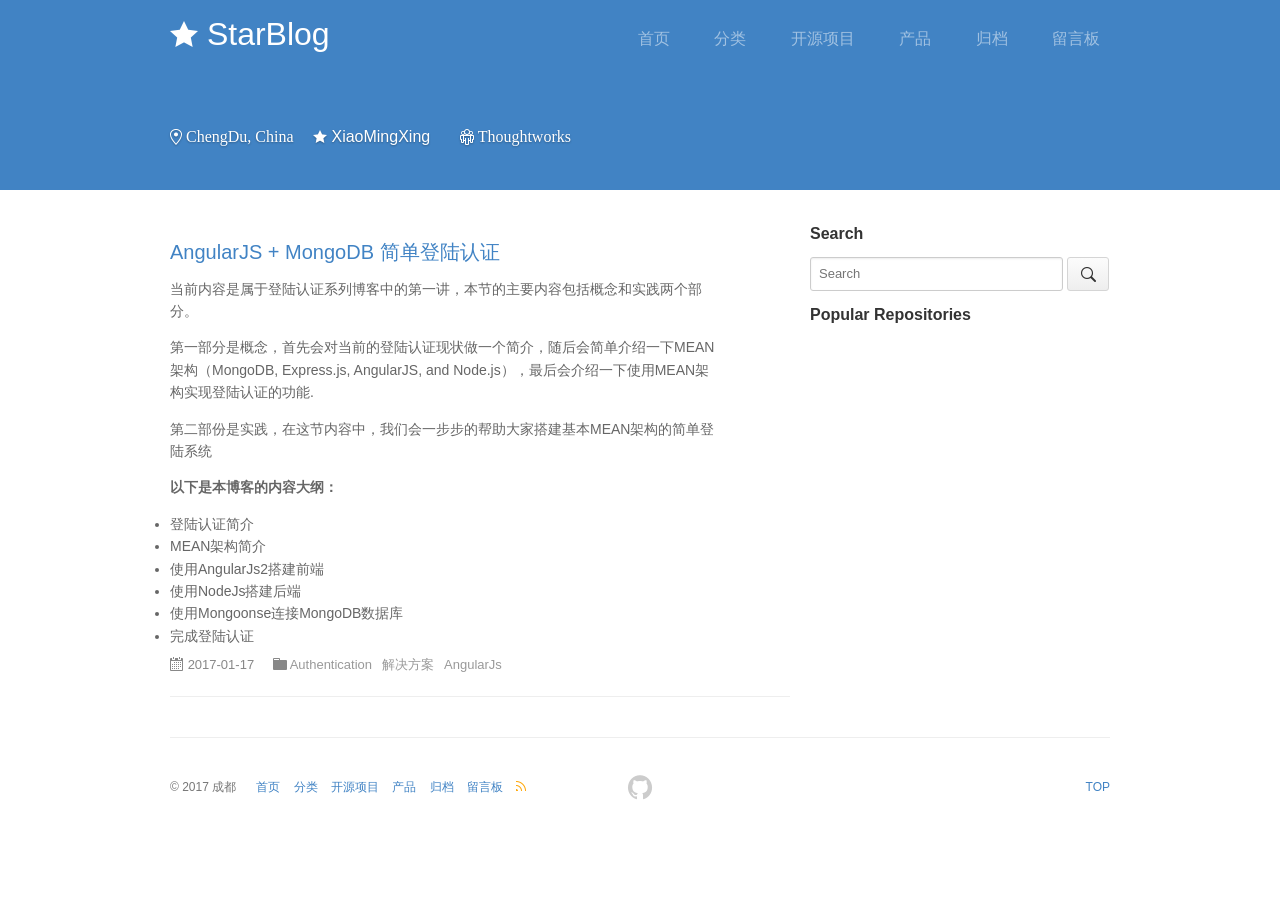
<file: index.html>
<!DOCTYPE html>
<html lang="zh-cmn-Hans" prefix="og: http://ogp.me/ns#" class="han-init">
<head>
  <meta charset="utf-8">
  <meta charset="utf-8">
  <meta http-equiv="X-UA-Compatible" content="IE=edge">
  <meta name="viewport" content="width=device-width, initial-scale=1, maximum-scale=1" />

  <link rel="icon" href="/favicon.ico">
  
  <title>StarBlog</title>
  <link rel="stylesheet" href="/css/style.css">
  <link rel="stylesheet" href="/lib/fancybox/jquery.fancybox-1.3.4.css">
  <!--在这里倒入jquery 方便处理部分页面的jquery-->
  <script src="https://cdn.staticfile.org/jquery/1.7/jquery.min.js" type="text/javascript" ></script>
</head>
<body class="home">
	<header class="site-header navfixed-false">
  <div class="container">
      <h1><a href="/" title="StarBlog"><span class="octicon octicon-star"></span> StarBlog</a></h1>
      <nav class="site-header-nav" role="navigation">
        
              
              <a href="/"  class=" site-header-nav-item hvr-underline-from-center" title="首页">首页</a>
        
              
              <a href="/categories/"  class=" site-header-nav-item hvr-underline-from-center" title="分类">分类</a>
        
              
              <a href="/open-source/"  class=" site-header-nav-item hvr-underline-from-center" title="开源项目">开源项目</a>
        
              
              <a href="/products/"  class=" site-header-nav-item hvr-underline-from-center" title="产品">产品</a>
        
              
              <a href="/archive/"  class=" site-header-nav-item hvr-underline-from-center" title="归档">归档</a>
        
              
              <a href="/message/"  class=" site-header-nav-item hvr-underline-from-center" title="留言板">留言板</a>
        
      </nav>
  </div>
</header>

	<section class="banner-false">
    <div class="collection-head">
        <div class="container">
            <div class="collection-title">
                <h1 class="collection-header" id="site-description">
                    
                </h1>
                <div class="collection-info">
                    
                    
                        <span class="meta-info">
                            
                                <span class="octicon octicon-location">
                                   
                                        ChengDu, China
                                    
                                </span>
                                
                            
                        </span>
                    
                        <span class="meta-info">
                            
                                <span class="octicon octicon-star">
                                   
                                </span>
                                
                                    <a href="http://github.com/XiaoMingXing" target="_blank">XiaoMingXing</a>
                                
                            
                        </span>
                    
                        <span class="meta-info">
                            
                                <span class="octicon octicon-organization">
                                   
                                        Thoughtworks
                                    
                                </span>
                                
                            
                        </span>
                    
                </div>
            </div>
        </div>
    </div>
</section>
	   <section class="container">
    <div class="columns">
        <div class="column two-thirds">
            
                  <article id="post-AngularJS-MongoDB-简单登陆认证" class="repo-list">
    <div class="repo-list-item" >
      <h3 class="repo-list-name" itemprop="name">
        
  
      <a class="article-title" href="/2017/01/17/AngularJS-MongoDB-简单登陆认证/">AngularJS + MongoDB 简单登陆认证</a>
  

      </h3>
      <div class="repo-list-description">
        
          <p>当前内容是属于登陆认证系列博客中的第一讲，本节的主要内容包括概念和实践两个部分。</p>
<p>第一部分是概念，首先会对当前的登陆认证现状做一个简介，随后会简单介绍一下MEAN架构（MongoDB, Express.js, AngularJS, and Node.js），最后会介绍一下使用MEAN架构实现登陆认证的功能.</p>
<p>第二部份是实践，在这节内容中，我们会一步步的帮助大家搭建基本MEAN架构的简单登陆系统</p>
<p><strong>以下是本博客的内容大纲：</strong></p>
<ul>
<li>登陆认证简介</li>
<li>MEAN架构简介</li>
<li>使用AngularJs2搭建前端</li>
<li>使用NodeJs搭建后端</li>
<li>使用Mongoonse连接MongoDB数据库</li>
<li>完成登陆认证</li>
</ul>

        
      </div>
      <p class="repo-list-meta">
        <span class="meta-info">
          <span class="octicon octicon-calendar"></span>
           <time datetime="2017-01-17T05:33:00.000Z" itemprop="datePublished">2017-01-17</time>
        </span>

        
          <span class="meta-info">
            <span class="octicon octicon-file-directory"></span>
            <a href='/categories/Authentication/' title=''>Authentication</a><a href='/categories/Authentication/解决方案/' title=''>解决方案</a><a href='/categories/Authentication/解决方案/AngularJs/' title=''>AngularJs</a>
          </span>
        
      
        <!--
          
            <ul class="article-tag-list"><li class="article-tag-list-item"><a class="article-tag-list-link" href="/tags/AngularJs/">AngularJs</a></li><li class="article-tag-list-item"><a class="article-tag-list-link" href="/tags/MongoDB/">MongoDB</a></li><li class="article-tag-list-item"><a class="article-tag-list-link" href="/tags/登陆/">登陆</a></li><li class="article-tag-list-item"><a class="article-tag-list-link" href="/tags/认证/">认证</a></li></ul>
          
        -->

      </p>
    </div>
  </article>
            
        </div>
        <div class="column one-third">
          <h3>Search</h3>

<div id="site_search">

	<!-- Google -->
	

	<!-- 本地搜索 -->
	
		<!-- Local -->
		<form id="search-form" >
			<input type="text" id="search" placeholder="Search" style="width: 253px;">
			<button type="button" class="btn btn-default" id="site_search_do"><span class="octicon octicon-search"></span></button>
		</form>

		<div id="local-search-result"></div>

	

</div>
<h3>Popular Repositories</h3>

    
    <div class="popular-container"></div>
    
    <script type="text/template" id="popular-list-template">
        <a href="{%=clone_url%}" class="card text-center" target="_blank">
            <div class="thumbnail">
                <div class="card-image geopattern" data-pattern-id="{%=name%}">
                    <div class="card-image-cell">
                        <h3 class="card-title">
                            {%=name%}
                        </h3>
                    </div>
                </div>
                <div class="caption">
                    <div class="card-description">
                        <p class="card-text">
                            {%=description%}
                        </p>
                    </div>
                    <div class="card-text">
                        <span class="meta-info tooltipped tooltipped-n" aria-label="{%=stargazers_count%} stars">
                            <span class="octicon octicon-star"></span> {%=stargazers_count%}
                        </span>
                        <span class="meta-info tooltipped tooltipped-n" aria-label="{%=forks_count%} forks">
                            <span class="octicon octicon-git-branch"></span> {%=forks_count%}
                        </span>
                        <span class="meta-info tooltipped tooltipped-n" aria-label="最后更新时间：{%=updated_at%}">
                            <span class="octicon octicon-clock"></span>
                            <time datetime="{%=updated_at%}">{%=updated_at%}</time>
                        </span>
                    </div>
                </div>
            </div>
        </a>
    </script>

    <script src="/js/baiduTemplate.js"></script>
    <script type="text/javascript">
        var popular_repos = function(){

            var baiduTpl = new Object();

            var handleTpl = function(){
                baiduTpl.popular_list = baidu.template("popular-list-template");
            };

            var handleGithub = function(){
                var popularContainer = $(".popular-container");

                var repos = "agileTour".split(",");
                for(var i in repos){
                    var name = repos[i];
                    var url = "https://api.github.com/repos/XiaoMingXing/"+name;
                    if (credentials) {
                        url += ("?client_id=" + credentials.clientId + "&client_secret=" + credentials.clientSecret);
                    }
                    $.get(url,handle);
                }

                function handle(result){
                    result.updated_at = result.updated_at.split("T")[0];
                    if(result){
                        var html = baiduTpl.popular_list(result);
                        popularContainer.append(html);
                        $(".geopattern").each(function(){           
                            $(this).geopattern($(this).data('pattern-id'));
                        });
                    }
                }
            };

            return {
                init:function(){
                    handleTpl();
                    handleGithub();
                }
            }
        }; 
        $(popular_repos().init);
    </script>

        </div>
    </div>

    
</section>

<footer class="container">
    <div class="site-footer" role="contentinfo">
        <div class="copyright left mobile-block">
                © 2017
                <span title="yumemor">成都</span>
                <a href="javascript:window.scrollTo(0,0)" class="right mobile-visible">TOP</a>
        </div>

        <ul class="site-footer-links right mobile-hidden">
            <li>
                <a href="javascript:window.scrollTo(0,0)" >TOP</a>
            </li>
        </ul>

        <a href="https://github.com/yumemor/hexo-theme-primer" target="_blank" aria-label="view source code">
            <span class="mega-octicon octicon-mark-github" title="GitHub"></span>
        </a>

        <ul class="site-footer-links mobile-hidden">
            
                  
                  <li>
                    <a href="/"  title="首页">首页</a>
                  </li>
            
                  
                  <li>
                    <a href="/categories/"  title="分类">分类</a>
                  </li>
            
                  
                  <li>
                    <a href="/open-source/"  title="开源项目">开源项目</a>
                  </li>
            
                  
                  <li>
                    <a href="/products/"  title="产品">产品</a>
                  </li>
            
                  
                  <li>
                    <a href="/archive/"  title="归档">归档</a>
                  </li>
            
                  
                  <li>
                    <a href="/message/"  title="留言板">留言板</a>
                  </li>
            
            <li>
                <a href="/atom.xml">
                    <span class="octicon octicon-rss" style="color:orange;"></span>
                </a>
            </li>
        </ul>
    </div>
</footer>

		<script src="/js/geopattern.js"></script>
		<script src="/js/highlight.pack.js"></script>
		<script src="/lib/fancybox/jquery.fancybox-1.3.4.pack.js"></script>

		

		
			<script src="/js/search.js"></script>

			<script type="text/javascript">
				$(function(){
					var currentIndex = -1;
					var search_path = "search.xml";
					if (!search_path) search_path = "search.xml";
					var path = "/" + search_path;
					searchFunc(path, 'search', 'local-search-result');

					$(document).delegate("#local-search-result>.search-result-list li","hover",function(){
						var liNode = $("#local-search-result>.search-result-list li");
						liNode.removeClass("hover");
						currentIndex = $("#local-search-result>.search-result-list li").index($(this));
						liNode.eq(currentIndex).addClass("hover");
					})

					$("#search-form").submit(function(){
						return false;
					})

					$("#search").keydown(function(event){
						var keyCode = event.keyCode;
						var liNode = $("#local-search-result>.search-result-list li");
						if(keyCode == 38 || keyCode == 40 || keyCode == 13){
							liNode.removeClass("hover");
							if(keyCode == 38){
								if(currentIndex - 1 >= 0) currentIndex --;
							}
							if(keyCode == 40){
								if(currentIndex + 1 < liNode.length) currentIndex ++;
							}
							if(keyCode == 13){
								location.href = liNode.eq(currentIndex).find("a").attr("href");
							}
							liNode.eq(currentIndex).addClass("hover");
							return false;
						}else{
							currentIndex = -1;
						}
					})
				})
			</script>
		

		<script src="/js/index.js"></script>

		 <script src="/js/popular_repo.js"></script> 

	</body>
</html>
</file>
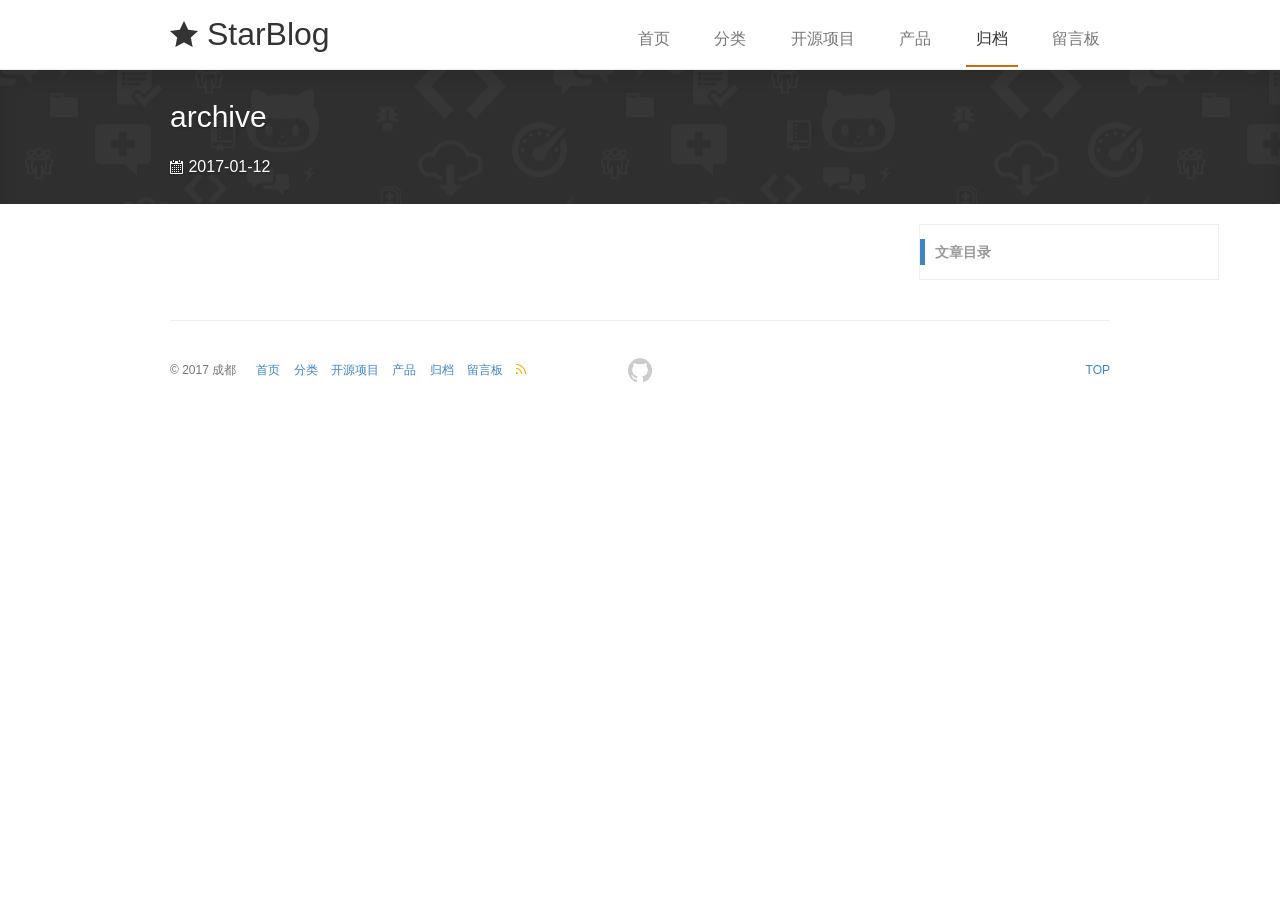
<file: archive/index.html>
<!DOCTYPE html>
<html lang="zh-cmn-Hans" prefix="og: http://ogp.me/ns#" class="han-init">
<head>
  <meta charset="utf-8">
  <meta charset="utf-8">
  <meta http-equiv="X-UA-Compatible" content="IE=edge">
  <meta name="viewport" content="width=device-width, initial-scale=1, maximum-scale=1" />

  <link rel="icon" href="/favicon.ico">
  
  <title>StarBlog | archive</title>
  <link rel="stylesheet" href="/css/style.css">
  <link rel="stylesheet" href="/lib/fancybox/jquery.fancybox-1.3.4.css">
  <!--在这里倒入jquery 方便处理部分页面的jquery-->
  <script src="https://cdn.staticfile.org/jquery/1.7/jquery.min.js" type="text/javascript" ></script>
</head>

<body>
	<header class="site-header navfixed-false">
  <div class="container">
      <h1><a href="/" title="StarBlog"><span class="octicon octicon-star"></span> StarBlog</a></h1>
      <nav class="site-header-nav" role="navigation">
        
              
              <a href="/"  class=" site-header-nav-item hvr-underline-from-center" title="首页">首页</a>
        
              
              <a href="/categories/"  class=" site-header-nav-item hvr-underline-from-center" title="分类">分类</a>
        
              
              <a href="/open-source/"  class=" site-header-nav-item hvr-underline-from-center" title="开源项目">开源项目</a>
        
              
              <a href="/products/"  class=" site-header-nav-item hvr-underline-from-center" title="产品">产品</a>
        
              
              <a href="/archive/"  class=" selected  site-header-nav-item hvr-underline-from-center" title="归档">归档</a>
        
              
              <a href="/message/"  class=" site-header-nav-item hvr-underline-from-center" title="留言板">留言板</a>
        
      </nav>
  </div>
</header>

	
<section class="collection-head geopattern" data-pattern-id="archive" >
    <div class="container">
        <div class="collection-title">
            <h1 class="collection-header">
                archive
            </h1>
            
                <div class="collection-info">
                    <span class="meta-info">
                        <span class="octicon octicon-calendar"></span>
                        <time datetime="2017-01-12T10:04:31.000Z" itemprop="datePublished">2017-01-12</time>
                    </span>
                    
                </div>
            
        </div>
    </div>
</section>
	<section class="container">
    <div class="columns">
        <div class="column three-fourths" >
            <article class="article-content markdown-body">
                
            </article>
            
                <div class="share">
                    <!--开启分享-->
<div class="share-component" data-disabled="google,twitter,facebook" data-description=""></div>

<script src="/js/share.min.js"></script>

                </div>    
            

            
            
                
                    
<div class="comments">
	<div class="ds-thread" data-thread-key="archive" data-title="archive" data-url="http://XiaoMingXing.github.io/archive/index.html"></div>
	<script type="text/javascript">
	var duoshuoQuery = {short_name:"xiaomixin"};
		(function() {
			var ds = document.createElement('script');
			ds.type = 'text/javascript';ds.async = true;
			ds.src = (document.location.protocol == 'https:' ? 'https:' : 'http:') + '//static.duoshuo.com/embed.js';
			ds.charset = 'UTF-8';
			(document.getElementsByTagName('head')[0]
			 || document.getElementsByTagName('body')[0]).appendChild(ds);
		})();
	</script>
</div>

                
            

        </div>
        <div class="column one-fourth">
            
                
                
<div id="post-directory-module">
	<section class="post-directory">
		<p><strong class="toc-title">文章目录</strong></p>
		
	</section>
</div>
            
        </div>
    </div>
</section>

<footer class="container">
    <div class="site-footer" role="contentinfo">
        <div class="copyright left mobile-block">
                © 2017
                <span title="yumemor">成都</span>
                <a href="javascript:window.scrollTo(0,0)" class="right mobile-visible">TOP</a>
        </div>

        <ul class="site-footer-links right mobile-hidden">
            <li>
                <a href="javascript:window.scrollTo(0,0)" >TOP</a>
            </li>
        </ul>

        <a href="https://github.com/yumemor/hexo-theme-primer" target="_blank" aria-label="view source code">
            <span class="mega-octicon octicon-mark-github" title="GitHub"></span>
        </a>

        <ul class="site-footer-links mobile-hidden">
            
                  
                  <li>
                    <a href="/"  title="首页">首页</a>
                  </li>
            
                  
                  <li>
                    <a href="/categories/"  title="分类">分类</a>
                  </li>
            
                  
                  <li>
                    <a href="/open-source/"  title="开源项目">开源项目</a>
                  </li>
            
                  
                  <li>
                    <a href="/products/"  title="产品">产品</a>
                  </li>
            
                  
                  <li>
                    <a href="/archive/"  title="归档">归档</a>
                  </li>
            
                  
                  <li>
                    <a href="/message/"  title="留言板">留言板</a>
                  </li>
            
            <li>
                <a href="/atom.xml">
                    <span class="octicon octicon-rss" style="color:orange;"></span>
                </a>
            </li>
        </ul>
    </div>
</footer>

		<script src="/js/geopattern.js"></script>
		<script src="/js/highlight.pack.js"></script>
		<script src="/lib/fancybox/jquery.fancybox-1.3.4.pack.js"></script>

		
			<script src="/js/toc.js"></script>
		

		
			<script src="/js/search.js"></script>

			<script type="text/javascript">
				$(function(){
					var currentIndex = -1;
					var search_path = "search.xml";
					if (!search_path) search_path = "search.xml";
					var path = "/" + search_path;
					searchFunc(path, 'search', 'local-search-result');

					$(document).delegate("#local-search-result>.search-result-list li","hover",function(){
						var liNode = $("#local-search-result>.search-result-list li");
						liNode.removeClass("hover");
						currentIndex = $("#local-search-result>.search-result-list li").index($(this));
						liNode.eq(currentIndex).addClass("hover");
					})

					$("#search-form").submit(function(){
						return false;
					})

					$("#search").keydown(function(event){
						var keyCode = event.keyCode;
						var liNode = $("#local-search-result>.search-result-list li");
						if(keyCode == 38 || keyCode == 40 || keyCode == 13){
							liNode.removeClass("hover");
							if(keyCode == 38){
								if(currentIndex - 1 >= 0) currentIndex --;
							}
							if(keyCode == 40){
								if(currentIndex + 1 < liNode.length) currentIndex ++;
							}
							if(keyCode == 13){
								location.href = liNode.eq(currentIndex).find("a").attr("href");
							}
							liNode.eq(currentIndex).addClass("hover");
							return false;
						}else{
							currentIndex = -1;
						}
					})
				})
			</script>
		

		<script src="/js/index.js"></script>

		 <script src="/js/popular_repo.js"></script> 

	</body>
</html>
</file>
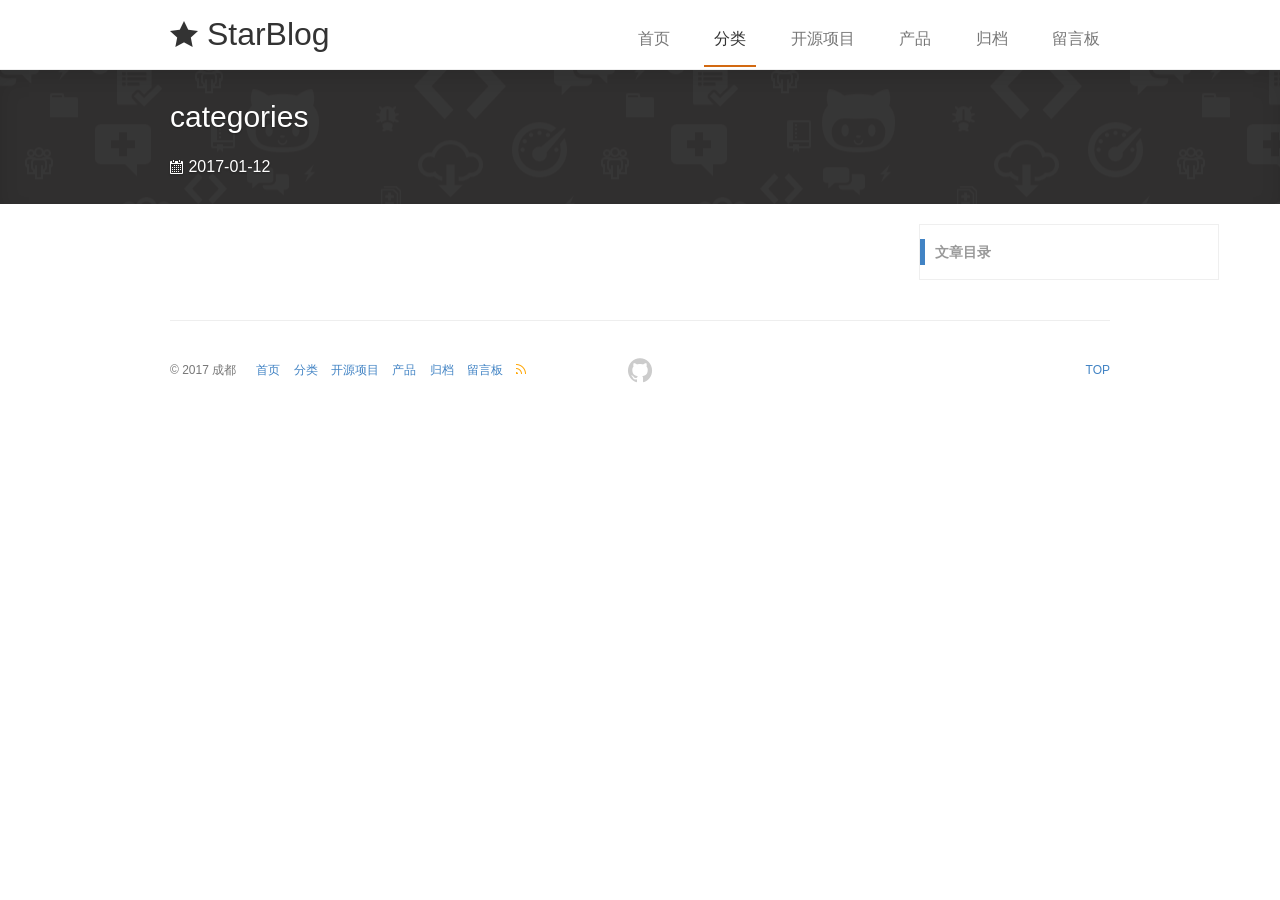
<file: categories/index.html>
<!DOCTYPE html>
<html lang="zh-cmn-Hans" prefix="og: http://ogp.me/ns#" class="han-init">
<head>
  <meta charset="utf-8">
  <meta charset="utf-8">
  <meta http-equiv="X-UA-Compatible" content="IE=edge">
  <meta name="viewport" content="width=device-width, initial-scale=1, maximum-scale=1" />

  <link rel="icon" href="/favicon.ico">
  
  <title>StarBlog | categories</title>
  <link rel="stylesheet" href="/css/style.css">
  <link rel="stylesheet" href="/lib/fancybox/jquery.fancybox-1.3.4.css">
  <!--在这里倒入jquery 方便处理部分页面的jquery-->
  <script src="https://cdn.staticfile.org/jquery/1.7/jquery.min.js" type="text/javascript" ></script>
</head>

<body>
	<header class="site-header navfixed-false">
  <div class="container">
      <h1><a href="/" title="StarBlog"><span class="octicon octicon-star"></span> StarBlog</a></h1>
      <nav class="site-header-nav" role="navigation">
        
              
              <a href="/"  class=" site-header-nav-item hvr-underline-from-center" title="首页">首页</a>
        
              
              <a href="/categories/"  class=" selected  site-header-nav-item hvr-underline-from-center" title="分类">分类</a>
        
              
              <a href="/open-source/"  class=" site-header-nav-item hvr-underline-from-center" title="开源项目">开源项目</a>
        
              
              <a href="/products/"  class=" site-header-nav-item hvr-underline-from-center" title="产品">产品</a>
        
              
              <a href="/archive/"  class=" site-header-nav-item hvr-underline-from-center" title="归档">归档</a>
        
              
              <a href="/message/"  class=" site-header-nav-item hvr-underline-from-center" title="留言板">留言板</a>
        
      </nav>
  </div>
</header>

	
<section class="collection-head geopattern" data-pattern-id="categories" >
    <div class="container">
        <div class="collection-title">
            <h1 class="collection-header">
                categories
            </h1>
            
                <div class="collection-info">
                    <span class="meta-info">
                        <span class="octicon octicon-calendar"></span>
                        <time datetime="2017-01-12T06:08:10.000Z" itemprop="datePublished">2017-01-12</time>
                    </span>
                    
                </div>
            
        </div>
    </div>
</section>
	<section class="container">
    <div class="columns">
        <div class="column three-fourths" >
            <article class="article-content markdown-body">
                
            </article>
            
                <div class="share">
                    <!--开启分享-->
<div class="share-component" data-disabled="google,twitter,facebook" data-description=""></div>

<script src="/js/share.min.js"></script>

                </div>    
            

            
            
                
                    
<div class="comments">
	<div class="ds-thread" data-thread-key="categories" data-title="categories" data-url="http://XiaoMingXing.github.io/categories/index.html"></div>
	<script type="text/javascript">
	var duoshuoQuery = {short_name:"xiaomixin"};
		(function() {
			var ds = document.createElement('script');
			ds.type = 'text/javascript';ds.async = true;
			ds.src = (document.location.protocol == 'https:' ? 'https:' : 'http:') + '//static.duoshuo.com/embed.js';
			ds.charset = 'UTF-8';
			(document.getElementsByTagName('head')[0]
			 || document.getElementsByTagName('body')[0]).appendChild(ds);
		})();
	</script>
</div>

                
            

        </div>
        <div class="column one-fourth">
            
                
                
<div id="post-directory-module">
	<section class="post-directory">
		<p><strong class="toc-title">文章目录</strong></p>
		
	</section>
</div>
            
        </div>
    </div>
</section>

<footer class="container">
    <div class="site-footer" role="contentinfo">
        <div class="copyright left mobile-block">
                © 2017
                <span title="yumemor">成都</span>
                <a href="javascript:window.scrollTo(0,0)" class="right mobile-visible">TOP</a>
        </div>

        <ul class="site-footer-links right mobile-hidden">
            <li>
                <a href="javascript:window.scrollTo(0,0)" >TOP</a>
            </li>
        </ul>

        <a href="https://github.com/yumemor/hexo-theme-primer" target="_blank" aria-label="view source code">
            <span class="mega-octicon octicon-mark-github" title="GitHub"></span>
        </a>

        <ul class="site-footer-links mobile-hidden">
            
                  
                  <li>
                    <a href="/"  title="首页">首页</a>
                  </li>
            
                  
                  <li>
                    <a href="/categories/"  title="分类">分类</a>
                  </li>
            
                  
                  <li>
                    <a href="/open-source/"  title="开源项目">开源项目</a>
                  </li>
            
                  
                  <li>
                    <a href="/products/"  title="产品">产品</a>
                  </li>
            
                  
                  <li>
                    <a href="/archive/"  title="归档">归档</a>
                  </li>
            
                  
                  <li>
                    <a href="/message/"  title="留言板">留言板</a>
                  </li>
            
            <li>
                <a href="/atom.xml">
                    <span class="octicon octicon-rss" style="color:orange;"></span>
                </a>
            </li>
        </ul>
    </div>
</footer>

		<script src="/js/geopattern.js"></script>
		<script src="/js/highlight.pack.js"></script>
		<script src="/lib/fancybox/jquery.fancybox-1.3.4.pack.js"></script>

		
			<script src="/js/toc.js"></script>
		

		
			<script src="/js/search.js"></script>

			<script type="text/javascript">
				$(function(){
					var currentIndex = -1;
					var search_path = "search.xml";
					if (!search_path) search_path = "search.xml";
					var path = "/" + search_path;
					searchFunc(path, 'search', 'local-search-result');

					$(document).delegate("#local-search-result>.search-result-list li","hover",function(){
						var liNode = $("#local-search-result>.search-result-list li");
						liNode.removeClass("hover");
						currentIndex = $("#local-search-result>.search-result-list li").index($(this));
						liNode.eq(currentIndex).addClass("hover");
					})

					$("#search-form").submit(function(){
						return false;
					})

					$("#search").keydown(function(event){
						var keyCode = event.keyCode;
						var liNode = $("#local-search-result>.search-result-list li");
						if(keyCode == 38 || keyCode == 40 || keyCode == 13){
							liNode.removeClass("hover");
							if(keyCode == 38){
								if(currentIndex - 1 >= 0) currentIndex --;
							}
							if(keyCode == 40){
								if(currentIndex + 1 < liNode.length) currentIndex ++;
							}
							if(keyCode == 13){
								location.href = liNode.eq(currentIndex).find("a").attr("href");
							}
							liNode.eq(currentIndex).addClass("hover");
							return false;
						}else{
							currentIndex = -1;
						}
					})
				})
			</script>
		

		<script src="/js/index.js"></script>

		 <script src="/js/popular_repo.js"></script> 

	</body>
</html>
</file>
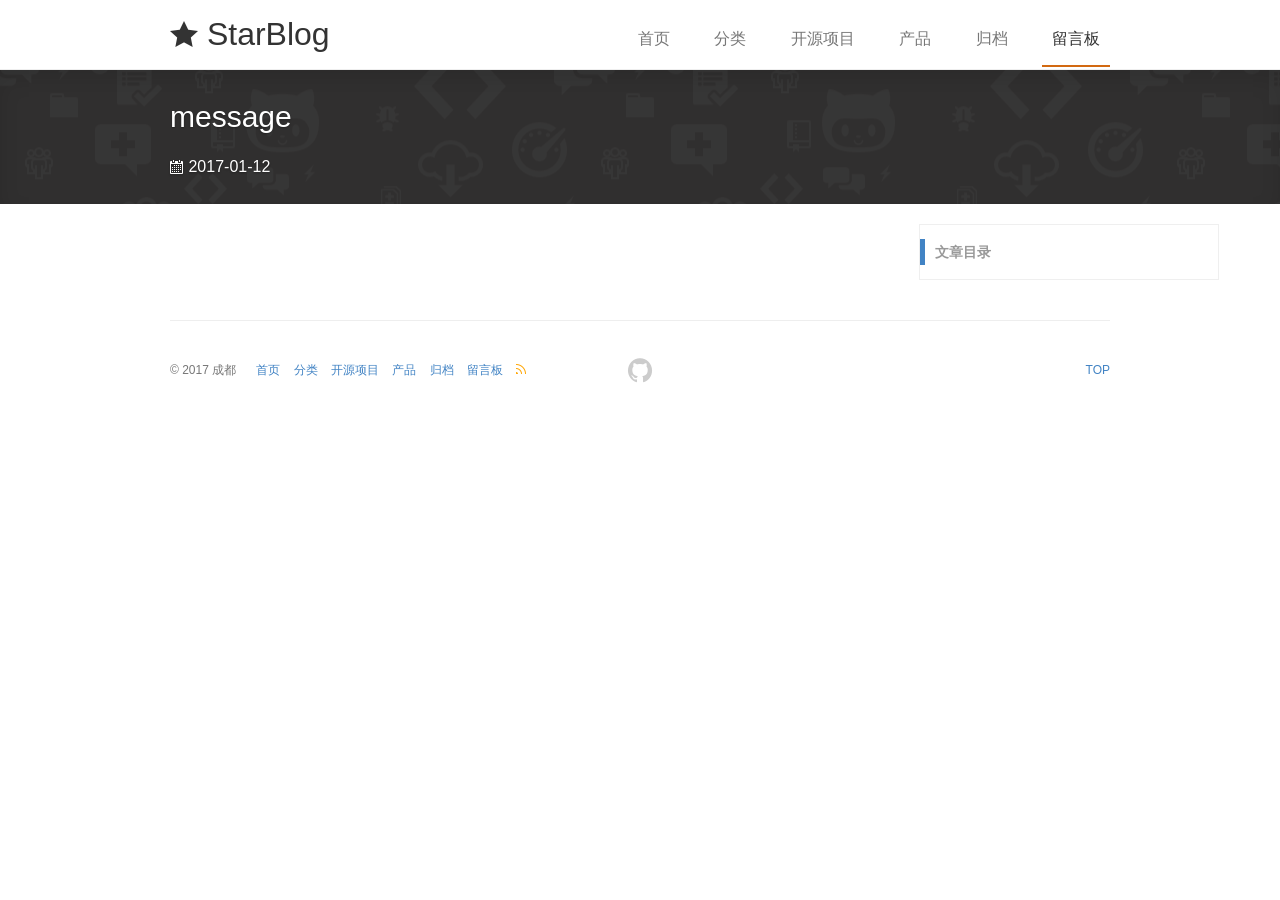
<file: message/index.html>
<!DOCTYPE html>
<html lang="zh-cmn-Hans" prefix="og: http://ogp.me/ns#" class="han-init">
<head>
  <meta charset="utf-8">
  <meta charset="utf-8">
  <meta http-equiv="X-UA-Compatible" content="IE=edge">
  <meta name="viewport" content="width=device-width, initial-scale=1, maximum-scale=1" />

  <link rel="icon" href="/favicon.ico">
  
  <title>StarBlog | message</title>
  <link rel="stylesheet" href="/css/style.css">
  <link rel="stylesheet" href="/lib/fancybox/jquery.fancybox-1.3.4.css">
  <!--在这里倒入jquery 方便处理部分页面的jquery-->
  <script src="https://cdn.staticfile.org/jquery/1.7/jquery.min.js" type="text/javascript" ></script>
</head>

<body>
	<header class="site-header navfixed-false">
  <div class="container">
      <h1><a href="/" title="StarBlog"><span class="octicon octicon-star"></span> StarBlog</a></h1>
      <nav class="site-header-nav" role="navigation">
        
              
              <a href="/"  class=" site-header-nav-item hvr-underline-from-center" title="首页">首页</a>
        
              
              <a href="/categories/"  class=" site-header-nav-item hvr-underline-from-center" title="分类">分类</a>
        
              
              <a href="/open-source/"  class=" site-header-nav-item hvr-underline-from-center" title="开源项目">开源项目</a>
        
              
              <a href="/products/"  class=" site-header-nav-item hvr-underline-from-center" title="产品">产品</a>
        
              
              <a href="/archive/"  class=" site-header-nav-item hvr-underline-from-center" title="归档">归档</a>
        
              
              <a href="/message/"  class=" selected  site-header-nav-item hvr-underline-from-center" title="留言板">留言板</a>
        
      </nav>
  </div>
</header>

	
<section class="collection-head geopattern" data-pattern-id="message" >
    <div class="container">
        <div class="collection-title">
            <h1 class="collection-header">
                message
            </h1>
            
                <div class="collection-info">
                    <span class="meta-info">
                        <span class="octicon octicon-calendar"></span>
                        <time datetime="2017-01-12T06:08:30.000Z" itemprop="datePublished">2017-01-12</time>
                    </span>
                    
                </div>
            
        </div>
    </div>
</section>
	<section class="container">
    <div class="columns">
        <div class="column three-fourths" >
            <article class="article-content markdown-body">
                
            </article>
            
                <div class="share">
                    <!--开启分享-->
<div class="share-component" data-disabled="google,twitter,facebook" data-description=""></div>

<script src="/js/share.min.js"></script>

                </div>    
            

            
            
                
                    
<div class="comments">
	<div class="ds-thread" data-thread-key="message" data-title="message" data-url="http://XiaoMingXing.github.io/message/index.html"></div>
	<script type="text/javascript">
	var duoshuoQuery = {short_name:"xiaomixin"};
		(function() {
			var ds = document.createElement('script');
			ds.type = 'text/javascript';ds.async = true;
			ds.src = (document.location.protocol == 'https:' ? 'https:' : 'http:') + '//static.duoshuo.com/embed.js';
			ds.charset = 'UTF-8';
			(document.getElementsByTagName('head')[0]
			 || document.getElementsByTagName('body')[0]).appendChild(ds);
		})();
	</script>
</div>

                
            

        </div>
        <div class="column one-fourth">
            
                
                
<div id="post-directory-module">
	<section class="post-directory">
		<p><strong class="toc-title">文章目录</strong></p>
		
	</section>
</div>
            
        </div>
    </div>
</section>

<footer class="container">
    <div class="site-footer" role="contentinfo">
        <div class="copyright left mobile-block">
                © 2017
                <span title="yumemor">成都</span>
                <a href="javascript:window.scrollTo(0,0)" class="right mobile-visible">TOP</a>
        </div>

        <ul class="site-footer-links right mobile-hidden">
            <li>
                <a href="javascript:window.scrollTo(0,0)" >TOP</a>
            </li>
        </ul>

        <a href="https://github.com/yumemor/hexo-theme-primer" target="_blank" aria-label="view source code">
            <span class="mega-octicon octicon-mark-github" title="GitHub"></span>
        </a>

        <ul class="site-footer-links mobile-hidden">
            
                  
                  <li>
                    <a href="/"  title="首页">首页</a>
                  </li>
            
                  
                  <li>
                    <a href="/categories/"  title="分类">分类</a>
                  </li>
            
                  
                  <li>
                    <a href="/open-source/"  title="开源项目">开源项目</a>
                  </li>
            
                  
                  <li>
                    <a href="/products/"  title="产品">产品</a>
                  </li>
            
                  
                  <li>
                    <a href="/archive/"  title="归档">归档</a>
                  </li>
            
                  
                  <li>
                    <a href="/message/"  title="留言板">留言板</a>
                  </li>
            
            <li>
                <a href="/atom.xml">
                    <span class="octicon octicon-rss" style="color:orange;"></span>
                </a>
            </li>
        </ul>
    </div>
</footer>

		<script src="/js/geopattern.js"></script>
		<script src="/js/highlight.pack.js"></script>
		<script src="/lib/fancybox/jquery.fancybox-1.3.4.pack.js"></script>

		
			<script src="/js/toc.js"></script>
		

		
			<script src="/js/search.js"></script>

			<script type="text/javascript">
				$(function(){
					var currentIndex = -1;
					var search_path = "search.xml";
					if (!search_path) search_path = "search.xml";
					var path = "/" + search_path;
					searchFunc(path, 'search', 'local-search-result');

					$(document).delegate("#local-search-result>.search-result-list li","hover",function(){
						var liNode = $("#local-search-result>.search-result-list li");
						liNode.removeClass("hover");
						currentIndex = $("#local-search-result>.search-result-list li").index($(this));
						liNode.eq(currentIndex).addClass("hover");
					})

					$("#search-form").submit(function(){
						return false;
					})

					$("#search").keydown(function(event){
						var keyCode = event.keyCode;
						var liNode = $("#local-search-result>.search-result-list li");
						if(keyCode == 38 || keyCode == 40 || keyCode == 13){
							liNode.removeClass("hover");
							if(keyCode == 38){
								if(currentIndex - 1 >= 0) currentIndex --;
							}
							if(keyCode == 40){
								if(currentIndex + 1 < liNode.length) currentIndex ++;
							}
							if(keyCode == 13){
								location.href = liNode.eq(currentIndex).find("a").attr("href");
							}
							liNode.eq(currentIndex).addClass("hover");
							return false;
						}else{
							currentIndex = -1;
						}
					})
				})
			</script>
		

		<script src="/js/index.js"></script>

		 <script src="/js/popular_repo.js"></script> 

	</body>
</html>
</file>
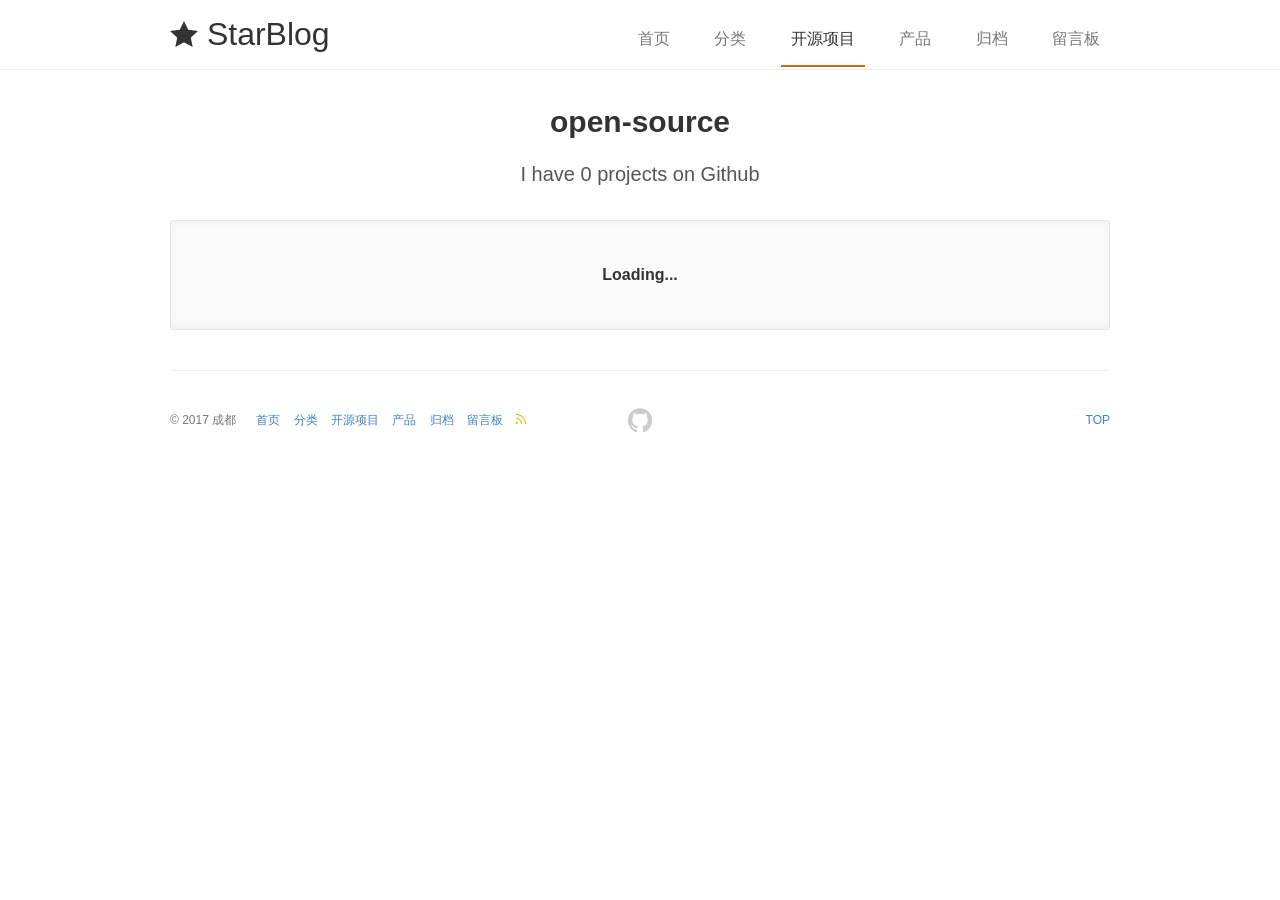
<file: open-source/index.html>
<!DOCTYPE html>
<html lang="zh-cmn-Hans" prefix="og: http://ogp.me/ns#" class="han-init">
<head>
  <meta charset="utf-8">
  <meta charset="utf-8">
  <meta http-equiv="X-UA-Compatible" content="IE=edge">
  <meta name="viewport" content="width=device-width, initial-scale=1, maximum-scale=1" />

  <link rel="icon" href="/favicon.ico">
  
  <title>StarBlog | open-source</title>
  <link rel="stylesheet" href="/css/style.css">
  <link rel="stylesheet" href="/lib/fancybox/jquery.fancybox-1.3.4.css">
  <!--在这里倒入jquery 方便处理部分页面的jquery-->
  <script src="https://cdn.staticfile.org/jquery/1.7/jquery.min.js" type="text/javascript" ></script>
</head>
<body>
	<header class="site-header navfixed-false">
  <div class="container">
      <h1><a href="/" title="StarBlog"><span class="octicon octicon-star"></span> StarBlog</a></h1>
      <nav class="site-header-nav" role="navigation">
        
              
              <a href="/"  class=" site-header-nav-item hvr-underline-from-center" title="首页">首页</a>
        
              
              <a href="/categories/"  class=" site-header-nav-item hvr-underline-from-center" title="分类">分类</a>
        
              
              <a href="/open-source/"  class=" selected  site-header-nav-item hvr-underline-from-center" title="开源项目">开源项目</a>
        
              
              <a href="/products/"  class=" site-header-nav-item hvr-underline-from-center" title="产品">产品</a>
        
              
              <a href="/archive/"  class=" site-header-nav-item hvr-underline-from-center" title="归档">归档</a>
        
              
              <a href="/message/"  class=" site-header-nav-item hvr-underline-from-center" title="留言板">留言板</a>
        
      </nav>
  </div>
</header>

	  <section class="container">
      <header class="text-center">
          <h1>open-source</h1>
          <p class="lead">I have <span id="repo-count">0</span> projects on Github</p>
      </header>
      <div class="repo-list">
        <div class="blankslate"><h3>Loading...</h3></div>
      </div>
  </section>

<!--Github项模版-->
<script type="text/template" id="list-template">
    <li class="collection-card">
      <a href="{%=clone_url%}" class="card text-center" target="_blank">
          <div class="thumbnail" style="margin-bottom:0px">
              <div class="card-image geopattern" data-pattern-id="{%=name%}">
                  <div class="card-image-cell">
                       <h3 class="card-title">
                          {%=name%}
                        </h3>
       
                  </div>
              </div>
              <div class="caption">
                  <div class="card-description">
                      <p class="card-text">{%=description%}</p>
                  </div>
                  <div class="card-text">
                    <span class="meta-info tooltipped tooltipped-n" aria-label="{%=stargazers_count%} stars">
                    <span class="octicon octicon-star"></span> {%=stargazers_count%}</span> <span class="meta-info tooltipped tooltipped-n" aria-label="{%=forks_count%} forks">
                    <span class="octicon octicon-git-branch"></span> {%=forks_count%}</span> <span class="meta-info tooltipped tooltipped-n" aria-label="最后更新时间：{%=updated_at%}">
                    <span class="octicon octicon-clock"></span>
                      <time datetime="{%=updated_at%}">{%=updated_at%}</time>
                    </span>
                  </div>
              </div>
          </div>
      </a>
    </li>

</script>

<script src="/js/baiduTemplate.js"></script>
<!--获取失败模版-->
<script type="text/template" id="error-template">
  <div class="blankslate"><h3>加载失败</h3><p>请刷新或稍后再试...</p>></div>
</script>
<script type="text/javascript">
    
  var open = function(){

    var baiduTpl = new Object();

    var handleTpl = function(){
      baiduTpl.list = baidu.template("list-template");
      baiduTpl.error = baidu.template("error-template");
    };

    var handleGithub = function(){
      var repoContainer = $('.repo-list');
      var errorContainer = repoContainer.find(".blankslate")
      var countContainer = $("#repo-count");

      $.get("https://api.github.com/users/XiaoMingXing/repos",function(result){
          if(result){
            errorContainer.remove();
            countContainer.text(result.length); //设置项目个数
            var ul = $("<ul class='collection-listing clearfix'></ul>");
            for(var i in result){
              var repo = result[i];
              repo.updated_at = repo.updated_at.substring(0,repo.updated_at.lastIndexOf("T"));
              var html = baiduTpl.list(repo);
              ul.append(html); 
            }
            repoContainer.append(ul);
            $(".geopattern").each(function(){     
              $(this).geopattern($(this).data('pattern-id'));
            });
          }else{
            errorContainer.remove();
            countContainer.append(baiduTpl.error());
          }
      });
    };

    return {
      init : function(){
        handleTpl();
        handleGithub();
      }
    }
  };

  $(open().init);

</script>
<footer class="container">
    <div class="site-footer" role="contentinfo">
        <div class="copyright left mobile-block">
                © 2017
                <span title="yumemor">成都</span>
                <a href="javascript:window.scrollTo(0,0)" class="right mobile-visible">TOP</a>
        </div>

        <ul class="site-footer-links right mobile-hidden">
            <li>
                <a href="javascript:window.scrollTo(0,0)" >TOP</a>
            </li>
        </ul>

        <a href="https://github.com/yumemor/hexo-theme-primer" target="_blank" aria-label="view source code">
            <span class="mega-octicon octicon-mark-github" title="GitHub"></span>
        </a>

        <ul class="site-footer-links mobile-hidden">
            
                  
                  <li>
                    <a href="/"  title="首页">首页</a>
                  </li>
            
                  
                  <li>
                    <a href="/categories/"  title="分类">分类</a>
                  </li>
            
                  
                  <li>
                    <a href="/open-source/"  title="开源项目">开源项目</a>
                  </li>
            
                  
                  <li>
                    <a href="/products/"  title="产品">产品</a>
                  </li>
            
                  
                  <li>
                    <a href="/archive/"  title="归档">归档</a>
                  </li>
            
                  
                  <li>
                    <a href="/message/"  title="留言板">留言板</a>
                  </li>
            
            <li>
                <a href="/atom.xml">
                    <span class="octicon octicon-rss" style="color:orange;"></span>
                </a>
            </li>
        </ul>
    </div>
</footer>

		<script src="/js/geopattern.js"></script>
		<script src="/js/highlight.pack.js"></script>
		<script src="/lib/fancybox/jquery.fancybox-1.3.4.pack.js"></script>

		

		
			<script src="/js/search.js"></script>

			<script type="text/javascript">
				$(function(){
					var currentIndex = -1;
					var search_path = "search.xml";
					if (!search_path) search_path = "search.xml";
					var path = "/" + search_path;
					searchFunc(path, 'search', 'local-search-result');

					$(document).delegate("#local-search-result>.search-result-list li","hover",function(){
						var liNode = $("#local-search-result>.search-result-list li");
						liNode.removeClass("hover");
						currentIndex = $("#local-search-result>.search-result-list li").index($(this));
						liNode.eq(currentIndex).addClass("hover");
					})

					$("#search-form").submit(function(){
						return false;
					})

					$("#search").keydown(function(event){
						var keyCode = event.keyCode;
						var liNode = $("#local-search-result>.search-result-list li");
						if(keyCode == 38 || keyCode == 40 || keyCode == 13){
							liNode.removeClass("hover");
							if(keyCode == 38){
								if(currentIndex - 1 >= 0) currentIndex --;
							}
							if(keyCode == 40){
								if(currentIndex + 1 < liNode.length) currentIndex ++;
							}
							if(keyCode == 13){
								location.href = liNode.eq(currentIndex).find("a").attr("href");
							}
							liNode.eq(currentIndex).addClass("hover");
							return false;
						}else{
							currentIndex = -1;
						}
					})
				})
			</script>
		

		<script src="/js/index.js"></script>

		 <script src="/js/popular_repo.js"></script> 

	</body>
</html>
</file>
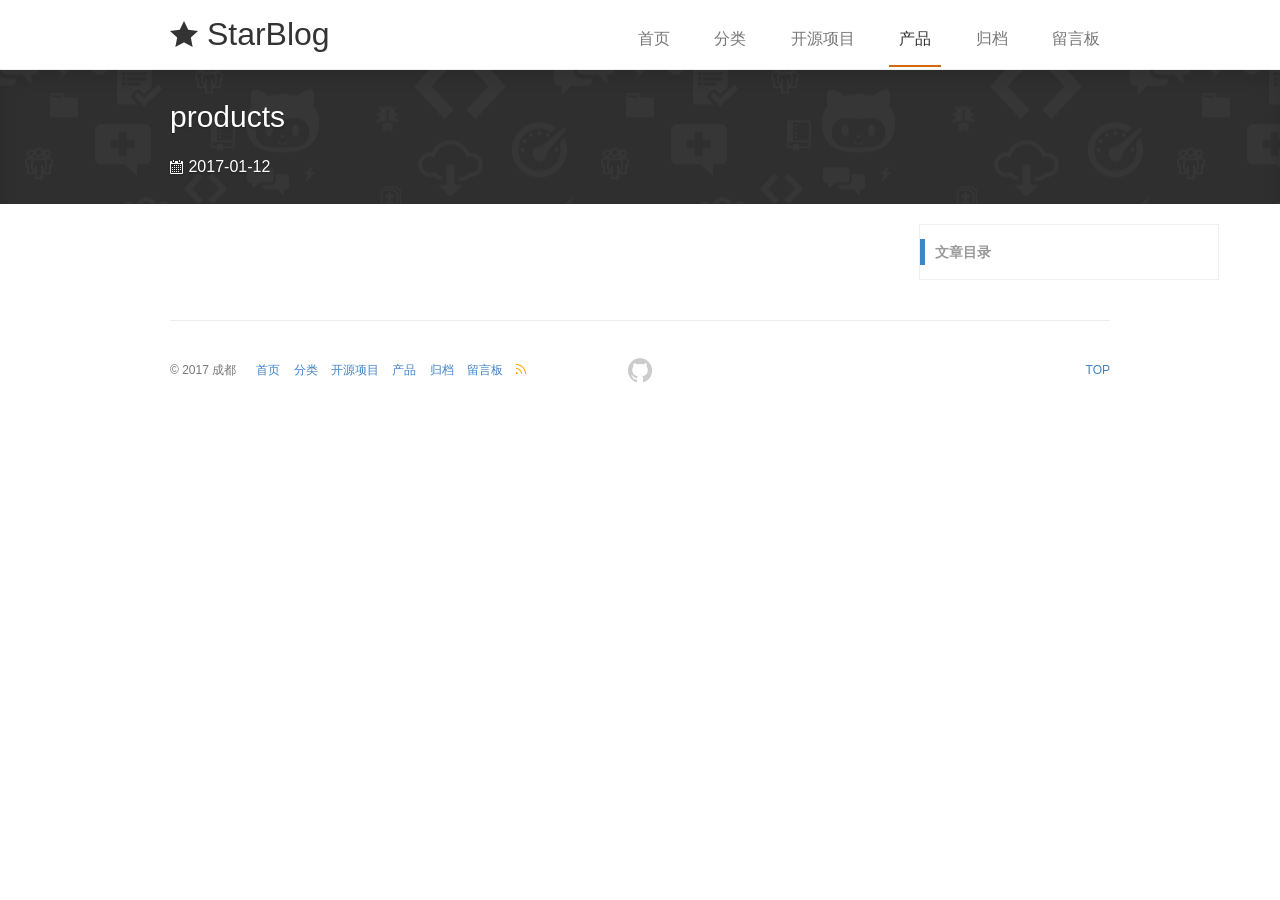
<file: products/index.html>
<!DOCTYPE html>
<html lang="zh-cmn-Hans" prefix="og: http://ogp.me/ns#" class="han-init">
<head>
  <meta charset="utf-8">
  <meta charset="utf-8">
  <meta http-equiv="X-UA-Compatible" content="IE=edge">
  <meta name="viewport" content="width=device-width, initial-scale=1, maximum-scale=1" />

  <link rel="icon" href="/favicon.ico">
  
  <title>StarBlog | products</title>
  <link rel="stylesheet" href="/css/style.css">
  <link rel="stylesheet" href="/lib/fancybox/jquery.fancybox-1.3.4.css">
  <!--在这里倒入jquery 方便处理部分页面的jquery-->
  <script src="https://cdn.staticfile.org/jquery/1.7/jquery.min.js" type="text/javascript" ></script>
</head>

<body>
	<header class="site-header navfixed-false">
  <div class="container">
      <h1><a href="/" title="StarBlog"><span class="octicon octicon-star"></span> StarBlog</a></h1>
      <nav class="site-header-nav" role="navigation">
        
              
              <a href="/"  class=" site-header-nav-item hvr-underline-from-center" title="首页">首页</a>
        
              
              <a href="/categories/"  class=" site-header-nav-item hvr-underline-from-center" title="分类">分类</a>
        
              
              <a href="/open-source/"  class=" site-header-nav-item hvr-underline-from-center" title="开源项目">开源项目</a>
        
              
              <a href="/products/"  class=" selected  site-header-nav-item hvr-underline-from-center" title="产品">产品</a>
        
              
              <a href="/archive/"  class=" site-header-nav-item hvr-underline-from-center" title="归档">归档</a>
        
              
              <a href="/message/"  class=" site-header-nav-item hvr-underline-from-center" title="留言板">留言板</a>
        
      </nav>
  </div>
</header>

	
<section class="collection-head geopattern" data-pattern-id="products" >
    <div class="container">
        <div class="collection-title">
            <h1 class="collection-header">
                products
            </h1>
            
                <div class="collection-info">
                    <span class="meta-info">
                        <span class="octicon octicon-calendar"></span>
                        <time datetime="2017-01-12T09:42:30.000Z" itemprop="datePublished">2017-01-12</time>
                    </span>
                    
                </div>
            
        </div>
    </div>
</section>
	<section class="container">
    <div class="columns">
        <div class="column three-fourths" >
            <article class="article-content markdown-body">
                
            </article>
            
                <div class="share">
                    <!--开启分享-->
<div class="share-component" data-disabled="google,twitter,facebook" data-description=""></div>

<script src="/js/share.min.js"></script>

                </div>    
            

            
            
                
                    
<div class="comments">
	<div class="ds-thread" data-thread-key="products" data-title="products" data-url="http://XiaoMingXing.github.io/products/index.html"></div>
	<script type="text/javascript">
	var duoshuoQuery = {short_name:"xiaomixin"};
		(function() {
			var ds = document.createElement('script');
			ds.type = 'text/javascript';ds.async = true;
			ds.src = (document.location.protocol == 'https:' ? 'https:' : 'http:') + '//static.duoshuo.com/embed.js';
			ds.charset = 'UTF-8';
			(document.getElementsByTagName('head')[0]
			 || document.getElementsByTagName('body')[0]).appendChild(ds);
		})();
	</script>
</div>

                
            

        </div>
        <div class="column one-fourth">
            
                
                
<div id="post-directory-module">
	<section class="post-directory">
		<p><strong class="toc-title">文章目录</strong></p>
		
	</section>
</div>
            
        </div>
    </div>
</section>

<footer class="container">
    <div class="site-footer" role="contentinfo">
        <div class="copyright left mobile-block">
                © 2017
                <span title="yumemor">成都</span>
                <a href="javascript:window.scrollTo(0,0)" class="right mobile-visible">TOP</a>
        </div>

        <ul class="site-footer-links right mobile-hidden">
            <li>
                <a href="javascript:window.scrollTo(0,0)" >TOP</a>
            </li>
        </ul>

        <a href="https://github.com/yumemor/hexo-theme-primer" target="_blank" aria-label="view source code">
            <span class="mega-octicon octicon-mark-github" title="GitHub"></span>
        </a>

        <ul class="site-footer-links mobile-hidden">
            
                  
                  <li>
                    <a href="/"  title="首页">首页</a>
                  </li>
            
                  
                  <li>
                    <a href="/categories/"  title="分类">分类</a>
                  </li>
            
                  
                  <li>
                    <a href="/open-source/"  title="开源项目">开源项目</a>
                  </li>
            
                  
                  <li>
                    <a href="/products/"  title="产品">产品</a>
                  </li>
            
                  
                  <li>
                    <a href="/archive/"  title="归档">归档</a>
                  </li>
            
                  
                  <li>
                    <a href="/message/"  title="留言板">留言板</a>
                  </li>
            
            <li>
                <a href="/atom.xml">
                    <span class="octicon octicon-rss" style="color:orange;"></span>
                </a>
            </li>
        </ul>
    </div>
</footer>

		<script src="/js/geopattern.js"></script>
		<script src="/js/highlight.pack.js"></script>
		<script src="/lib/fancybox/jquery.fancybox-1.3.4.pack.js"></script>

		
			<script src="/js/toc.js"></script>
		

		
			<script src="/js/search.js"></script>

			<script type="text/javascript">
				$(function(){
					var currentIndex = -1;
					var search_path = "search.xml";
					if (!search_path) search_path = "search.xml";
					var path = "/" + search_path;
					searchFunc(path, 'search', 'local-search-result');

					$(document).delegate("#local-search-result>.search-result-list li","hover",function(){
						var liNode = $("#local-search-result>.search-result-list li");
						liNode.removeClass("hover");
						currentIndex = $("#local-search-result>.search-result-list li").index($(this));
						liNode.eq(currentIndex).addClass("hover");
					})

					$("#search-form").submit(function(){
						return false;
					})

					$("#search").keydown(function(event){
						var keyCode = event.keyCode;
						var liNode = $("#local-search-result>.search-result-list li");
						if(keyCode == 38 || keyCode == 40 || keyCode == 13){
							liNode.removeClass("hover");
							if(keyCode == 38){
								if(currentIndex - 1 >= 0) currentIndex --;
							}
							if(keyCode == 40){
								if(currentIndex + 1 < liNode.length) currentIndex ++;
							}
							if(keyCode == 13){
								location.href = liNode.eq(currentIndex).find("a").attr("href");
							}
							liNode.eq(currentIndex).addClass("hover");
							return false;
						}else{
							currentIndex = -1;
						}
					})
				})
			</script>
		

		<script src="/js/index.js"></script>

		 <script src="/js/popular_repo.js"></script> 

	</body>
</html>
</file>
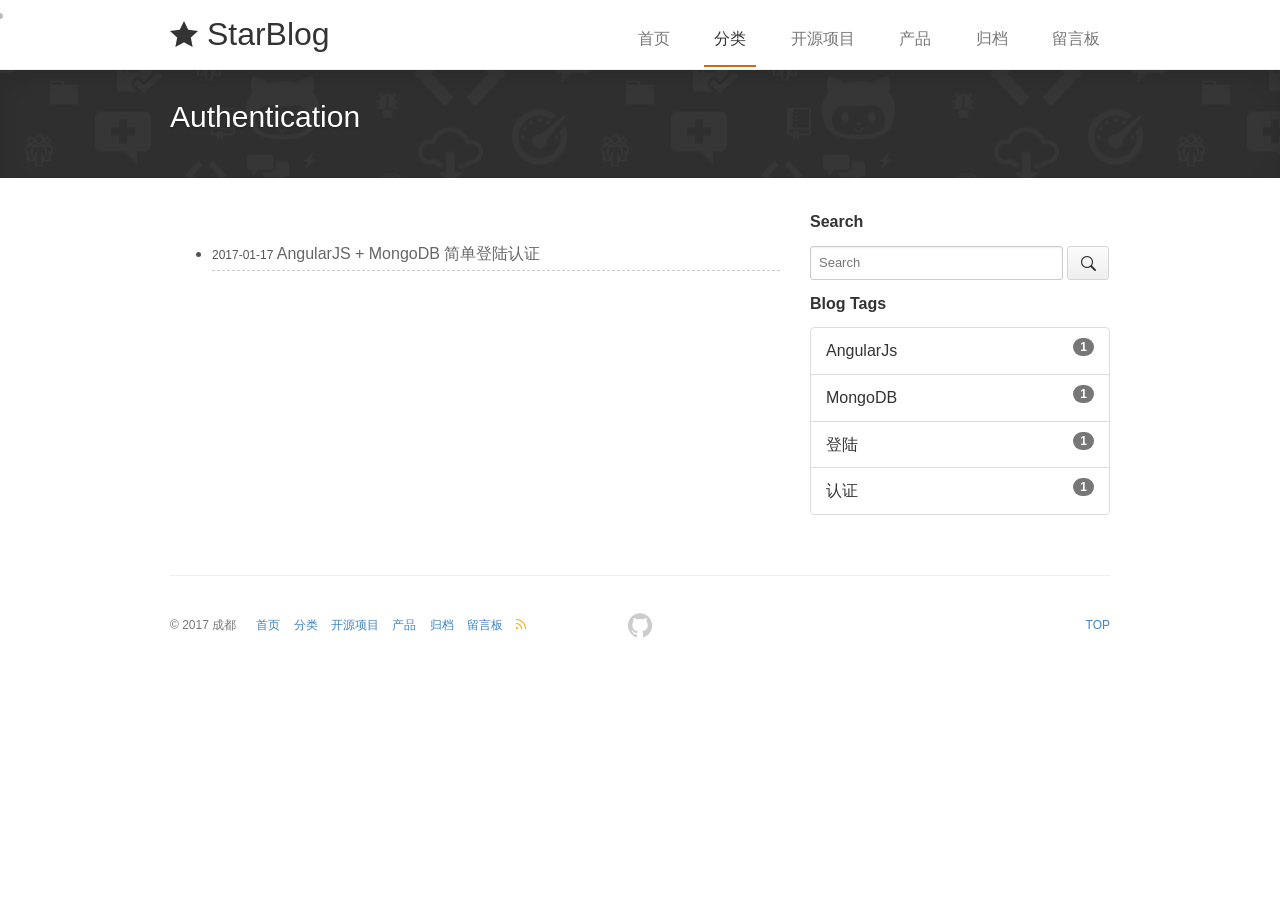
<file: categories/Authentication/index.html>
<!DOCTYPE html>
<html lang="zh-cmn-Hans" prefix="og: http://ogp.me/ns#" class="han-init">
<head>
  <meta charset="utf-8">
  <meta charset="utf-8">
  <meta http-equiv="X-UA-Compatible" content="IE=edge">
  <meta name="viewport" content="width=device-width, initial-scale=1, maximum-scale=1" />

  <link rel="icon" href="/favicon.ico">
  
  <title>StarBlog</title>
  <link rel="stylesheet" href="/css/style.css">
  <link rel="stylesheet" href="/lib/fancybox/jquery.fancybox-1.3.4.css">
  <!--在这里倒入jquery 方便处理部分页面的jquery-->
  <script src="https://cdn.staticfile.org/jquery/1.7/jquery.min.js" type="text/javascript" ></script>
</head>
<body>
	<header class="site-header navfixed-false">
  <div class="container">
      <h1><a href="/" title="StarBlog"><span class="octicon octicon-star"></span> StarBlog</a></h1>
      <nav class="site-header-nav" role="navigation">
        
              
              <a href="/"  class=" site-header-nav-item hvr-underline-from-center" title="首页">首页</a>
        
              
              <a href="/categories/"  class=" selected  site-header-nav-item hvr-underline-from-center" title="分类">分类</a>
        
              
              <a href="/open-source/"  class=" site-header-nav-item hvr-underline-from-center" title="开源项目">开源项目</a>
        
              
              <a href="/products/"  class=" site-header-nav-item hvr-underline-from-center" title="产品">产品</a>
        
              
              <a href="/archive/"  class=" site-header-nav-item hvr-underline-from-center" title="归档">归档</a>
        
              
              <a href="/message/"  class=" site-header-nav-item hvr-underline-from-center" title="留言板">留言板</a>
        
      </nav>
  </div>
</header>

	
<section class="collection-head geopattern" data-pattern-id="Authentication" >
    <div class="container">
        <div class="collection-title">
            <h1 class="collection-header">
                Authentication
            </h1>
            
        </div>
    </div>
</section>
	<section class="container">
    <div class="columns">
        <div class="column two-thirds" >
            <article class="article-content markdown-body">
                <section class="posts-content">
                    
                        <ol class="posts-list">
                            
                                
                                    
                                        <li class="posts-list-item">
                                            <span class="posts-list-meta">
                                                <time datetime="2017-01-17T05:33:00.000Z" itemprop="datePublished">2017-01-17</time>
                                            </span>
                                             
  
      <a class="posts-list-name" href="/2017/01/17/AngularJS-MongoDB-简单登陆认证/">AngularJS + MongoDB 简单登陆认证</a>
  

                                        </li>
                                    
                                
                            
                                
                            
                                
                            
                        </ol>
                    
                </section>
            </article>
        </div>
        <div class="column one-third">
            <h3>Search</h3>

<div id="site_search">

	<!-- Google -->
	

	<!-- 本地搜索 -->
	
		<!-- Local -->
		<form id="search-form" >
			<input type="text" id="search" placeholder="Search" style="width: 253px;">
			<button type="button" class="btn btn-default" id="site_search_do"><span class="octicon octicon-search"></span></button>
		</form>

		<div id="local-search-result"></div>

	

</div>
            
	<h3>Blog Tags</h3>
	<div id="blog-categories">
		<ul class="list-group">
			
				<li class="list-group-item">
					AngularJs
	            	<span class="badge">1</span>
	        	</li>
	 		
				<li class="list-group-item">
					MongoDB
	            	<span class="badge">1</span>
	        	</li>
	 		
				<li class="list-group-item">
					登陆
	            	<span class="badge">1</span>
	        	</li>
	 		
				<li class="list-group-item">
					认证
	            	<span class="badge">1</span>
	        	</li>
	 		
		</ul>
	</div>

        </div>
    </div>
</section>

<footer class="container">
    <div class="site-footer" role="contentinfo">
        <div class="copyright left mobile-block">
                © 2017
                <span title="yumemor">成都</span>
                <a href="javascript:window.scrollTo(0,0)" class="right mobile-visible">TOP</a>
        </div>

        <ul class="site-footer-links right mobile-hidden">
            <li>
                <a href="javascript:window.scrollTo(0,0)" >TOP</a>
            </li>
        </ul>

        <a href="https://github.com/yumemor/hexo-theme-primer" target="_blank" aria-label="view source code">
            <span class="mega-octicon octicon-mark-github" title="GitHub"></span>
        </a>

        <ul class="site-footer-links mobile-hidden">
            
                  
                  <li>
                    <a href="/"  title="首页">首页</a>
                  </li>
            
                  
                  <li>
                    <a href="/categories/"  title="分类">分类</a>
                  </li>
            
                  
                  <li>
                    <a href="/open-source/"  title="开源项目">开源项目</a>
                  </li>
            
                  
                  <li>
                    <a href="/products/"  title="产品">产品</a>
                  </li>
            
                  
                  <li>
                    <a href="/archive/"  title="归档">归档</a>
                  </li>
            
                  
                  <li>
                    <a href="/message/"  title="留言板">留言板</a>
                  </li>
            
            <li>
                <a href="/atom.xml">
                    <span class="octicon octicon-rss" style="color:orange;"></span>
                </a>
            </li>
        </ul>
    </div>
</footer>

		<script src="/js/geopattern.js"></script>
		<script src="/js/highlight.pack.js"></script>
		<script src="/lib/fancybox/jquery.fancybox-1.3.4.pack.js"></script>

		

		
			<script src="/js/search.js"></script>

			<script type="text/javascript">
				$(function(){
					var currentIndex = -1;
					var search_path = "search.xml";
					if (!search_path) search_path = "search.xml";
					var path = "/" + search_path;
					searchFunc(path, 'search', 'local-search-result');

					$(document).delegate("#local-search-result>.search-result-list li","hover",function(){
						var liNode = $("#local-search-result>.search-result-list li");
						liNode.removeClass("hover");
						currentIndex = $("#local-search-result>.search-result-list li").index($(this));
						liNode.eq(currentIndex).addClass("hover");
					})

					$("#search-form").submit(function(){
						return false;
					})

					$("#search").keydown(function(event){
						var keyCode = event.keyCode;
						var liNode = $("#local-search-result>.search-result-list li");
						if(keyCode == 38 || keyCode == 40 || keyCode == 13){
							liNode.removeClass("hover");
							if(keyCode == 38){
								if(currentIndex - 1 >= 0) currentIndex --;
							}
							if(keyCode == 40){
								if(currentIndex + 1 < liNode.length) currentIndex ++;
							}
							if(keyCode == 13){
								location.href = liNode.eq(currentIndex).find("a").attr("href");
							}
							liNode.eq(currentIndex).addClass("hover");
							return false;
						}else{
							currentIndex = -1;
						}
					})
				})
			</script>
		

		<script src="/js/index.js"></script>

		 <script src="/js/popular_repo.js"></script> 

	</body>
</html>
</file>
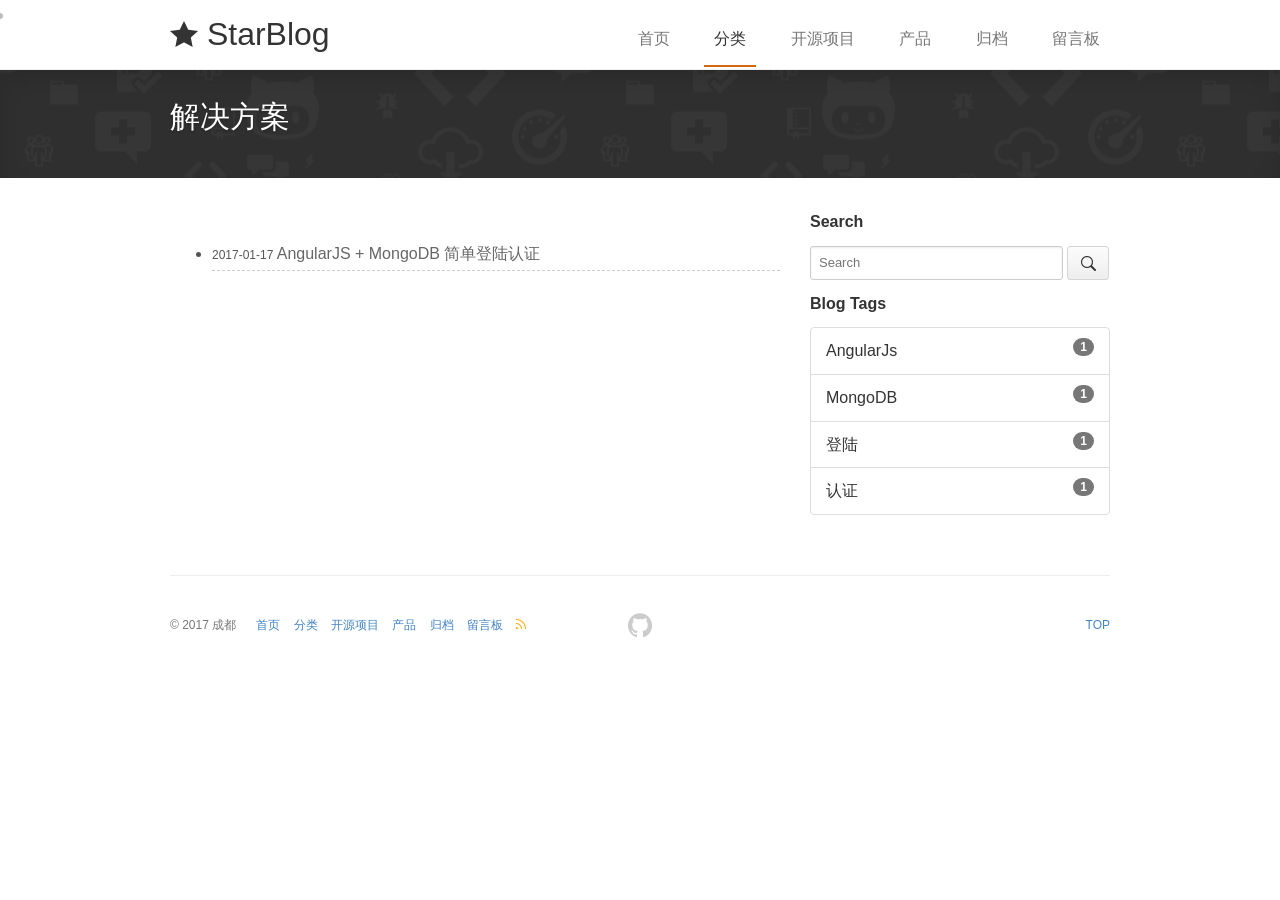
<file: categories/Authentication/解决方案/index.html>
<!DOCTYPE html>
<html lang="zh-cmn-Hans" prefix="og: http://ogp.me/ns#" class="han-init">
<head>
  <meta charset="utf-8">
  <meta charset="utf-8">
  <meta http-equiv="X-UA-Compatible" content="IE=edge">
  <meta name="viewport" content="width=device-width, initial-scale=1, maximum-scale=1" />

  <link rel="icon" href="/favicon.ico">
  
  <title>StarBlog</title>
  <link rel="stylesheet" href="/css/style.css">
  <link rel="stylesheet" href="/lib/fancybox/jquery.fancybox-1.3.4.css">
  <!--在这里倒入jquery 方便处理部分页面的jquery-->
  <script src="https://cdn.staticfile.org/jquery/1.7/jquery.min.js" type="text/javascript" ></script>
</head>
<body>
	<header class="site-header navfixed-false">
  <div class="container">
      <h1><a href="/" title="StarBlog"><span class="octicon octicon-star"></span> StarBlog</a></h1>
      <nav class="site-header-nav" role="navigation">
        
              
              <a href="/"  class=" site-header-nav-item hvr-underline-from-center" title="首页">首页</a>
        
              
              <a href="/categories/"  class=" selected  site-header-nav-item hvr-underline-from-center" title="分类">分类</a>
        
              
              <a href="/open-source/"  class=" site-header-nav-item hvr-underline-from-center" title="开源项目">开源项目</a>
        
              
              <a href="/products/"  class=" site-header-nav-item hvr-underline-from-center" title="产品">产品</a>
        
              
              <a href="/archive/"  class=" site-header-nav-item hvr-underline-from-center" title="归档">归档</a>
        
              
              <a href="/message/"  class=" site-header-nav-item hvr-underline-from-center" title="留言板">留言板</a>
        
      </nav>
  </div>
</header>

	
<section class="collection-head geopattern" data-pattern-id="解决方案" >
    <div class="container">
        <div class="collection-title">
            <h1 class="collection-header">
                解决方案
            </h1>
            
        </div>
    </div>
</section>
	<section class="container">
    <div class="columns">
        <div class="column two-thirds" >
            <article class="article-content markdown-body">
                <section class="posts-content">
                    
                        <ol class="posts-list">
                            
                                
                            
                                
                                    
                                        <li class="posts-list-item">
                                            <span class="posts-list-meta">
                                                <time datetime="2017-01-17T05:33:00.000Z" itemprop="datePublished">2017-01-17</time>
                                            </span>
                                             
  
      <a class="posts-list-name" href="/2017/01/17/AngularJS-MongoDB-简单登陆认证/">AngularJS + MongoDB 简单登陆认证</a>
  

                                        </li>
                                    
                                
                            
                                
                            
                        </ol>
                    
                </section>
            </article>
        </div>
        <div class="column one-third">
            <h3>Search</h3>

<div id="site_search">

	<!-- Google -->
	

	<!-- 本地搜索 -->
	
		<!-- Local -->
		<form id="search-form" >
			<input type="text" id="search" placeholder="Search" style="width: 253px;">
			<button type="button" class="btn btn-default" id="site_search_do"><span class="octicon octicon-search"></span></button>
		</form>

		<div id="local-search-result"></div>

	

</div>
            
	<h3>Blog Tags</h3>
	<div id="blog-categories">
		<ul class="list-group">
			
				<li class="list-group-item">
					AngularJs
	            	<span class="badge">1</span>
	        	</li>
	 		
				<li class="list-group-item">
					MongoDB
	            	<span class="badge">1</span>
	        	</li>
	 		
				<li class="list-group-item">
					登陆
	            	<span class="badge">1</span>
	        	</li>
	 		
				<li class="list-group-item">
					认证
	            	<span class="badge">1</span>
	        	</li>
	 		
		</ul>
	</div>

        </div>
    </div>
</section>

<footer class="container">
    <div class="site-footer" role="contentinfo">
        <div class="copyright left mobile-block">
                © 2017
                <span title="yumemor">成都</span>
                <a href="javascript:window.scrollTo(0,0)" class="right mobile-visible">TOP</a>
        </div>

        <ul class="site-footer-links right mobile-hidden">
            <li>
                <a href="javascript:window.scrollTo(0,0)" >TOP</a>
            </li>
        </ul>

        <a href="https://github.com/yumemor/hexo-theme-primer" target="_blank" aria-label="view source code">
            <span class="mega-octicon octicon-mark-github" title="GitHub"></span>
        </a>

        <ul class="site-footer-links mobile-hidden">
            
                  
                  <li>
                    <a href="/"  title="首页">首页</a>
                  </li>
            
                  
                  <li>
                    <a href="/categories/"  title="分类">分类</a>
                  </li>
            
                  
                  <li>
                    <a href="/open-source/"  title="开源项目">开源项目</a>
                  </li>
            
                  
                  <li>
                    <a href="/products/"  title="产品">产品</a>
                  </li>
            
                  
                  <li>
                    <a href="/archive/"  title="归档">归档</a>
                  </li>
            
                  
                  <li>
                    <a href="/message/"  title="留言板">留言板</a>
                  </li>
            
            <li>
                <a href="/atom.xml">
                    <span class="octicon octicon-rss" style="color:orange;"></span>
                </a>
            </li>
        </ul>
    </div>
</footer>

		<script src="/js/geopattern.js"></script>
		<script src="/js/highlight.pack.js"></script>
		<script src="/lib/fancybox/jquery.fancybox-1.3.4.pack.js"></script>

		

		
			<script src="/js/search.js"></script>

			<script type="text/javascript">
				$(function(){
					var currentIndex = -1;
					var search_path = "search.xml";
					if (!search_path) search_path = "search.xml";
					var path = "/" + search_path;
					searchFunc(path, 'search', 'local-search-result');

					$(document).delegate("#local-search-result>.search-result-list li","hover",function(){
						var liNode = $("#local-search-result>.search-result-list li");
						liNode.removeClass("hover");
						currentIndex = $("#local-search-result>.search-result-list li").index($(this));
						liNode.eq(currentIndex).addClass("hover");
					})

					$("#search-form").submit(function(){
						return false;
					})

					$("#search").keydown(function(event){
						var keyCode = event.keyCode;
						var liNode = $("#local-search-result>.search-result-list li");
						if(keyCode == 38 || keyCode == 40 || keyCode == 13){
							liNode.removeClass("hover");
							if(keyCode == 38){
								if(currentIndex - 1 >= 0) currentIndex --;
							}
							if(keyCode == 40){
								if(currentIndex + 1 < liNode.length) currentIndex ++;
							}
							if(keyCode == 13){
								location.href = liNode.eq(currentIndex).find("a").attr("href");
							}
							liNode.eq(currentIndex).addClass("hover");
							return false;
						}else{
							currentIndex = -1;
						}
					})
				})
			</script>
		

		<script src="/js/index.js"></script>

		 <script src="/js/popular_repo.js"></script> 

	</body>
</html>
</file>
<file: css/style.css>
code[class*=language-],pre[class*=language-]{color:#000;text-shadow:0 1px #fff;font-family:Consolas,Monaco,'Andale Mono',monospace;direction:ltr;text-align:left;white-space:pre;word-spacing:normal;word-break:normal;line-height:1.5;-moz-tab-size:4;-o-tab-size:4;tab-size:4;-webkit-hyphens:none;-moz-hyphens:none;-ms-hyphens:none;hyphens:none}code[class*=language-] ::-moz-selection,code[class*=language-]::-moz-selection,pre[class*=language-] ::-moz-selection,pre[class*=language-]::-moz-selection{text-shadow:none;background:#b3d4fc}code[class*=language-] ::selection,code[class*=language-]::selection,pre[class*=language-] ::selection,pre[class*=language-]::selection{text-shadow:none;background:#b3d4fc}@media print{code[class*=language-],pre[class*=language-]{text-shadow:none}}pre[class*=language-]{padding:1em;margin:.5em 0;overflow:auto}:not(pre)>code[class*=language-],pre[class*=language-]{background:#f9f9f9}:not(pre)>code[class*=language-]{padding:.1em;border-radius:.3em}.token.cdata,.token.comment,.token.doctype,.token.prolog{color:#708090}.token.punctuation{color:#999}.namespace{opacity:.7}.token.boolean,.token.constant,.token.deleted,.token.number,.token.property,.token.symbol,.token.tag{color:#905}.token.attr-name,.token.builtin,.token.char,.token.inserted,.token.selector,.token.string{color:#690}.language-css .token.string,.style .token.string,.token.entity,.token.operator,.token.url{color:#a67f59;background:rgba(255,255,255,.5)}.token.atrule,.token.attr-value,.token.keyword{color:#07a}.token.function{color:#DD4A68}.token.important,.token.regex,.token.variable{color:#e90}.token.bold,.token.important{font-weight:700}.token.italic{font-style:italic}.token.entity{cursor:help}
.collection-head,.side-collection-image{-webkit-box-shadow:inset 0 10px 20px rgba(0,0,0,.1);text-shadow:0 1px 2px rgba(0,0,0,.3)}.collection-card-image,.collection-head,.side-collection-image{text-shadow:0 1px 2px rgba(0,0,0,.3)}.collection-head{padding:1.5rem 0;margin-top:-20px;margin-bottom:20px;background:url(/images/octicons-bg.png) center #302F2F;box-shadow:inset 0 10px 20px rgba(0,0,0,.1);color:#fff}.collection-head.small{padding:.8rem 0}.collection-head.small .collection-title{padding:10px 0}.collection-head.small .collection-title h1.collection-header{font-size:30px}.collection-head a{color:#fff}.collection-head a:hover{text-decoration:none}.collection-head .collection-title{display:table-cell;vertical-align:middle}.collection-head .collection-info{margin:0}.collection-head .collection-info .meta-info{margin-right:15px}.collection-head .collection-info .avatar{background-color:rgba(255,255,255,.7);border:1px solid rgba(255,255,255,.7)}.collection-head .collection-head .container{position:relative}.collection-head .draft-tag{position:absolute;top:0;left:0}.collection-head .collection-header{margin-top:0;font-size:30px;line-height:1.5;font-weight:400}.collection-head .collection-description{position:relative;font-size:16px}.collection-page .collection-info{margin-top:10px;margin-bottom:20px;font-size:13px;color:#999}.collection-page .column.main{margin-right:260px!important}.collection-page .column.sidebar{width:240px}.collection-page .other-content{padding:20px 0 20px 20px;border-left:1px solid #f1f1f1}.collection-page .other-content .subnav-search{margin-left:0}.collection-page .other-content input.subnav-search-input{width:100%}.collection-page .other-content-title{margin-top:40px}.collection-page .other-content-title:first-child,.collection-search-result-title{margin-top:0}.side-collection-list{margin:0;list-style-type:none}.side-collection-link{display:table;width:100%;height:100px;color:#fff}.collection-card-title,.side-collection-image{height:100%;text-align:center;vertical-align:middle}.side-collection-item-title{font-size:16px;font-weight:100}.side-collection-image{background:url(/images/octicons-bg.png) center #555;box-shadow:inset 0 10px 20px rgba(0,0,0,.1);color:#fff;display:table-cell;width:100%;margin-bottom:5px;border-radius:3px}.side-collection-list-item{margin-bottom:20px}.collection-tools{list-style-type:none;margin-bottom:10px;font-size:15px}.collection-tools .edit-link{color:#333}.collection-tools .edit-link:hover{color:#4183c4;cursor:pointer}.collection-tools .octicon{margin-right:5px}.collection-tools .select-menu-button{position:relative;display:inline-block;color:#333}.collection-tools .select-menu-button :hover{color:#4183c4;cursor:pointer}.collection-tool{margin-left:20px}.collection-search-results em{padding:.1em;background-color:#faffa6}.collection-search-result{margin-bottom:40px;list-style-type:none}.collection-search-page .search-results-info{line-height:33px;float:right;margin-left:10px;font-size:15px}.collection-listing{text-align:center}.collection-card{position:relative;display:inline-block;width:30%;max-width:313px;margin:0 10px 20px;list-style-type:none;background:#f7f7f7;border:1px solid #ddd;border-radius:3px;overflow:hidden}.collection-card .draft-tag{position:absolute;top:-1px;left:10px}.collection-card-title{padding:0 15px;margin:10px 0;display:table-cell;width:100%;font-size:19px;font-weight:700}.collection-card-body{padding:0 15px;margin:0 0 10px;height:3em;overflow:hidden;font-size:15px;line-height:1.5em}.collection-card-image{position:relative;display:table;width:101%;height:120px;margin:-1px -1px 15px;background:url(/images/octicons-bg.png) center #555;-webkit-box-shadow:inset 0 10px 20px rgba(0,0,0,.1);box-shadow:inset 0 10px 20px rgba(0,0,0,.1);color:#fff;border-top-right-radius:3px;border-top-left-radius:3px}.collection-card-meta{padding:0 15px;margin-top:5px;margin-bottom:15px;color:#777;font-size:12px}.collection-card-meta .meta-info{margin-right:10px}.collection-card-meta .last-updated{float:right;margin-right:0}
.boxed-group{position:relative;border-radius:3px;margin-bottom:30px}.boxed-group .counter{color:#fff;background-color:#babec0}.boxed-group.flush .boxed-group-inner{padding:0}.boxed-group.condensed .boxed-group-inner{font-size:12px;padding:0}.boxed-group .heading,.boxed-group>h3{background-color:#f5f5f5;margin:0;border-radius:3px 3px 0 0;border:1px solid #d8d8d8;border-bottom:0;padding:9px 10px 10px;font-size:14px;line-height:17px;display:block}.boxed-group .heading a,.boxed-group>h3 a{color:inherit}.boxed-group .heading a.boxed-group-breadcrumb,.boxed-group>h3 a.boxed-group-breadcrumb{color:#666;font-weight:400;text-decoration:none}.boxed-group .heading .avatar,.boxed-group>h3 .avatar{margin-top:-4px}.boxed-group .tabnav.heading{padding:0}.boxed-group .tabnav.heading .tabnav-tab.selected{border-top:0}.boxed-group .tabnav.heading li:first-child .selected{border-left-color:#fff;border-top-left-radius:3px}.boxed-group .tabnav-tab{border-radius:0;border-top:0}.boxed-group code.heading{font-size:12px}.boxed-group.dangerzone>h3{background-color:#df3e3e;border:1px solid #a00;color:#fff;text-shadow:0 -1px 0 #900}.boxed-group.dangerzone .boxed-group-inner{border-top:0}.boxed-group.condensed>h3{padding:6px 6px 7px;font-size:12px}.boxed-group.condensed>h3 .octicon{padding:0 6px 0 2px}.dashboard-sidebar .boxed-group,.one-half .boxed-group{margin-bottom:20px}.boxed-group .bleed-flush{width:100%;padding:0 10px;margin-left:-10px}.boxed-group .compact{margin-top:10px;margin-bottom:10px}.boxed-group-inner{padding:1px 10px;background:#fff;border:1px solid #d8d8d8;border-bottom-left-radius:3px;border-bottom-right-radius:3px;color:#666;font-size:13px}.boxed-group-inner .help,.boxed-group-inner .tabnav-tab.selected{border-top:1px solid #ddd}.boxed-group-inner .markdown-body{padding:20px 10px 10px;font-size:13px}.boxed-group-inner.markdown-body{padding-top:10px;padding-bottom:10px}.boxed-group-inner.seamless{padding:0}.boxed-group-inner h4{margin:15px 0 -5px;font-size:14px;color:#000}.boxed-group-inner .tabnav{margin-left:-10px;margin-right:-10px;padding-left:10px;padding-right:10px}.boxed-group-inner .help{clear:both;margin:1em -10px 0;padding:1em 10px 1em 35px;color:#999}.boxed-group-inner .help .octicon{margin-left:-25px;margin-right:5px}.boxed-group-inner .flash-global{margin-left:-10px;margin-right:-10px;border-top:0}.boxed-action{float:right;margin-left:10px}.boxed-group-action{float:right;margin:6px 10px 0 0;position:relative;z-index:2}.boxed-group-action.flush{margin-top:0;margin-right:0}.boxed-group-action>button{background-color:transparent;border:0;-webkit-appearance:none}.boxed-group-icon{padding:4px;color:#777}

#local-search-result>ul.search-result-list>li:hover{
    background-color: #4078c0;
}

#local-search-result>ul.search-result-list>li:hover a{
    color: #FFF;
} 

#local-search-result>ul.search-result-list>li:hover p{
    color: #FFF;
}


#local-search-result>ul.search-result-list>li.hover{
    background-color: #4078c0;
}

#local-search-result>ul.search-result-list>li.hover a{
    color: #FFF;
} 

#local-search-result>ul.search-result-list>li.hover p{
    color: #FFF;
}
.container{width:auto;max-width:1020px;padding-left:20px;padding-right:20px}.mobile-visible{display:none}@media (max-width:60em){.collection-card{width:45%;height:225px}}@media (max-width:35em){.collection-card{width:100%;max-width:350px;margin:10px auto}}@media (max-width:50em){.mobile-block{display:block;float:none}.mobile-hidden{display:none}.mobile-visible{display:inline-block}.mobile-md-section{padding:10px 0}.column{width:100%!important;float:none;margin-bottom:1.25rem}.home .banner .collection-head{padding:1rem!important}.collection-head h1.collection-header{font-size:2rem!important}.site-header{padding-bottom:0}.site-header h1{float:none;text-align:center;border-bottom:1px solid #eee;padding-bottom:20px;margin-bottom:20px}.site-header .site-header-nav{float:none;display:block;margin-bottom:0;text-align:center}.site-header .site-header-nav .site-header-nav-item{padding:0 .5rem;margin-left:0;font-size:1rem;height:2rem;line-height:2rem;display:inline-block}.mini-repo-list-item .owner.css-truncate-target,.mini-repo-list-item .repo-and-owner.css-truncate-target{max-width:300px}.markdown-body h1{font-size:2rem}.markdown-body h2{font-size:1.4rem}.markdown-body h3{font-size:1.2rem}.markdown-body h4{font-size:1.1em}.markdown-body h5{font-size:1em}}@media (max-width:20em){.site-header-nav .site-header-nav-item{min-width:20%}.collection-head .collection-info .meta-info{display:block;margin-top:15px}}
.repo-list-name,
.repo-list-name .prefix,
.repo-list-name .slash {
  font-weight: 400;
}
.repo-list .repo-list-meta .meta-info a {
  margin-right: 10px;
}
.collection-info .meta-info a {
  margin-right: 10px;
}
.repo-list {
  position: relative;
  padding-left: 0;
}
.repo-list .participation-graph {
  position: absolute;
  right: 0;
  bottom: 0;
  left: 0;
  z-index: -1;
}
.repo-list .participation-graph.disabled {
  display: none;
}
.repo-list .participation-graph .baras {
  position: absolute;
  bottom: 0;
}
.repo-list-item {
  position: relative;
  padding-top: 30px;
  padding-bottom: 20px;
  list-style: none;
  border-bottom: 1px solid #eee;
}
.repo-list-name {
  margin: 0 0 8px;
  font-size: 20px;
  line-height: 1.2;
}
.repo-list-name:hover {
  text-decoration: none;
  color: #4169e1;
}
.repo-list-name .slash {
  margin-right: -4px;
  margin-left: -4px;
}
.repo-list-description {
  max-width: 550px;
  margin-top: 8px;
  margin-bottom: 0;
  font-size: 14px;
  color: #666;
}
.repo-list-description img {
  max-width: 100%;
}
.repo-list-stats {
  margin-top: 6px;
  float: right;
  font-size: 12px;
  font-weight: 700;
  color: #888;
}
.repo-list-stats .repo-list-stat-item {
  margin-left: 8px;
  display: inline-block;
  color: #888;
  text-decoration: none;
}
.repo-list-stats .repo-list-stat-item:hover {
  color: #4183c4;
}
.repo-list-stats .repo-list-stat-item>.octicon {
  font-size: 14px;
}
.repo-list-info {
  display: inline-block;
  height: 100%;
  margin-top: 0;
  margin-bottom: 0;
  font-size: 12px;
  color: #888;
  vertical-align: middle;
}
.repo-list-info .octicon {
  margin-top: -3px;
  font-size: 12px;
  vertical-align: middle;
}
.repo-list-meta {
  display: block;
  margin-top: 8px;
  margin-bottom: 0;
  font-size: 13px;
  color: #888;
}
.repo-list-meta .avatar {
  margin-top: -2px;
}
.repo-list-meta a:hover,
.repo-list-meta .meta-info {
  margin-right: 15px;
}
.repo-list-meta .meta-info a {
  color: #999;
}
.article-more-link {
  float: right;
}
.btn-info {
  width: 110px;
  color: #fff;
  background-color: #f0ad4e;
  font-size: 16px;
  font-weight: 400;
  line-height: 1.42857143;
  text-align: center;
  border: 1px solid #eea236;
  border-radius: 4px;
  cursor: pointer;
  margin-right: 5px;
}
.btn-group .current {
  background: #337ab7;
  border-color: #337ab7;
  z-index: 2;
  color: #fff;
  cursor: default;
}
.home .banner,
.home .site-header {
  background: #4183c4;
  color: #fff;
  float: left;
}
.navfixed-false {
  float: inherit !important;
}
.banner-false {
  background: #4183c4;
}
color: #fff,
.site-header {
  background-color: #fff;
}
.site-color {
  background-color: #fff;
}
.home .banner {
  width: 100%;
  top: 0px;
  margin-top: 0px;
  padding-top: 100px;
  height: 350px;
  position: fixed;
  z-index: -1 !important;
}
.content {
  margin-top: 350px;
  z-index: 102;
  background-color: #fff;
}
.home .banner .collection-head,
.home .banner-false .collection-head {
  padding: 2.5rem 0;
  color: #fff;
  background: 0 0;
  box-shadow: none;
  -webkit-box-shadow: none;
}
.home .site-header {
  border-bottom: none;
}
.home .site-header h1 a {
  color: #fff;
}
.home .site-header .site-header-nav-item {
  color: rgba(255,255,255,0.5);
}
.home .site-header .site-header-nav-item:hover {
  color: #fff;
}
#site-header-id {
  width: 100%;
  position: fixed;
  margin: 40px 0 30px 0;
  float: left;
  top: 0;
  left: 0 !important;
  right: 0;
  z-index: 103;
  -webkit-transition: all 0.5s ease;
  -moz-transition: all 0.5s ease;
  -ms-transition: all 0.5s ease;
  -o-transition: all 0.5s ease;
  transition: all 0.5s ease;
}
#site-header-id.site-header-nav-scrolled {
  margin: 0px 0;
  background-color: #fff;
  -webkit-box-shadow: 0 0.125em 0.125em 0 rgba(0,0,0,0.125);
  -moz-box-shadow: 0 0.125em 0.125em 0 rgba(0,0,0,0.125);
  -ms-box-shadow: 0 0.125em 0.125em 0 rgba(0,0,0,0.125);
  -o-box-shadow: 0 0.125em 0.125em 0 rgba(0,0,0,0.125);
  box-shadow: 0 0.125em 0.125em 0 rgba(0,0,0,0.125);
}
#site-header-id.site-header-nav-scrolled a {
  color: #2e2e2e;
}
#site-header-id.site-header-nav-scrolled a:hover {
  color: #4183c4;
}
.collection-head-scrolled {
  width: 100%;
  height: 350px;
  top: 0px;
  padding-top: 130px;
  z-index: -1;
  position: fixed;
}
.container>h1 {
  border: 0;
}
#site-description {
  font-size: 45px;
}
.article-content {
  padding-top: 30px;
}
.article-entry {
  overflow: hidden;
}
.article-entry img {
  max-width: 100%;
  -webkit-box-sizing: border-box;
  -moz-box-sizing: border-box;
  box-sizing: border-box;
}
ul.article-tag-list {
  list-style: none;
}
ul.article-tag-list>li {
  float: left;
  margin-right: 10px;
}
ul.article-tag-list>li a {
  color: #999;
}
.post-directory {
  font-size: 14px;
  background: #fff;
  overflow: hidden;
  width: 300px;
  padding-bottom: 1em;
  border: 1px solid #efefef;
  color: #999;
}
.post-directory a {
  text-decoration: none;
  color: #bababa;
}
.post-directory a:hover,
.post-directory a:active,
.post-directory a.on {
  color: #4183c4;
}
.post-directory>p {
  margin-bottom: 0;
  border-left: 5px solid #4183c4;
  cursor: pointer;
  padding: 2px 5px 2px 10px;
}
.post-directory ol {
  list-style: none;
}
.post-directory ol.toc>li {
  cursor: pointer;
  padding: 2px 5px 2px 16px;
}
.post-directory ol.toc-child>li {
  padding: 2px 5px 2px 15px;
}
.posts-list {
  line-height: 2;
  color: #555;
  list-style-type: disc;
}
.posts-list::before {
  content: " ";
  position: absolute;
  left: 0;
  top: 12px;
  width: 6px;
  height: 6px;
  margin-left: -4px;
  background: #bbb;
  border-radius: 50%;
  border: 1px solid #fff;
  transition-duration: 0.2s;
  transition-timing-function: ease-in-out;
  transition-delay: 0s;
  transition-property: background;
}
.posts-list-item {
  border-bottom: 1px dashed #ccc;
  margin: 10px;
  padding: 0;
}
.posts-list-item a {
  font-size: 16px;
  font-weight: normal;
  font-family: Lato, "PingFang SC", "Microsoft YaHei", sans-serif;
  line-height: inherit;
  color: #666;
}
.posts-list-meta {
  font-size: 12px;
  font-family: Lato, "PingFang SC", "Microsoft YaHei", sans-serif;
  line-height: 2;
  color: #555;
  background: #fff;
}
.list-group {
  padding-left: 0;
  margin-bottom: 20px;
}
.list-group-item {
  position: relative;
  display: block;
  padding: 10px 15px;
  margin-bottom: -1px;
  background-color: #fff;
  border: 1px solid #ddd;
  text-transform: capitalize;
}
.list-group-item:first-child {
  border-top-left-radius: 4px;
  border-top-right-radius: 4px;
}
.list-group-item:last-child {
  margin-bottom: 0;
  border-bottom-right-radius: 4px;
  border-bottom-left-radius: 4px;
}
.list-group-item>.badge {
  float: right;
}
.badge {
  display: inline-block;
  min-width: 10px;
  padding: 3px 7px;
  font-size: 12px;
  font-weight: 700;
  line-height: 1;
  color: #fff;
  text-align: center;
  white-space: nowrap;
  vertical-align: middle;
  background-color: #777;
  border-radius: 10px;
}
.article-content {
  padding-top: 30px;
}
#container-open-source {
  margin-top: 150px;
}
/*!
 * Hover.css (http://ianlunn.github.io/Hover/)
 * Version: 2.0.1
 * Author: Ian Lunn @IanLunn
 * Author URL: http://ianlunn.co.uk/
 * Github: https://github.com/IanLunn/Hover

 * Made available under a MIT License:
 * http://www.opensource.org/licenses/mit-license.php

 * Hover.css Copyright Ian Lunn 2014. Generated with Sass.
 */.hvr-grow{display:inline-block;vertical-align:middle;-webkit-transform:translateZ(0);transform:translateZ(0);box-shadow:0 0 1px rgba(0,0,0,0);-webkit-backface-visibility:hidden;backface-visibility:hidden;-moz-osx-font-smoothing:grayscale;-webkit-transition-duration:.3s;transition-duration:.3s;-webkit-transition-property:transform;transition-property:transform}.hvr-grow:active,.hvr-grow:focus,.hvr-grow:hover{-webkit-transform:scale(1.1);transform:scale(1.1)}.hvr-shrink{display:inline-block;vertical-align:middle;-webkit-transform:translateZ(0);transform:translateZ(0);box-shadow:0 0 1px rgba(0,0,0,0);-webkit-backface-visibility:hidden;backface-visibility:hidden;-moz-osx-font-smoothing:grayscale;-webkit-transition-duration:.3s;transition-duration:.3s;-webkit-transition-property:transform;transition-property:transform}.hvr-shrink:active,.hvr-shrink:focus,.hvr-shrink:hover{-webkit-transform:scale(0.9);transform:scale(0.9)}@-webkit-keyframes hvr-pulse{25%{-webkit-transform:scale(1.1);transform:scale(1.1)}75%{-webkit-transform:scale(0.9);transform:scale(0.9)}}@keyframes hvr-pulse{25%{-webkit-transform:scale(1.1);transform:scale(1.1)}75%{-webkit-transform:scale(0.9);transform:scale(0.9)}}.hvr-pulse{display:inline-block;vertical-align:middle;-webkit-transform:translateZ(0);transform:translateZ(0);box-shadow:0 0 1px rgba(0,0,0,0);-webkit-backface-visibility:hidden;backface-visibility:hidden;-moz-osx-font-smoothing:grayscale}.hvr-pulse:active,.hvr-pulse:focus,.hvr-pulse:hover{-webkit-animation-name:hvr-pulse;animation-name:hvr-pulse;-webkit-animation-duration:1s;animation-duration:1s;-webkit-animation-timing-function:linear;animation-timing-function:linear;-webkit-animation-iteration-count:infinite;animation-iteration-count:infinite}@-webkit-keyframes hvr-pulse-grow{to{-webkit-transform:scale(1.1);transform:scale(1.1)}}@keyframes hvr-pulse-grow{to{-webkit-transform:scale(1.1);transform:scale(1.1)}}.hvr-pulse-grow{display:inline-block;vertical-align:middle;-webkit-transform:translateZ(0);transform:translateZ(0);box-shadow:0 0 1px rgba(0,0,0,0);-webkit-backface-visibility:hidden;backface-visibility:hidden;-moz-osx-font-smoothing:grayscale}.hvr-pulse-grow:active,.hvr-pulse-grow:focus,.hvr-pulse-grow:hover{-webkit-animation-name:hvr-pulse-grow;animation-name:hvr-pulse-grow;-webkit-animation-duration:.3s;animation-duration:.3s;-webkit-animation-timing-function:linear;animation-timing-function:linear;-webkit-animation-iteration-count:infinite;animation-iteration-count:infinite;-webkit-animation-direction:alternate;animation-direction:alternate}@-webkit-keyframes hvr-pulse-shrink{to{-webkit-transform:scale(0.9);transform:scale(0.9)}}@keyframes hvr-pulse-shrink{to{-webkit-transform:scale(0.9);transform:scale(0.9)}}.hvr-pulse-shrink{display:inline-block;vertical-align:middle;-webkit-transform:translateZ(0);transform:translateZ(0);box-shadow:0 0 1px rgba(0,0,0,0);-webkit-backface-visibility:hidden;backface-visibility:hidden;-moz-osx-font-smoothing:grayscale}.hvr-pulse-shrink:active,.hvr-pulse-shrink:focus,.hvr-pulse-shrink:hover{-webkit-animation-name:hvr-pulse-shrink;animation-name:hvr-pulse-shrink;-webkit-animation-duration:.3s;animation-duration:.3s;-webkit-animation-timing-function:linear;animation-timing-function:linear;-webkit-animation-iteration-count:infinite;animation-iteration-count:infinite;-webkit-animation-direction:alternate;animation-direction:alternate}@-webkit-keyframes hvr-push{50%{-webkit-transform:scale(0.8);transform:scale(0.8)}100%{-webkit-transform:scale(1);transform:scale(1)}}@keyframes hvr-push{50%{-webkit-transform:scale(0.8);transform:scale(0.8)}100%{-webkit-transform:scale(1);transform:scale(1)}}.hvr-push{display:inline-block;vertical-align:middle;-webkit-transform:translateZ(0);transform:translateZ(0);box-shadow:0 0 1px rgba(0,0,0,0);-webkit-backface-visibility:hidden;backface-visibility:hidden;-moz-osx-font-smoothing:grayscale}.hvr-push:active,.hvr-push:focus,.hvr-push:hover{-webkit-animation-name:hvr-push;animation-name:hvr-push;-webkit-animation-duration:.3s;animation-duration:.3s;-webkit-animation-timing-function:linear;animation-timing-function:linear;-webkit-animation-iteration-count:1;animation-iteration-count:1}@-webkit-keyframes hvr-pop{50%{-webkit-transform:scale(1.2);transform:scale(1.2)}}@keyframes hvr-pop{50%{-webkit-transform:scale(1.2);transform:scale(1.2)}}.hvr-pop{display:inline-block;vertical-align:middle;-webkit-transform:translateZ(0);transform:translateZ(0);box-shadow:0 0 1px rgba(0,0,0,0);-webkit-backface-visibility:hidden;backface-visibility:hidden;-moz-osx-font-smoothing:grayscale}.hvr-pop:active,.hvr-pop:focus,.hvr-pop:hover{-webkit-animation-name:hvr-pop;animation-name:hvr-pop;-webkit-animation-duration:.3s;animation-duration:.3s;-webkit-animation-timing-function:linear;animation-timing-function:linear;-webkit-animation-iteration-count:1;animation-iteration-count:1}.hvr-bounce-in{display:inline-block;vertical-align:middle;-webkit-transform:translateZ(0);transform:translateZ(0);box-shadow:0 0 1px rgba(0,0,0,0);-webkit-backface-visibility:hidden;backface-visibility:hidden;-moz-osx-font-smoothing:grayscale;-webkit-transition-duration:.5s;transition-duration:.5s}.hvr-bounce-in:active,.hvr-bounce-in:focus,.hvr-bounce-in:hover{-webkit-transform:scale(1.2);transform:scale(1.2);-webkit-transition-timing-function:cubic-bezier(0.47,2.02,.31,-.36);transition-timing-function:cubic-bezier(0.47,2.02,.31,-.36)}.hvr-bounce-out{display:inline-block;vertical-align:middle;-webkit-transform:translateZ(0);transform:translateZ(0);box-shadow:0 0 1px rgba(0,0,0,0);-webkit-backface-visibility:hidden;backface-visibility:hidden;-moz-osx-font-smoothing:grayscale;-webkit-transition-duration:.5s;transition-duration:.5s}.hvr-bounce-out:active,.hvr-bounce-out:focus,.hvr-bounce-out:hover{-webkit-transform:scale(0.8);transform:scale(0.8);-webkit-transition-timing-function:cubic-bezier(0.47,2.02,.31,-.36);transition-timing-function:cubic-bezier(0.47,2.02,.31,-.36)}.hvr-rotate{display:inline-block;vertical-align:middle;-webkit-transform:translateZ(0);transform:translateZ(0);box-shadow:0 0 1px rgba(0,0,0,0);-webkit-backface-visibility:hidden;backface-visibility:hidden;-moz-osx-font-smoothing:grayscale;-webkit-transition-duration:.3s;transition-duration:.3s;-webkit-transition-property:transform;transition-property:transform}.hvr-rotate:active,.hvr-rotate:focus,.hvr-rotate:hover{-webkit-transform:rotate(4deg);transform:rotate(4deg)}.hvr-grow-rotate{display:inline-block;vertical-align:middle;-webkit-transform:translateZ(0);transform:translateZ(0);box-shadow:0 0 1px rgba(0,0,0,0);-webkit-backface-visibility:hidden;backface-visibility:hidden;-moz-osx-font-smoothing:grayscale;-webkit-transition-duration:.3s;transition-duration:.3s;-webkit-transition-property:transform;transition-property:transform}.hvr-grow-rotate:active,.hvr-grow-rotate:focus,.hvr-grow-rotate:hover{-webkit-transform:scale(1.1) rotate(4deg);transform:scale(1.1) rotate(4deg)}.hvr-float{display:inline-block;vertical-align:middle;-webkit-transform:translateZ(0);transform:translateZ(0);box-shadow:0 0 1px rgba(0,0,0,0);-webkit-backface-visibility:hidden;backface-visibility:hidden;-moz-osx-font-smoothing:grayscale;-webkit-transition-duration:.3s;transition-duration:.3s;-webkit-transition-property:transform;transition-property:transform;-webkit-transition-timing-function:ease-out;transition-timing-function:ease-out}.hvr-float:active,.hvr-float:focus,.hvr-float:hover{-webkit-transform:translateY(-8px);transform:translateY(-8px)}.hvr-sink{display:inline-block;vertical-align:middle;-webkit-transform:translateZ(0);transform:translateZ(0);box-shadow:0 0 1px rgba(0,0,0,0);-webkit-backface-visibility:hidden;backface-visibility:hidden;-moz-osx-font-smoothing:grayscale;-webkit-transition-duration:.3s;transition-duration:.3s;-webkit-transition-property:transform;transition-property:transform;-webkit-transition-timing-function:ease-out;transition-timing-function:ease-out}.hvr-sink:active,.hvr-sink:focus,.hvr-sink:hover{-webkit-transform:translateY(8px);transform:translateY(8px)}@-webkit-keyframes hvr-bob{0%{-webkit-transform:translateY(-8px);transform:translateY(-8px)}50%{-webkit-transform:translateY(-4px);transform:translateY(-4px)}100%{-webkit-transform:translateY(-8px);transform:translateY(-8px)}}@keyframes hvr-bob{0%{-webkit-transform:translateY(-8px);transform:translateY(-8px)}50%{-webkit-transform:translateY(-4px);transform:translateY(-4px)}100%{-webkit-transform:translateY(-8px);transform:translateY(-8px)}}@-webkit-keyframes hvr-bob-float{100%{-webkit-transform:translateY(-8px);transform:translateY(-8px)}}@keyframes hvr-bob-float{100%{-webkit-transform:translateY(-8px);transform:translateY(-8px)}}.hvr-bob{display:inline-block;vertical-align:middle;-webkit-transform:translateZ(0);transform:translateZ(0);box-shadow:0 0 1px rgba(0,0,0,0);-webkit-backface-visibility:hidden;backface-visibility:hidden;-moz-osx-font-smoothing:grayscale}.hvr-bob:active,.hvr-bob:focus,.hvr-bob:hover{-webkit-animation-name:hvr-bob-float,hvr-bob;animation-name:hvr-bob-float,hvr-bob;-webkit-animation-duration:.3s,1.5s;animation-duration:.3s,1.5s;-webkit-animation-delay:0s,.3s;animation-delay:0s,.3s;-webkit-animation-timing-function:ease-out,ease-in-out;animation-timing-function:ease-out,ease-in-out;-webkit-animation-iteration-count:1,infinite;animation-iteration-count:1,infinite;-webkit-animation-fill-mode:forwards;animation-fill-mode:forwards;-webkit-animation-direction:normal,alternate;animation-direction:normal,alternate}@-webkit-keyframes hvr-hang{0%{-webkit-transform:translateY(8px);transform:translateY(8px)}50%{-webkit-transform:translateY(4px);transform:translateY(4px)}100%{-webkit-transform:translateY(8px);transform:translateY(8px)}}@keyframes hvr-hang{0%{-webkit-transform:translateY(8px);transform:translateY(8px)}50%{-webkit-transform:translateY(4px);transform:translateY(4px)}100%{-webkit-transform:translateY(8px);transform:translateY(8px)}}@-webkit-keyframes hvr-hang-sink{100%{-webkit-transform:translateY(8px);transform:translateY(8px)}}@keyframes hvr-hang-sink{100%{-webkit-transform:translateY(8px);transform:translateY(8px)}}.hvr-hang{display:inline-block;vertical-align:middle;-webkit-transform:translateZ(0);transform:translateZ(0);box-shadow:0 0 1px rgba(0,0,0,0);-webkit-backface-visibility:hidden;backface-visibility:hidden;-moz-osx-font-smoothing:grayscale}.hvr-hang:active,.hvr-hang:focus,.hvr-hang:hover{-webkit-animation-name:hvr-hang-sink,hvr-hang;animation-name:hvr-hang-sink,hvr-hang;-webkit-animation-duration:.3s,1.5s;animation-duration:.3s,1.5s;-webkit-animation-delay:0s,.3s;animation-delay:0s,.3s;-webkit-animation-timing-function:ease-out,ease-in-out;animation-timing-function:ease-out,ease-in-out;-webkit-animation-iteration-count:1,infinite;animation-iteration-count:1,infinite;-webkit-animation-fill-mode:forwards;animation-fill-mode:forwards;-webkit-animation-direction:normal,alternate;animation-direction:normal,alternate}.hvr-skew{display:inline-block;vertical-align:middle;-webkit-transform:translateZ(0);transform:translateZ(0);box-shadow:0 0 1px rgba(0,0,0,0);-webkit-backface-visibility:hidden;backface-visibility:hidden;-moz-osx-font-smoothing:grayscale;-webkit-transition-duration:.3s;transition-duration:.3s;-webkit-transition-property:transform;transition-property:transform}.hvr-skew:active,.hvr-skew:focus,.hvr-skew:hover{-webkit-transform:skew(-10deg);transform:skew(-10deg)}.hvr-skew-forward{display:inline-block;vertical-align:middle;-webkit-transform:translateZ(0);transform:translateZ(0);box-shadow:0 0 1px rgba(0,0,0,0);-webkit-backface-visibility:hidden;backface-visibility:hidden;-moz-osx-font-smoothing:grayscale;-webkit-transition-duration:.3s;transition-duration:.3s;-webkit-transition-property:transform;transition-property:transform;-webkit-transform-origin:0 100%;transform-origin:0 100%}.hvr-skew-forward:active,.hvr-skew-forward:focus,.hvr-skew-forward:hover{-webkit-transform:skew(-10deg);transform:skew(-10deg)}.hvr-skew-backward{display:inline-block;vertical-align:middle;-webkit-transform:translateZ(0);transform:translateZ(0);box-shadow:0 0 1px rgba(0,0,0,0);-webkit-backface-visibility:hidden;backface-visibility:hidden;-moz-osx-font-smoothing:grayscale;-webkit-transition-duration:.3s;transition-duration:.3s;-webkit-transition-property:transform;transition-property:transform;-webkit-transform-origin:0 100%;transform-origin:0 100%}.hvr-skew-backward:active,.hvr-skew-backward:focus,.hvr-skew-backward:hover{-webkit-transform:skew(10deg);transform:skew(10deg)}@-webkit-keyframes hvr-wobble-vertical{16.65%{-webkit-transform:translateY(8px);transform:translateY(8px)}33.3%{-webkit-transform:translateY(-6px);transform:translateY(-6px)}49.95%{-webkit-transform:translateY(4px);transform:translateY(4px)}66.6%{-webkit-transform:translateY(-2px);transform:translateY(-2px)}83.25%{-webkit-transform:translateY(1px);transform:translateY(1px)}100%{-webkit-transform:translateY(0);transform:translateY(0)}}@keyframes hvr-wobble-vertical{16.65%{-webkit-transform:translateY(8px);transform:translateY(8px)}33.3%{-webkit-transform:translateY(-6px);transform:translateY(-6px)}49.95%{-webkit-transform:translateY(4px);transform:translateY(4px)}66.6%{-webkit-transform:translateY(-2px);transform:translateY(-2px)}83.25%{-webkit-transform:translateY(1px);transform:translateY(1px)}100%{-webkit-transform:translateY(0);transform:translateY(0)}}.hvr-wobble-vertical{display:inline-block;vertical-align:middle;-webkit-transform:translateZ(0);transform:translateZ(0);box-shadow:0 0 1px rgba(0,0,0,0);-webkit-backface-visibility:hidden;backface-visibility:hidden;-moz-osx-font-smoothing:grayscale}.hvr-wobble-vertical:active,.hvr-wobble-vertical:focus,.hvr-wobble-vertical:hover{-webkit-animation-name:hvr-wobble-vertical;animation-name:hvr-wobble-vertical;-webkit-animation-duration:1s;animation-duration:1s;-webkit-animation-timing-function:ease-in-out;animation-timing-function:ease-in-out;-webkit-animation-iteration-count:1;animation-iteration-count:1}@-webkit-keyframes hvr-wobble-horizontal{16.65%{-webkit-transform:translateX(8px);transform:translateX(8px)}33.3%{-webkit-transform:translateX(-6px);transform:translateX(-6px)}49.95%{-webkit-transform:translateX(4px);transform:translateX(4px)}66.6%{-webkit-transform:translateX(-2px);transform:translateX(-2px)}83.25%{-webkit-transform:translateX(1px);transform:translateX(1px)}100%{-webkit-transform:translateX(0);transform:translateX(0)}}@keyframes hvr-wobble-horizontal{16.65%{-webkit-transform:translateX(8px);transform:translateX(8px)}33.3%{-webkit-transform:translateX(-6px);transform:translateX(-6px)}49.95%{-webkit-transform:translateX(4px);transform:translateX(4px)}66.6%{-webkit-transform:translateX(-2px);transform:translateX(-2px)}83.25%{-webkit-transform:translateX(1px);transform:translateX(1px)}100%{-webkit-transform:translateX(0);transform:translateX(0)}}.hvr-wobble-horizontal{display:inline-block;vertical-align:middle;-webkit-transform:translateZ(0);transform:translateZ(0);box-shadow:0 0 1px rgba(0,0,0,0);-webkit-backface-visibility:hidden;backface-visibility:hidden;-moz-osx-font-smoothing:grayscale}.hvr-wobble-horizontal:active,.hvr-wobble-horizontal:focus,.hvr-wobble-horizontal:hover{-webkit-animation-name:hvr-wobble-horizontal;animation-name:hvr-wobble-horizontal;-webkit-animation-duration:1s;animation-duration:1s;-webkit-animation-timing-function:ease-in-out;animation-timing-function:ease-in-out;-webkit-animation-iteration-count:1;animation-iteration-count:1}@-webkit-keyframes hvr-wobble-to-bottom-right{16.65%{-webkit-transform:translate(8px,8px);transform:translate(8px,8px)}33.3%{-webkit-transform:translate(-6px,-6px);transform:translate(-6px,-6px)}49.95%{-webkit-transform:translate(4px,4px);transform:translate(4px,4px)}66.6%{-webkit-transform:translate(-2px,-2px);transform:translate(-2px,-2px)}83.25%{-webkit-transform:translate(1px,1px);transform:translate(1px,1px)}100%{-webkit-transform:translate(0,0);transform:translate(0,0)}}@keyframes hvr-wobble-to-bottom-right{16.65%{-webkit-transform:translate(8px,8px);transform:translate(8px,8px)}33.3%{-webkit-transform:translate(-6px,-6px);transform:translate(-6px,-6px)}49.95%{-webkit-transform:translate(4px,4px);transform:translate(4px,4px)}66.6%{-webkit-transform:translate(-2px,-2px);transform:translate(-2px,-2px)}83.25%{-webkit-transform:translate(1px,1px);transform:translate(1px,1px)}100%{-webkit-transform:translate(0,0);transform:translate(0,0)}}.hvr-wobble-to-bottom-right{display:inline-block;vertical-align:middle;-webkit-transform:translateZ(0);transform:translateZ(0);box-shadow:0 0 1px rgba(0,0,0,0);-webkit-backface-visibility:hidden;backface-visibility:hidden;-moz-osx-font-smoothing:grayscale}.hvr-wobble-to-bottom-right:active,.hvr-wobble-to-bottom-right:focus,.hvr-wobble-to-bottom-right:hover{-webkit-animation-name:hvr-wobble-to-bottom-right;animation-name:hvr-wobble-to-bottom-right;-webkit-animation-duration:1s;animation-duration:1s;-webkit-animation-timing-function:ease-in-out;animation-timing-function:ease-in-out;-webkit-animation-iteration-count:1;animation-iteration-count:1}@-webkit-keyframes hvr-wobble-to-top-right{16.65%{-webkit-transform:translate(8px,-8px);transform:translate(8px,-8px)}33.3%{-webkit-transform:translate(-6px,6px);transform:translate(-6px,6px)}49.95%{-webkit-transform:translate(4px,-4px);transform:translate(4px,-4px)}66.6%{-webkit-transform:translate(-2px,2px);transform:translate(-2px,2px)}83.25%{-webkit-transform:translate(1px,-1px);transform:translate(1px,-1px)}100%{-webkit-transform:translate(0,0);transform:translate(0,0)}}@keyframes hvr-wobble-to-top-right{16.65%{-webkit-transform:translate(8px,-8px);transform:translate(8px,-8px)}33.3%{-webkit-transform:translate(-6px,6px);transform:translate(-6px,6px)}49.95%{-webkit-transform:translate(4px,-4px);transform:translate(4px,-4px)}66.6%{-webkit-transform:translate(-2px,2px);transform:translate(-2px,2px)}83.25%{-webkit-transform:translate(1px,-1px);transform:translate(1px,-1px)}100%{-webkit-transform:translate(0,0);transform:translate(0,0)}}.hvr-wobble-to-top-right{display:inline-block;vertical-align:middle;-webkit-transform:translateZ(0);transform:translateZ(0);box-shadow:0 0 1px rgba(0,0,0,0);-webkit-backface-visibility:hidden;backface-visibility:hidden;-moz-osx-font-smoothing:grayscale}.hvr-wobble-to-top-right:active,.hvr-wobble-to-top-right:focus,.hvr-wobble-to-top-right:hover{-webkit-animation-name:hvr-wobble-to-top-right;animation-name:hvr-wobble-to-top-right;-webkit-animation-duration:1s;animation-duration:1s;-webkit-animation-timing-function:ease-in-out;animation-timing-function:ease-in-out;-webkit-animation-iteration-count:1;animation-iteration-count:1}@-webkit-keyframes hvr-wobble-top{16.65%{-webkit-transform:skew(-12deg);transform:skew(-12deg)}33.3%{-webkit-transform:skew(10deg);transform:skew(10deg)}49.95%{-webkit-transform:skew(-6deg);transform:skew(-6deg)}66.6%{-webkit-transform:skew(4deg);transform:skew(4deg)}83.25%{-webkit-transform:skew(-2deg);transform:skew(-2deg)}100%{-webkit-transform:skew(0);transform:skew(0)}}@keyframes hvr-wobble-top{16.65%{-webkit-transform:skew(-12deg);transform:skew(-12deg)}33.3%{-webkit-transform:skew(10deg);transform:skew(10deg)}49.95%{-webkit-transform:skew(-6deg);transform:skew(-6deg)}66.6%{-webkit-transform:skew(4deg);transform:skew(4deg)}83.25%{-webkit-transform:skew(-2deg);transform:skew(-2deg)}100%{-webkit-transform:skew(0);transform:skew(0)}}.hvr-wobble-top{display:inline-block;vertical-align:middle;-webkit-transform:translateZ(0);transform:translateZ(0);box-shadow:0 0 1px rgba(0,0,0,0);-webkit-backface-visibility:hidden;backface-visibility:hidden;-moz-osx-font-smoothing:grayscale;-webkit-transform-origin:0 100%;transform-origin:0 100%}.hvr-wobble-top:active,.hvr-wobble-top:focus,.hvr-wobble-top:hover{-webkit-animation-name:hvr-wobble-top;animation-name:hvr-wobble-top;-webkit-animation-duration:1s;animation-duration:1s;-webkit-animation-timing-function:ease-in-out;animation-timing-function:ease-in-out;-webkit-animation-iteration-count:1;animation-iteration-count:1}@-webkit-keyframes hvr-wobble-bottom{16.65%{-webkit-transform:skew(-12deg);transform:skew(-12deg)}33.3%{-webkit-transform:skew(10deg);transform:skew(10deg)}49.95%{-webkit-transform:skew(-6deg);transform:skew(-6deg)}66.6%{-webkit-transform:skew(4deg);transform:skew(4deg)}83.25%{-webkit-transform:skew(-2deg);transform:skew(-2deg)}100%{-webkit-transform:skew(0);transform:skew(0)}}@keyframes hvr-wobble-bottom{16.65%{-webkit-transform:skew(-12deg);transform:skew(-12deg)}33.3%{-webkit-transform:skew(10deg);transform:skew(10deg)}49.95%{-webkit-transform:skew(-6deg);transform:skew(-6deg)}66.6%{-webkit-transform:skew(4deg);transform:skew(4deg)}83.25%{-webkit-transform:skew(-2deg);transform:skew(-2deg)}100%{-webkit-transform:skew(0);transform:skew(0)}}.hvr-wobble-bottom{display:inline-block;vertical-align:middle;-webkit-transform:translateZ(0);transform:translateZ(0);box-shadow:0 0 1px rgba(0,0,0,0);-webkit-backface-visibility:hidden;backface-visibility:hidden;-moz-osx-font-smoothing:grayscale;-webkit-transform-origin:100% 0;transform-origin:100% 0}.hvr-wobble-bottom:active,.hvr-wobble-bottom:focus,.hvr-wobble-bottom:hover{-webkit-animation-name:hvr-wobble-bottom;animation-name:hvr-wobble-bottom;-webkit-animation-duration:1s;animation-duration:1s;-webkit-animation-timing-function:ease-in-out;animation-timing-function:ease-in-out;-webkit-animation-iteration-count:1;animation-iteration-count:1}@-webkit-keyframes hvr-wobble-skew{16.65%{-webkit-transform:skew(-12deg);transform:skew(-12deg)}33.3%{-webkit-transform:skew(10deg);transform:skew(10deg)}49.95%{-webkit-transform:skew(-6deg);transform:skew(-6deg)}66.6%{-webkit-transform:skew(4deg);transform:skew(4deg)}83.25%{-webkit-transform:skew(-2deg);transform:skew(-2deg)}100%{-webkit-transform:skew(0);transform:skew(0)}}@keyframes hvr-wobble-skew{16.65%{-webkit-transform:skew(-12deg);transform:skew(-12deg)}33.3%{-webkit-transform:skew(10deg);transform:skew(10deg)}49.95%{-webkit-transform:skew(-6deg);transform:skew(-6deg)}66.6%{-webkit-transform:skew(4deg);transform:skew(4deg)}83.25%{-webkit-transform:skew(-2deg);transform:skew(-2deg)}100%{-webkit-transform:skew(0);transform:skew(0)}}.hvr-wobble-skew{display:inline-block;vertical-align:middle;-webkit-transform:translateZ(0);transform:translateZ(0);box-shadow:0 0 1px rgba(0,0,0,0);-webkit-backface-visibility:hidden;backface-visibility:hidden;-moz-osx-font-smoothing:grayscale}.hvr-wobble-skew:active,.hvr-wobble-skew:focus,.hvr-wobble-skew:hover{-webkit-animation-name:hvr-wobble-skew;animation-name:hvr-wobble-skew;-webkit-animation-duration:1s;animation-duration:1s;-webkit-animation-timing-function:ease-in-out;animation-timing-function:ease-in-out;-webkit-animation-iteration-count:1;animation-iteration-count:1}@-webkit-keyframes hvr-buzz{50%{-webkit-transform:translateX(3px) rotate(2deg);transform:translateX(3px) rotate(2deg)}100%{-webkit-transform:translateX(-3px) rotate(-2deg);transform:translateX(-3px) rotate(-2deg)}}@keyframes hvr-buzz{50%{-webkit-transform:translateX(3px) rotate(2deg);transform:translateX(3px) rotate(2deg)}100%{-webkit-transform:translateX(-3px) rotate(-2deg);transform:translateX(-3px) rotate(-2deg)}}.hvr-buzz{display:inline-block;vertical-align:middle;-webkit-transform:translateZ(0);transform:translateZ(0);box-shadow:0 0 1px rgba(0,0,0,0);-webkit-backface-visibility:hidden;backface-visibility:hidden;-moz-osx-font-smoothing:grayscale}.hvr-buzz:active,.hvr-buzz:focus,.hvr-buzz:hover{-webkit-animation-name:hvr-buzz;animation-name:hvr-buzz;-webkit-animation-duration:.15s;animation-duration:.15s;-webkit-animation-timing-function:linear;animation-timing-function:linear;-webkit-animation-iteration-count:infinite;animation-iteration-count:infinite}@-webkit-keyframes hvr-buzz-out{10%{-webkit-transform:translateX(3px) rotate(2deg);transform:translateX(3px) rotate(2deg)}20%{-webkit-transform:translateX(-3px) rotate(-2deg);transform:translateX(-3px) rotate(-2deg)}30%{-webkit-transform:translateX(3px) rotate(2deg);transform:translateX(3px) rotate(2deg)}40%{-webkit-transform:translateX(-3px) rotate(-2deg);transform:translateX(-3px) rotate(-2deg)}50%{-webkit-transform:translateX(2px) rotate(1deg);transform:translateX(2px) rotate(1deg)}60%{-webkit-transform:translateX(-2px) rotate(-1deg);transform:translateX(-2px) rotate(-1deg)}70%{-webkit-transform:translateX(2px) rotate(1deg);transform:translateX(2px) rotate(1deg)}80%{-webkit-transform:translateX(-2px) rotate(-1deg);transform:translateX(-2px) rotate(-1deg)}90%{-webkit-transform:translateX(1px) rotate(0);transform:translateX(1px) rotate(0)}100%{-webkit-transform:translateX(-1px) rotate(0);transform:translateX(-1px) rotate(0)}}@keyframes hvr-buzz-out{10%{-webkit-transform:translateX(3px) rotate(2deg);transform:translateX(3px) rotate(2deg)}20%{-webkit-transform:translateX(-3px) rotate(-2deg);transform:translateX(-3px) rotate(-2deg)}30%{-webkit-transform:translateX(3px) rotate(2deg);transform:translateX(3px) rotate(2deg)}40%{-webkit-transform:translateX(-3px) rotate(-2deg);transform:translateX(-3px) rotate(-2deg)}50%{-webkit-transform:translateX(2px) rotate(1deg);transform:translateX(2px) rotate(1deg)}60%{-webkit-transform:translateX(-2px) rotate(-1deg);transform:translateX(-2px) rotate(-1deg)}70%{-webkit-transform:translateX(2px) rotate(1deg);transform:translateX(2px) rotate(1deg)}80%{-webkit-transform:translateX(-2px) rotate(-1deg);transform:translateX(-2px) rotate(-1deg)}90%{-webkit-transform:translateX(1px) rotate(0);transform:translateX(1px) rotate(0)}100%{-webkit-transform:translateX(-1px) rotate(0);transform:translateX(-1px) rotate(0)}}.hvr-buzz-out{display:inline-block;vertical-align:middle;-webkit-transform:translateZ(0);transform:translateZ(0);box-shadow:0 0 1px rgba(0,0,0,0);-webkit-backface-visibility:hidden;backface-visibility:hidden;-moz-osx-font-smoothing:grayscale}.hvr-buzz-out:active,.hvr-buzz-out:focus,.hvr-buzz-out:hover{-webkit-animation-name:hvr-buzz-out;animation-name:hvr-buzz-out;-webkit-animation-duration:.75s;animation-duration:.75s;-webkit-animation-timing-function:linear;animation-timing-function:linear;-webkit-animation-iteration-count:1;animation-iteration-count:1}.hvr-fade{display:inline-block;vertical-align:middle;-webkit-transform:translateZ(0);transform:translateZ(0);box-shadow:0 0 1px rgba(0,0,0,0);-webkit-backface-visibility:hidden;backface-visibility:hidden;-moz-osx-font-smoothing:grayscale;overflow:hidden;-webkit-transition-duration:.3s;transition-duration:.3s;-webkit-transition-property:color,background-color;transition-property:color,background-color}.hvr-fade:active,.hvr-fade:focus,.hvr-fade:hover{background-color:#2098d1;color:#fff}@-webkit-keyframes hvr-back-pulse{50%{background-color:rgba(32,152,209,.75)}}@keyframes hvr-back-pulse{50%{background-color:rgba(32,152,209,.75)}}.hvr-back-pulse{display:inline-block;vertical-align:middle;-webkit-transform:translateZ(0);transform:translateZ(0);box-shadow:0 0 1px rgba(0,0,0,0);-webkit-backface-visibility:hidden;backface-visibility:hidden;-moz-osx-font-smoothing:grayscale;overflow:hidden;-webkit-transition-duration:.5s;transition-duration:.5s;-webkit-transition-property:color,background-color;transition-property:color,background-color}.hvr-back-pulse:active,.hvr-back-pulse:focus,.hvr-back-pulse:hover{-webkit-animation-name:hvr-back-pulse;animation-name:hvr-back-pulse;-webkit-animation-duration:1s;animation-duration:1s;-webkit-animation-delay:.5s;animation-delay:.5s;-webkit-animation-timing-function:linear;animation-timing-function:linear;-webkit-animation-iteration-count:infinite;animation-iteration-count:infinite;background-color:#2098d1;background-color:#2098d1;color:#fff}.hvr-sweep-to-right{display:inline-block;vertical-align:middle;-webkit-transform:translateZ(0);transform:translateZ(0);box-shadow:0 0 1px rgba(0,0,0,0);-webkit-backface-visibility:hidden;backface-visibility:hidden;-moz-osx-font-smoothing:grayscale;position:relative;-webkit-transition-property:color;transition-property:color;-webkit-transition-duration:.3s;transition-duration:.3s}.hvr-sweep-to-right:before{content:"";position:absolute;z-index:-1;top:0;left:0;right:0;bottom:0;background:#2098d1;-webkit-transform:scaleX(0);transform:scaleX(0);-webkit-transform-origin:0 50%;transform-origin:0 50%;-webkit-transition-property:transform;transition-property:transform;-webkit-transition-duration:.3s;transition-duration:.3s;-webkit-transition-timing-function:ease-out;transition-timing-function:ease-out}.hvr-sweep-to-right:active,.hvr-sweep-to-right:focus,.hvr-sweep-to-right:hover{color:#fff}.hvr-sweep-to-right:active:before,.hvr-sweep-to-right:focus:before,.hvr-sweep-to-right:hover:before{-webkit-transform:scaleX(1);transform:scaleX(1)}.hvr-sweep-to-left{display:inline-block;vertical-align:middle;-webkit-transform:translateZ(0);transform:translateZ(0);box-shadow:0 0 1px rgba(0,0,0,0);-webkit-backface-visibility:hidden;backface-visibility:hidden;-moz-osx-font-smoothing:grayscale;position:relative;-webkit-transition-property:color;transition-property:color;-webkit-transition-duration:.3s;transition-duration:.3s}.hvr-sweep-to-left:before{content:"";position:absolute;z-index:-1;top:0;left:0;right:0;bottom:0;background:#2098d1;-webkit-transform:scaleX(0);transform:scaleX(0);-webkit-transform-origin:100% 50%;transform-origin:100% 50%;-webkit-transition-property:transform;transition-property:transform;-webkit-transition-duration:.3s;transition-duration:.3s;-webkit-transition-timing-function:ease-out;transition-timing-function:ease-out}.hvr-sweep-to-left:active,.hvr-sweep-to-left:focus,.hvr-sweep-to-left:hover{color:#fff}.hvr-sweep-to-left:active:before,.hvr-sweep-to-left:focus:before,.hvr-sweep-to-left:hover:before{-webkit-transform:scaleX(1);transform:scaleX(1)}.hvr-sweep-to-bottom{display:inline-block;vertical-align:middle;-webkit-transform:translateZ(0);transform:translateZ(0);box-shadow:0 0 1px rgba(0,0,0,0);-webkit-backface-visibility:hidden;backface-visibility:hidden;-moz-osx-font-smoothing:grayscale;position:relative;-webkit-transition-property:color;transition-property:color;-webkit-transition-duration:.3s;transition-duration:.3s}.hvr-sweep-to-bottom:before{content:"";position:absolute;z-index:-1;top:0;left:0;right:0;bottom:0;background:#2098d1;-webkit-transform:scaleY(0);transform:scaleY(0);-webkit-transform-origin:50% 0;transform-origin:50% 0;-webkit-transition-property:transform;transition-property:transform;-webkit-transition-duration:.3s;transition-duration:.3s;-webkit-transition-timing-function:ease-out;transition-timing-function:ease-out}.hvr-sweep-to-bottom:active,.hvr-sweep-to-bottom:focus,.hvr-sweep-to-bottom:hover{color:#fff}.hvr-sweep-to-bottom:active:before,.hvr-sweep-to-bottom:focus:before,.hvr-sweep-to-bottom:hover:before{-webkit-transform:scaleY(1);transform:scaleY(1)}.hvr-sweep-to-top{display:inline-block;vertical-align:middle;-webkit-transform:translateZ(0);transform:translateZ(0);box-shadow:0 0 1px rgba(0,0,0,0);-webkit-backface-visibility:hidden;backface-visibility:hidden;-moz-osx-font-smoothing:grayscale;position:relative;-webkit-transition-property:color;transition-property:color;-webkit-transition-duration:.3s;transition-duration:.3s}.hvr-sweep-to-top:before{content:"";position:absolute;z-index:-1;top:0;left:0;right:0;bottom:0;background:#2098d1;-webkit-transform:scaleY(0);transform:scaleY(0);-webkit-transform-origin:50% 100%;transform-origin:50% 100%;-webkit-transition-property:transform;transition-property:transform;-webkit-transition-duration:.3s;transition-duration:.3s;-webkit-transition-timing-function:ease-out;transition-timing-function:ease-out}.hvr-sweep-to-top:active,.hvr-sweep-to-top:focus,.hvr-sweep-to-top:hover{color:#fff}.hvr-sweep-to-top:active:before,.hvr-sweep-to-top:focus:before,.hvr-sweep-to-top:hover:before{-webkit-transform:scaleY(1);transform:scaleY(1)}.hvr-bounce-to-right{display:inline-block;vertical-align:middle;-webkit-transform:translateZ(0);transform:translateZ(0);box-shadow:0 0 1px rgba(0,0,0,0);-webkit-backface-visibility:hidden;backface-visibility:hidden;-moz-osx-font-smoothing:grayscale;position:relative;-webkit-transition-property:color;transition-property:color;-webkit-transition-duration:.5s;transition-duration:.5s}.hvr-bounce-to-right:before{content:"";position:absolute;z-index:-1;top:0;left:0;right:0;bottom:0;background:#2098d1;-webkit-transform:scaleX(0);transform:scaleX(0);-webkit-transform-origin:0 50%;transform-origin:0 50%;-webkit-transition-property:transform;transition-property:transform;-webkit-transition-duration:.5s;transition-duration:.5s;-webkit-transition-timing-function:ease-out;transition-timing-function:ease-out}.hvr-bounce-to-right:active,.hvr-bounce-to-right:focus,.hvr-bounce-to-right:hover{color:#fff}.hvr-bounce-to-right:active:before,.hvr-bounce-to-right:focus:before,.hvr-bounce-to-right:hover:before{-webkit-transform:scaleX(1);transform:scaleX(1);-webkit-transition-timing-function:cubic-bezier(0.52,1.64,.37,.66);transition-timing-function:cubic-bezier(0.52,1.64,.37,.66)}.hvr-bounce-to-left{display:inline-block;vertical-align:middle;-webkit-transform:translateZ(0);transform:translateZ(0);box-shadow:0 0 1px rgba(0,0,0,0);-webkit-backface-visibility:hidden;backface-visibility:hidden;-moz-osx-font-smoothing:grayscale;position:relative;-webkit-transition-property:color;transition-property:color;-webkit-transition-duration:.5s;transition-duration:.5s}.hvr-bounce-to-left:before{content:"";position:absolute;z-index:-1;top:0;left:0;right:0;bottom:0;background:#2098d1;-webkit-transform:scaleX(0);transform:scaleX(0);-webkit-transform-origin:100% 50%;transform-origin:100% 50%;-webkit-transition-property:transform;transition-property:transform;-webkit-transition-duration:.5s;transition-duration:.5s;-webkit-transition-timing-function:ease-out;transition-timing-function:ease-out}.hvr-bounce-to-left:active,.hvr-bounce-to-left:focus,.hvr-bounce-to-left:hover{color:#fff}.hvr-bounce-to-left:active:before,.hvr-bounce-to-left:focus:before,.hvr-bounce-to-left:hover:before{-webkit-transform:scaleX(1);transform:scaleX(1);-webkit-transition-timing-function:cubic-bezier(0.52,1.64,.37,.66);transition-timing-function:cubic-bezier(0.52,1.64,.37,.66)}.hvr-bounce-to-bottom{display:inline-block;vertical-align:middle;-webkit-transform:translateZ(0);transform:translateZ(0);box-shadow:0 0 1px rgba(0,0,0,0);-webkit-backface-visibility:hidden;backface-visibility:hidden;-moz-osx-font-smoothing:grayscale;position:relative;-webkit-transition-property:color;transition-property:color;-webkit-transition-duration:.5s;transition-duration:.5s}.hvr-bounce-to-bottom:before{content:"";position:absolute;z-index:-1;top:0;left:0;right:0;bottom:0;background:#2098d1;-webkit-transform:scaleY(0);transform:scaleY(0);-webkit-transform-origin:50% 0;transform-origin:50% 0;-webkit-transition-property:transform;transition-property:transform;-webkit-transition-duration:.5s;transition-duration:.5s;-webkit-transition-timing-function:ease-out;transition-timing-function:ease-out}.hvr-bounce-to-bottom:active,.hvr-bounce-to-bottom:focus,.hvr-bounce-to-bottom:hover{color:#fff}.hvr-bounce-to-bottom:active:before,.hvr-bounce-to-bottom:focus:before,.hvr-bounce-to-bottom:hover:before{-webkit-transform:scaleY(1);transform:scaleY(1);-webkit-transition-timing-function:cubic-bezier(0.52,1.64,.37,.66);transition-timing-function:cubic-bezier(0.52,1.64,.37,.66)}.hvr-bounce-to-top{display:inline-block;vertical-align:middle;-webkit-transform:translateZ(0);transform:translateZ(0);box-shadow:0 0 1px rgba(0,0,0,0);-webkit-backface-visibility:hidden;backface-visibility:hidden;-moz-osx-font-smoothing:grayscale;position:relative;-webkit-transition-property:color;transition-property:color;-webkit-transition-duration:.5s;transition-duration:.5s}.hvr-bounce-to-top:before{content:"";position:absolute;z-index:-1;top:0;left:0;right:0;bottom:0;background:#2098d1;-webkit-transform:scaleY(0);transform:scaleY(0);-webkit-transform-origin:50% 100%;transform-origin:50% 100%;-webkit-transition-property:transform;transition-property:transform;-webkit-transition-duration:.5s;transition-duration:.5s;-webkit-transition-timing-function:ease-out;transition-timing-function:ease-out}.hvr-bounce-to-top:active,.hvr-bounce-to-top:focus,.hvr-bounce-to-top:hover{color:#fff}.hvr-bounce-to-top:active:before,.hvr-bounce-to-top:focus:before,.hvr-bounce-to-top:hover:before{-webkit-transform:scaleY(1);transform:scaleY(1);-webkit-transition-timing-function:cubic-bezier(0.52,1.64,.37,.66);transition-timing-function:cubic-bezier(0.52,1.64,.37,.66)}.hvr-radial-out{display:inline-block;vertical-align:middle;-webkit-transform:translateZ(0);transform:translateZ(0);box-shadow:0 0 1px rgba(0,0,0,0);-webkit-backface-visibility:hidden;backface-visibility:hidden;-moz-osx-font-smoothing:grayscale;position:relative;overflow:hidden;background:#e1e1e1;-webkit-transition-property:color;transition-property:color;-webkit-transition-duration:.3s;transition-duration:.3s}.hvr-radial-out:before{content:"";position:absolute;z-index:-1;top:0;left:0;right:0;bottom:0;background:#2098d1;border-radius:100%;-webkit-transform:scale(0);transform:scale(0);-webkit-transition-property:transform;transition-property:transform;-webkit-transition-duration:.3s;transition-duration:.3s;-webkit-transition-timing-function:ease-out;transition-timing-function:ease-out}.hvr-radial-out:active,.hvr-radial-out:focus,.hvr-radial-out:hover{color:#fff}.hvr-radial-out:active:before,.hvr-radial-out:focus:before,.hvr-radial-out:hover:before{-webkit-transform:scale(2);transform:scale(2)}.hvr-radial-in{display:inline-block;vertical-align:middle;-webkit-transform:translateZ(0);transform:translateZ(0);box-shadow:0 0 1px rgba(0,0,0,0);-webkit-backface-visibility:hidden;backface-visibility:hidden;-moz-osx-font-smoothing:grayscale;position:relative;overflow:hidden;background:#2098d1;-webkit-transition-property:color;transition-property:color;-webkit-transition-duration:.3s;transition-duration:.3s}.hvr-radial-in:before{content:"";position:absolute;z-index:-1;top:0;left:0;right:0;bottom:0;background:#e1e1e1;border-radius:100%;-webkit-transform:scale(2);transform:scale(2);-webkit-transition-property:transform;transition-property:transform;-webkit-transition-duration:.3s;transition-duration:.3s;-webkit-transition-timing-function:ease-out;transition-timing-function:ease-out}.hvr-radial-in:active,.hvr-radial-in:focus,.hvr-radial-in:hover{color:#fff}.hvr-radial-in:active:before,.hvr-radial-in:focus:before,.hvr-radial-in:hover:before{-webkit-transform:scale(0);transform:scale(0)}.hvr-rectangle-in{display:inline-block;vertical-align:middle;-webkit-transform:translateZ(0);transform:translateZ(0);box-shadow:0 0 1px rgba(0,0,0,0);-webkit-backface-visibility:hidden;backface-visibility:hidden;-moz-osx-font-smoothing:grayscale;position:relative;background:#2098d1;-webkit-transition-property:color;transition-property:color;-webkit-transition-duration:.3s;transition-duration:.3s}.hvr-rectangle-in:before{content:"";position:absolute;z-index:-1;top:0;left:0;right:0;bottom:0;background:#e1e1e1;-webkit-transform:scale(1);transform:scale(1);-webkit-transition-property:transform;transition-property:transform;-webkit-transition-duration:.3s;transition-duration:.3s;-webkit-transition-timing-function:ease-out;transition-timing-function:ease-out}.hvr-rectangle-in:active,.hvr-rectangle-in:focus,.hvr-rectangle-in:hover{color:#fff}.hvr-rectangle-in:active:before,.hvr-rectangle-in:focus:before,.hvr-rectangle-in:hover:before{-webkit-transform:scale(0);transform:scale(0)}.hvr-rectangle-out{display:inline-block;vertical-align:middle;-webkit-transform:translateZ(0);transform:translateZ(0);box-shadow:0 0 1px rgba(0,0,0,0);-webkit-backface-visibility:hidden;backface-visibility:hidden;-moz-osx-font-smoothing:grayscale;position:relative;background:#e1e1e1;-webkit-transition-property:color;transition-property:color;-webkit-transition-duration:.3s;transition-duration:.3s}.hvr-rectangle-out:before{content:"";position:absolute;z-index:-1;top:0;left:0;right:0;bottom:0;background:#2098d1;-webkit-transform:scale(0);transform:scale(0);-webkit-transition-property:transform;transition-property:transform;-webkit-transition-duration:.3s;transition-duration:.3s;-webkit-transition-timing-function:ease-out;transition-timing-function:ease-out}.hvr-rectangle-out:active,.hvr-rectangle-out:focus,.hvr-rectangle-out:hover{color:#fff}.hvr-rectangle-out:active:before,.hvr-rectangle-out:focus:before,.hvr-rectangle-out:hover:before{-webkit-transform:scale(1);transform:scale(1)}.hvr-shutter-in-horizontal{display:inline-block;vertical-align:middle;-webkit-transform:translateZ(0);transform:translateZ(0);box-shadow:0 0 1px rgba(0,0,0,0);-webkit-backface-visibility:hidden;backface-visibility:hidden;-moz-osx-font-smoothing:grayscale;position:relative;background:#2098d1;-webkit-transition-property:color;transition-property:color;-webkit-transition-duration:.3s;transition-duration:.3s}.hvr-shutter-in-horizontal:before{content:"";position:absolute;z-index:-1;top:0;bottom:0;left:0;right:0;background:#e1e1e1;-webkit-transform:scaleX(1);transform:scaleX(1);-webkit-transform-origin:50%;transform-origin:50%;-webkit-transition-property:transform;transition-property:transform;-webkit-transition-duration:.3s;transition-duration:.3s;-webkit-transition-timing-function:ease-out;transition-timing-function:ease-out}.hvr-shutter-in-horizontal:active,.hvr-shutter-in-horizontal:focus,.hvr-shutter-in-horizontal:hover{color:#fff}.hvr-shutter-in-horizontal:active:before,.hvr-shutter-in-horizontal:focus:before,.hvr-shutter-in-horizontal:hover:before{-webkit-transform:scaleX(0);transform:scaleX(0)}.hvr-shutter-out-horizontal{display:inline-block;vertical-align:middle;-webkit-transform:translateZ(0);transform:translateZ(0);box-shadow:0 0 1px rgba(0,0,0,0);-webkit-backface-visibility:hidden;backface-visibility:hidden;-moz-osx-font-smoothing:grayscale;position:relative;background:#e1e1e1;-webkit-transition-property:color;transition-property:color;-webkit-transition-duration:.3s;transition-duration:.3s}.hvr-shutter-out-horizontal:before{content:"";position:absolute;z-index:-1;top:0;bottom:0;left:0;right:0;background:#2098d1;-webkit-transform:scaleX(0);transform:scaleX(0);-webkit-transform-origin:50%;transform-origin:50%;-webkit-transition-property:transform;transition-property:transform;-webkit-transition-duration:.3s;transition-duration:.3s;-webkit-transition-timing-function:ease-out;transition-timing-function:ease-out}.hvr-shutter-out-horizontal:active,.hvr-shutter-out-horizontal:focus,.hvr-shutter-out-horizontal:hover{color:#fff}.hvr-shutter-out-horizontal:active:before,.hvr-shutter-out-horizontal:focus:before,.hvr-shutter-out-horizontal:hover:before{-webkit-transform:scaleX(1);transform:scaleX(1)}.hvr-shutter-in-vertical{display:inline-block;vertical-align:middle;-webkit-transform:translateZ(0);transform:translateZ(0);box-shadow:0 0 1px rgba(0,0,0,0);-webkit-backface-visibility:hidden;backface-visibility:hidden;-moz-osx-font-smoothing:grayscale;position:relative;background:#2098d1;-webkit-transition-property:color;transition-property:color;-webkit-transition-duration:.3s;transition-duration:.3s}.hvr-shutter-in-vertical:before{content:"";position:absolute;z-index:-1;top:0;bottom:0;left:0;right:0;background:#e1e1e1;-webkit-transform:scaleY(1);transform:scaleY(1);-webkit-transform-origin:50%;transform-origin:50%;-webkit-transition-property:transform;transition-property:transform;-webkit-transition-duration:.3s;transition-duration:.3s;-webkit-transition-timing-function:ease-out;transition-timing-function:ease-out}.hvr-shutter-in-vertical:active,.hvr-shutter-in-vertical:focus,.hvr-shutter-in-vertical:hover{color:#fff}.hvr-shutter-in-vertical:active:before,.hvr-shutter-in-vertical:focus:before,.hvr-shutter-in-vertical:hover:before{-webkit-transform:scaleY(0);transform:scaleY(0)}.hvr-shutter-out-vertical{display:inline-block;vertical-align:middle;-webkit-transform:translateZ(0);transform:translateZ(0);box-shadow:0 0 1px rgba(0,0,0,0);-webkit-backface-visibility:hidden;backface-visibility:hidden;-moz-osx-font-smoothing:grayscale;position:relative;background:#e1e1e1;-webkit-transition-property:color;transition-property:color;-webkit-transition-duration:.3s;transition-duration:.3s}.hvr-shutter-out-vertical:before{content:"";position:absolute;z-index:-1;top:0;bottom:0;left:0;right:0;background:#2098d1;-webkit-transform:scaleY(0);transform:scaleY(0);-webkit-transform-origin:50%;transform-origin:50%;-webkit-transition-property:transform;transition-property:transform;-webkit-transition-duration:.3s;transition-duration:.3s;-webkit-transition-timing-function:ease-out;transition-timing-function:ease-out}.hvr-shutter-out-vertical:active,.hvr-shutter-out-vertical:focus,.hvr-shutter-out-vertical:hover{color:#fff}.hvr-shutter-out-vertical:active:before,.hvr-shutter-out-vertical:focus:before,.hvr-shutter-out-vertical:hover:before{-webkit-transform:scaleY(1);transform:scaleY(1)}.hvr-border-fade{display:inline-block;vertical-align:middle;-webkit-transform:translateZ(0);transform:translateZ(0);-webkit-backface-visibility:hidden;backface-visibility:hidden;-moz-osx-font-smoothing:grayscale;-webkit-transition-duration:.3s;transition-duration:.3s;-webkit-transition-property:box-shadow;transition-property:box-shadow;box-shadow:inset 0 0 0 4px #e1e1e1,0 0 1px rgba(0,0,0,0)}.hvr-border-fade:active,.hvr-border-fade:focus,.hvr-border-fade:hover{box-shadow:inset 0 0 0 4px #2098d1,0 0 1px rgba(0,0,0,0)}.hvr-hollow{display:inline-block;vertical-align:middle;-webkit-transform:translateZ(0);transform:translateZ(0);-webkit-backface-visibility:hidden;backface-visibility:hidden;-moz-osx-font-smoothing:grayscale;-webkit-transition-duration:.3s;transition-duration:.3s;-webkit-transition-property:background;transition-property:background;box-shadow:inset 0 0 0 4px #e1e1e1,0 0 1px rgba(0,0,0,0)}.hvr-hollow:active,.hvr-hollow:focus,.hvr-hollow:hover{background:0 0}.hvr-trim{display:inline-block;vertical-align:middle;-webkit-transform:translateZ(0);transform:translateZ(0);box-shadow:0 0 1px rgba(0,0,0,0);-webkit-backface-visibility:hidden;backface-visibility:hidden;-moz-osx-font-smoothing:grayscale;position:relative}.hvr-trim:before{content:'';position:absolute;border:#fff solid 4px;top:4px;left:4px;right:4px;bottom:4px;opacity:0;-webkit-transition-duration:.3s;transition-duration:.3s;-webkit-transition-property:opacity;transition-property:opacity}.hvr-trim:active:before,.hvr-trim:focus:before,.hvr-trim:hover:before{opacity:1}@-webkit-keyframes hvr-ripple-out{100%{top:-12px;right:-12px;bottom:-12px;left:-12px;opacity:0}}@keyframes hvr-ripple-out{100%{top:-12px;right:-12px;bottom:-12px;left:-12px;opacity:0}}.hvr-ripple-out{display:inline-block;vertical-align:middle;-webkit-transform:translateZ(0);transform:translateZ(0);box-shadow:0 0 1px rgba(0,0,0,0);-webkit-backface-visibility:hidden;backface-visibility:hidden;-moz-osx-font-smoothing:grayscale;position:relative}.hvr-ripple-out:before{content:'';position:absolute;border:#e1e1e1 solid 6px;top:0;right:0;bottom:0;left:0;-webkit-animation-duration:1s;animation-duration:1s}.hvr-ripple-out:active:before,.hvr-ripple-out:focus:before,.hvr-ripple-out:hover:before{-webkit-animation-name:hvr-ripple-out;animation-name:hvr-ripple-out}@-webkit-keyframes hvr-ripple-in{100%{top:0;right:0;bottom:0;left:0;opacity:1}}@keyframes hvr-ripple-in{100%{top:0;right:0;bottom:0;left:0;opacity:1}}.hvr-ripple-in{display:inline-block;vertical-align:middle;-webkit-transform:translateZ(0);transform:translateZ(0);box-shadow:0 0 1px rgba(0,0,0,0);-webkit-backface-visibility:hidden;backface-visibility:hidden;-moz-osx-font-smoothing:grayscale;position:relative}.hvr-ripple-in:before{content:'';position:absolute;border:#e1e1e1 solid 4px;top:-12px;right:-12px;bottom:-12px;left:-12px;opacity:0;-webkit-animation-duration:1s;animation-duration:1s}.hvr-ripple-in:active:before,.hvr-ripple-in:focus:before,.hvr-ripple-in:hover:before{-webkit-animation-name:hvr-ripple-in;animation-name:hvr-ripple-in}.hvr-outline-out{display:inline-block;vertical-align:middle;-webkit-transform:translateZ(0);transform:translateZ(0);box-shadow:0 0 1px rgba(0,0,0,0);-webkit-backface-visibility:hidden;backface-visibility:hidden;-moz-osx-font-smoothing:grayscale;position:relative}.hvr-outline-out:before{content:'';position:absolute;border:#e1e1e1 solid 4px;top:0;right:0;bottom:0;left:0;-webkit-transition-duration:.3s;transition-duration:.3s;-webkit-transition-property:top,right,bottom,left;transition-property:top,right,bottom,left}.hvr-outline-out:active:before,.hvr-outline-out:focus:before,.hvr-outline-out:hover:before{top:-8px;right:-8px;bottom:-8px;left:-8px}.hvr-outline-in{display:inline-block;vertical-align:middle;-webkit-transform:translateZ(0);transform:translateZ(0);box-shadow:0 0 1px rgba(0,0,0,0);-webkit-backface-visibility:hidden;backface-visibility:hidden;-moz-osx-font-smoothing:grayscale;position:relative}.hvr-outline-in:before{pointer-events:none;content:'';position:absolute;border:#e1e1e1 solid 4px;top:-16px;right:-16px;bottom:-16px;left:-16px;opacity:0;-webkit-transition-duration:.3s;transition-duration:.3s;-webkit-transition-property:top,right,bottom,left;transition-property:top,right,bottom,left}.hvr-outline-in:active:before,.hvr-outline-in:focus:before,.hvr-outline-in:hover:before{top:-8px;right:-8px;bottom:-8px;left:-8px;opacity:1}.hvr-round-corners{display:inline-block;vertical-align:middle;-webkit-transform:translateZ(0);transform:translateZ(0);box-shadow:0 0 1px rgba(0,0,0,0);-webkit-backface-visibility:hidden;backface-visibility:hidden;-moz-osx-font-smoothing:grayscale;-webkit-transition-duration:.3s;transition-duration:.3s;-webkit-transition-property:border-radius;transition-property:border-radius}.hvr-round-corners:active,.hvr-round-corners:focus,.hvr-round-corners:hover{border-radius:1em}.hvr-underline-from-left{display:inline-block;vertical-align:middle;-webkit-transform:translateZ(0);transform:translateZ(0);box-shadow:0 0 1px rgba(0,0,0,0);-webkit-backface-visibility:hidden;backface-visibility:hidden;-moz-osx-font-smoothing:grayscale;position:relative;overflow:hidden}.hvr-underline-from-left:before{content:"";position:absolute;z-index:-1;left:0;right:100%;bottom:0;background:#2098d1;height:4px;-webkit-transition-property:right;transition-property:right;-webkit-transition-duration:.3s;transition-duration:.3s;-webkit-transition-timing-function:ease-out;transition-timing-function:ease-out}.hvr-underline-from-left:active:before,.hvr-underline-from-left:focus:before,.hvr-underline-from-left:hover:before{right:0}.hvr-underline-from-center{display:inline-block;vertical-align:middle;-webkit-transform:translateZ(0);transform:translateZ(0);box-shadow:0 0 1px rgba(0,0,0,0);-webkit-backface-visibility:hidden;backface-visibility:hidden;-moz-osx-font-smoothing:grayscale;position:relative;overflow:hidden}.hvr-underline-from-center:before{content:"";position:absolute;z-index:-1;left:50%;right:50%;bottom:0;background:#2098d1;height:4px;-webkit-transition-property:left,right;transition-property:left,right;-webkit-transition-duration:.3s;transition-duration:.3s;-webkit-transition-timing-function:ease-out;transition-timing-function:ease-out}.hvr-underline-from-center:active:before,.hvr-underline-from-center:focus:before,.hvr-underline-from-center:hover:before{left:0;right:0}.hvr-underline-from-right{display:inline-block;vertical-align:middle;-webkit-transform:translateZ(0);transform:translateZ(0);box-shadow:0 0 1px rgba(0,0,0,0);-webkit-backface-visibility:hidden;backface-visibility:hidden;-moz-osx-font-smoothing:grayscale;position:relative;overflow:hidden}.hvr-underline-from-right:before{content:"";position:absolute;z-index:-1;left:100%;right:0;bottom:0;background:#2098d1;height:4px;-webkit-transition-property:left;transition-property:left;-webkit-transition-duration:.3s;transition-duration:.3s;-webkit-transition-timing-function:ease-out;transition-timing-function:ease-out}.hvr-underline-from-right:active:before,.hvr-underline-from-right:focus:before,.hvr-underline-from-right:hover:before{left:0}.hvr-overline-from-left{display:inline-block;vertical-align:middle;-webkit-transform:translateZ(0);transform:translateZ(0);box-shadow:0 0 1px rgba(0,0,0,0);-webkit-backface-visibility:hidden;backface-visibility:hidden;-moz-osx-font-smoothing:grayscale;position:relative;overflow:hidden}.hvr-overline-from-left:before{content:"";position:absolute;z-index:-1;left:0;right:100%;top:0;background:#2098d1;height:4px;-webkit-transition-property:right;transition-property:right;-webkit-transition-duration:.3s;transition-duration:.3s;-webkit-transition-timing-function:ease-out;transition-timing-function:ease-out}.hvr-overline-from-left:active:before,.hvr-overline-from-left:focus:before,.hvr-overline-from-left:hover:before{right:0}.hvr-overline-from-center{display:inline-block;vertical-align:middle;-webkit-transform:translateZ(0);transform:translateZ(0);box-shadow:0 0 1px rgba(0,0,0,0);-webkit-backface-visibility:hidden;backface-visibility:hidden;-moz-osx-font-smoothing:grayscale;position:relative;overflow:hidden}.hvr-overline-from-center:before{content:"";position:absolute;z-index:-1;left:50%;right:50%;top:0;background:#2098d1;height:4px;-webkit-transition-property:left,right;transition-property:left,right;-webkit-transition-duration:.3s;transition-duration:.3s;-webkit-transition-timing-function:ease-out;transition-timing-function:ease-out}.hvr-overline-from-center:active:before,.hvr-overline-from-center:focus:before,.hvr-overline-from-center:hover:before{left:0;right:0}.hvr-overline-from-right{display:inline-block;vertical-align:middle;-webkit-transform:translateZ(0);transform:translateZ(0);box-shadow:0 0 1px rgba(0,0,0,0);-webkit-backface-visibility:hidden;backface-visibility:hidden;-moz-osx-font-smoothing:grayscale;position:relative;overflow:hidden}.hvr-overline-from-right:before{content:"";position:absolute;z-index:-1;left:100%;right:0;top:0;background:#2098d1;height:4px;-webkit-transition-property:left;transition-property:left;-webkit-transition-duration:.3s;transition-duration:.3s;-webkit-transition-timing-function:ease-out;transition-timing-function:ease-out}.hvr-overline-from-right:active:before,.hvr-overline-from-right:focus:before,.hvr-overline-from-right:hover:before{left:0}.hvr-reveal{display:inline-block;vertical-align:middle;-webkit-transform:translateZ(0);transform:translateZ(0);box-shadow:0 0 1px rgba(0,0,0,0);-webkit-backface-visibility:hidden;backface-visibility:hidden;-moz-osx-font-smoothing:grayscale;position:relative;overflow:hidden}.hvr-reveal:before{content:"";position:absolute;z-index:-1;left:0;right:0;top:0;bottom:0;border-color:#2098d1;border-style:solid;border-width:0;-webkit-transition-property:border-width;transition-property:border-width;-webkit-transition-duration:.1s;transition-duration:.1s;-webkit-transition-timing-function:ease-out;transition-timing-function:ease-out}.hvr-reveal:active:before,.hvr-reveal:focus:before,.hvr-reveal:hover:before{-webkit-transform:translateY(0);transform:translateY(0);border-width:4px}.hvr-underline-reveal{display:inline-block;vertical-align:middle;-webkit-transform:translateZ(0);transform:translateZ(0);box-shadow:0 0 1px rgba(0,0,0,0);-webkit-backface-visibility:hidden;backface-visibility:hidden;-moz-osx-font-smoothing:grayscale;position:relative;overflow:hidden}.hvr-underline-reveal:before{content:"";position:absolute;z-index:-1;left:0;right:0;bottom:0;background:#2098d1;height:4px;-webkit-transform:translateY(4px);transform:translateY(4px);-webkit-transition-property:transform;transition-property:transform;-webkit-transition-duration:.3s;transition-duration:.3s;-webkit-transition-timing-function:ease-out;transition-timing-function:ease-out}.hvr-underline-reveal:active:before,.hvr-underline-reveal:focus:before,.hvr-underline-reveal:hover:before{-webkit-transform:translateY(0);transform:translateY(0)}.hvr-overline-reveal{display:inline-block;vertical-align:middle;-webkit-transform:translateZ(0);transform:translateZ(0);box-shadow:0 0 1px rgba(0,0,0,0);-webkit-backface-visibility:hidden;backface-visibility:hidden;-moz-osx-font-smoothing:grayscale;position:relative;overflow:hidden}.hvr-overline-reveal:before{content:"";position:absolute;z-index:-1;left:0;right:0;top:0;background:#2098d1;height:4px;-webkit-transform:translateY(-4px);transform:translateY(-4px);-webkit-transition-property:transform;transition-property:transform;-webkit-transition-duration:.3s;transition-duration:.3s;-webkit-transition-timing-function:ease-out;transition-timing-function:ease-out}.hvr-overline-reveal:active:before,.hvr-overline-reveal:focus:before,.hvr-overline-reveal:hover:before{-webkit-transform:translateY(0);transform:translateY(0)}.hvr-glow{display:inline-block;vertical-align:middle;-webkit-transform:translateZ(0);transform:translateZ(0);box-shadow:0 0 1px rgba(0,0,0,0);-webkit-backface-visibility:hidden;backface-visibility:hidden;-moz-osx-font-smoothing:grayscale;-webkit-transition-duration:.3s;transition-duration:.3s;-webkit-transition-property:box-shadow;transition-property:box-shadow}.hvr-glow:active,.hvr-glow:focus,.hvr-glow:hover{box-shadow:0 0 8px rgba(0,0,0,.6)}.hvr-shadow{display:inline-block;vertical-align:middle;-webkit-transform:translateZ(0);transform:translateZ(0);box-shadow:0 0 1px rgba(0,0,0,0);-webkit-backface-visibility:hidden;backface-visibility:hidden;-moz-osx-font-smoothing:grayscale;-webkit-transition-duration:.3s;transition-duration:.3s;-webkit-transition-property:box-shadow;transition-property:box-shadow}.hvr-shadow:active,.hvr-shadow:focus,.hvr-shadow:hover{box-shadow:0 10px 10px -10px rgba(0,0,0,.5)}.hvr-grow-shadow{display:inline-block;vertical-align:middle;-webkit-transform:translateZ(0);transform:translateZ(0);box-shadow:0 0 1px rgba(0,0,0,0);-webkit-backface-visibility:hidden;backface-visibility:hidden;-moz-osx-font-smoothing:grayscale;-webkit-transition-duration:.3s;transition-duration:.3s;-webkit-transition-property:box-shadow,transform;transition-property:box-shadow,transform}.hvr-grow-shadow:active,.hvr-grow-shadow:focus,.hvr-grow-shadow:hover{box-shadow:0 10px 10px -10px rgba(0,0,0,.5);-webkit-transform:scale(1.1);transform:scale(1.1)}.hvr-box-shadow-outset{display:inline-block;vertical-align:middle;-webkit-transform:translateZ(0);transform:translateZ(0);box-shadow:0 0 1px rgba(0,0,0,0);-webkit-backface-visibility:hidden;backface-visibility:hidden;-moz-osx-font-smoothing:grayscale;-webkit-transition-duration:.3s;transition-duration:.3s;-webkit-transition-property:box-shadow;transition-property:box-shadow}.hvr-box-shadow-outset:active,.hvr-box-shadow-outset:focus,.hvr-box-shadow-outset:hover{box-shadow:2px 2px 2px rgba(0,0,0,.6)}.hvr-box-shadow-inset{display:inline-block;vertical-align:middle;-webkit-transform:translateZ(0);transform:translateZ(0);-webkit-backface-visibility:hidden;backface-visibility:hidden;-moz-osx-font-smoothing:grayscale;-webkit-transition-duration:.3s;transition-duration:.3s;-webkit-transition-property:box-shadow;transition-property:box-shadow;box-shadow:inset 0 0 0 rgba(0,0,0,.6),0 0 1px rgba(0,0,0,0)}.hvr-box-shadow-inset:active,.hvr-box-shadow-inset:focus,.hvr-box-shadow-inset:hover{box-shadow:inset 2px 2px 2px rgba(0,0,0,.6),0 0 1px rgba(0,0,0,0)}.hvr-float-shadow{display:inline-block;vertical-align:middle;-webkit-transform:translateZ(0);transform:translateZ(0);box-shadow:0 0 1px rgba(0,0,0,0);-webkit-backface-visibility:hidden;backface-visibility:hidden;-moz-osx-font-smoothing:grayscale;position:relative;-webkit-transition-duration:.3s;transition-duration:.3s;-webkit-transition-property:transform;transition-property:transform}.hvr-float-shadow:before{pointer-events:none;position:absolute;z-index:-1;content:'';top:100%;left:5%;height:10px;width:90%;opacity:0;background:-webkit-radial-gradient(center,ellipse,rgba(0,0,0,.35) 0,rgba(0,0,0,0) 80%);background:radial-gradient(ellipse at center,rgba(0,0,0,.35) 0,rgba(0,0,0,0) 80%);-webkit-transition-duration:.3s;transition-duration:.3s;-webkit-transition-property:transform,opacity;transition-property:transform,opacity}.hvr-float-shadow:active,.hvr-float-shadow:focus,.hvr-float-shadow:hover{-webkit-transform:translateY(-5px);transform:translateY(-5px)}.hvr-float-shadow:active:before,.hvr-float-shadow:focus:before,.hvr-float-shadow:hover:before{opacity:1;-webkit-transform:translateY(5px);transform:translateY(5px)}.hvr-shadow-radial{display:inline-block;vertical-align:middle;-webkit-transform:translateZ(0);transform:translateZ(0);box-shadow:0 0 1px rgba(0,0,0,0);-webkit-backface-visibility:hidden;backface-visibility:hidden;-moz-osx-font-smoothing:grayscale;position:relative}.hvr-shadow-radial:after,.hvr-shadow-radial:before{pointer-events:none;position:absolute;content:'';left:0;width:100%;box-sizing:border-box;height:5px;opacity:0;-webkit-transition-duration:.3s;transition-duration:.3s;-webkit-transition-property:opacity;transition-property:opacity}.hvr-shadow-radial:before{bottom:100%;background:-webkit-radial-gradient(50% 150%,ellipse,rgba(0,0,0,.6) 0,rgba(0,0,0,0) 80%);background:radial-gradient(ellipse at 50% 150%,rgba(0,0,0,.6) 0,rgba(0,0,0,0) 80%)}.hvr-shadow-radial:after{top:100%;background:-webkit-radial-gradient(50% -50%,ellipse,rgba(0,0,0,.6) 0,rgba(0,0,0,0) 80%);background:radial-gradient(ellipse at 50% -50%,rgba(0,0,0,.6) 0,rgba(0,0,0,0) 80%)}.hvr-shadow-radial:active:after,.hvr-shadow-radial:active:before,.hvr-shadow-radial:focus:after,.hvr-shadow-radial:focus:before,.hvr-shadow-radial:hover:after,.hvr-shadow-radial:hover:before{opacity:1}.hvr-bubble-top{display:inline-block;vertical-align:middle;-webkit-transform:translateZ(0);transform:translateZ(0);box-shadow:0 0 1px rgba(0,0,0,0);-webkit-backface-visibility:hidden;backface-visibility:hidden;-moz-osx-font-smoothing:grayscale;position:relative}.hvr-bubble-top:before{pointer-events:none;position:absolute;z-index:-1;content:'';border-style:solid;-webkit-transition-duration:.3s;transition-duration:.3s;-webkit-transition-property:transform;transition-property:transform;left:calc(50% - 10px);top:0;border-width:0 10px 10px;border-color:transparent transparent #e1e1e1}.hvr-bubble-top:active:before,.hvr-bubble-top:focus:before,.hvr-bubble-top:hover:before{-webkit-transform:translateY(-10px);transform:translateY(-10px)}.hvr-bubble-right{display:inline-block;vertical-align:middle;-webkit-transform:translateZ(0);transform:translateZ(0);box-shadow:0 0 1px rgba(0,0,0,0);-webkit-backface-visibility:hidden;backface-visibility:hidden;-moz-osx-font-smoothing:grayscale;position:relative}.hvr-bubble-right:before{pointer-events:none;position:absolute;z-index:-1;content:'';border-style:solid;-webkit-transition-duration:.3s;transition-duration:.3s;-webkit-transition-property:transform;transition-property:transform;top:calc(50% - 10px);right:0;border-width:10px 0 10px 10px;border-color:transparent transparent transparent #e1e1e1}.hvr-bubble-right:active:before,.hvr-bubble-right:focus:before,.hvr-bubble-right:hover:before{-webkit-transform:translateX(10px);transform:translateX(10px)}.hvr-bubble-bottom{display:inline-block;vertical-align:middle;-webkit-transform:translateZ(0);transform:translateZ(0);box-shadow:0 0 1px rgba(0,0,0,0);-webkit-backface-visibility:hidden;backface-visibility:hidden;-moz-osx-font-smoothing:grayscale;position:relative}.hvr-bubble-bottom:before{pointer-events:none;position:absolute;z-index:-1;content:'';border-style:solid;-webkit-transition-duration:.3s;transition-duration:.3s;-webkit-transition-property:transform;transition-property:transform;left:calc(50% - 10px);bottom:0;border-width:10px 10px 0;border-color:#e1e1e1 transparent transparent}.hvr-bubble-bottom:active:before,.hvr-bubble-bottom:focus:before,.hvr-bubble-bottom:hover:before{-webkit-transform:translateY(10px);transform:translateY(10px)}.hvr-bubble-left{display:inline-block;vertical-align:middle;-webkit-transform:translateZ(0);transform:translateZ(0);box-shadow:0 0 1px rgba(0,0,0,0);-webkit-backface-visibility:hidden;backface-visibility:hidden;-moz-osx-font-smoothing:grayscale;position:relative}.hvr-bubble-left:before{pointer-events:none;position:absolute;z-index:-1;content:'';border-style:solid;-webkit-transition-duration:.3s;transition-duration:.3s;-webkit-transition-property:transform;transition-property:transform;top:calc(50% - 10px);left:0;border-width:10px 10px 10px 0;border-color:transparent #e1e1e1 transparent transparent}.hvr-bubble-left:active:before,.hvr-bubble-left:focus:before,.hvr-bubble-left:hover:before{-webkit-transform:translateX(-10px);transform:translateX(-10px)}.hvr-bubble-float-top{display:inline-block;vertical-align:middle;-webkit-transform:translateZ(0);transform:translateZ(0);box-shadow:0 0 1px rgba(0,0,0,0);-webkit-backface-visibility:hidden;backface-visibility:hidden;-moz-osx-font-smoothing:grayscale;position:relative;-webkit-transition-duration:.3s;transition-duration:.3s;-webkit-transition-property:transform;transition-property:transform}.hvr-bubble-float-top:before{position:absolute;z-index:-1;content:'';left:calc(50% - 10px);top:0;border-style:solid;border-width:0 10px 10px;border-color:transparent transparent #e1e1e1;-webkit-transition-duration:.3s;transition-duration:.3s;-webkit-transition-property:transform;transition-property:transform}.hvr-bubble-float-top:active,.hvr-bubble-float-top:focus,.hvr-bubble-float-top:hover{-webkit-transform:translateY(10px);transform:translateY(10px)}.hvr-bubble-float-top:active:before,.hvr-bubble-float-top:focus:before,.hvr-bubble-float-top:hover:before{-webkit-transform:translateY(-10px);transform:translateY(-10px)}.hvr-bubble-float-right{display:inline-block;vertical-align:middle;-webkit-transform:translateZ(0);transform:translateZ(0);box-shadow:0 0 1px rgba(0,0,0,0);-webkit-backface-visibility:hidden;backface-visibility:hidden;-moz-osx-font-smoothing:grayscale;position:relative;-webkit-transition-duration:.3s;transition-duration:.3s;-webkit-transition-property:transform;transition-property:transform}.hvr-bubble-float-right:before{position:absolute;z-index:-1;top:calc(50% - 10px);right:0;content:'';border-style:solid;border-width:10px 0 10px 10px;border-color:transparent transparent transparent #e1e1e1;-webkit-transition-duration:.3s;transition-duration:.3s;-webkit-transition-property:transform;transition-property:transform}.hvr-bubble-float-right:active,.hvr-bubble-float-right:focus,.hvr-bubble-float-right:hover{-webkit-transform:translateX(-10px);transform:translateX(-10px)}.hvr-bubble-float-right:active:before,.hvr-bubble-float-right:focus:before,.hvr-bubble-float-right:hover:before{-webkit-transform:translateX(10px);transform:translateX(10px)}.hvr-bubble-float-bottom{display:inline-block;vertical-align:middle;-webkit-transform:translateZ(0);transform:translateZ(0);box-shadow:0 0 1px rgba(0,0,0,0);-webkit-backface-visibility:hidden;backface-visibility:hidden;-moz-osx-font-smoothing:grayscale;position:relative;-webkit-transition-duration:.3s;transition-duration:.3s;-webkit-transition-property:transform;transition-property:transform}.hvr-bubble-float-bottom:before{position:absolute;z-index:-1;content:'';left:calc(50% - 10px);bottom:0;border-style:solid;border-width:10px 10px 0;border-color:#e1e1e1 transparent transparent;-webkit-transition-duration:.3s;transition-duration:.3s;-webkit-transition-property:transform;transition-property:transform}.hvr-bubble-float-bottom:active,.hvr-bubble-float-bottom:focus,.hvr-bubble-float-bottom:hover{-webkit-transform:translateY(-10px);transform:translateY(-10px)}.hvr-bubble-float-bottom:active:before,.hvr-bubble-float-bottom:focus:before,.hvr-bubble-float-bottom:hover:before{-webkit-transform:translateY(10px);transform:translateY(10px)}.hvr-bubble-float-left{display:inline-block;vertical-align:middle;-webkit-transform:translateZ(0);transform:translateZ(0);box-shadow:0 0 1px rgba(0,0,0,0);-webkit-backface-visibility:hidden;backface-visibility:hidden;-moz-osx-font-smoothing:grayscale;position:relative;-webkit-transition-duration:.3s;transition-duration:.3s;-webkit-transition-property:transform;transition-property:transform}.hvr-bubble-float-left:before{position:absolute;z-index:-1;content:'';top:calc(50% - 10px);left:0;border-style:solid;border-width:10px 10px 10px 0;border-color:transparent #e1e1e1 transparent transparent;-webkit-transition-duration:.3s;transition-duration:.3s;-webkit-transition-property:transform;transition-property:transform}.hvr-bubble-float-left:active,.hvr-bubble-float-left:focus,.hvr-bubble-float-left:hover{-webkit-transform:translateX(10px);transform:translateX(10px)}.hvr-bubble-float-left:active:before,.hvr-bubble-float-left:focus:before,.hvr-bubble-float-left:hover:before{-webkit-transform:translateX(-10px);transform:translateX(-10px)}.hvr-icon-back{display:inline-block;vertical-align:middle;-webkit-transform:translateZ(0);transform:translateZ(0);box-shadow:0 0 1px rgba(0,0,0,0);-webkit-backface-visibility:hidden;backface-visibility:hidden;-moz-osx-font-smoothing:grayscale;position:relative;padding-left:2.2em;-webkit-transition-duration:.1s;transition-duration:.1s}.hvr-icon-back:before{content:"\f137";position:absolute;left:1em;padding:0 1px;font-family:FontAwesome;-webkit-transform:translateZ(0);transform:translateZ(0);-webkit-transition-duration:.1s;transition-duration:.1s;-webkit-transition-property:transform;transition-property:transform;-webkit-transition-timing-function:ease-out;transition-timing-function:ease-out}.hvr-icon-back:active:before,.hvr-icon-back:focus:before,.hvr-icon-back:hover:before{-webkit-transform:translateX(-4px);transform:translateX(-4px)}.hvr-icon-forward{display:inline-block;vertical-align:middle;-webkit-transform:translateZ(0);transform:translateZ(0);box-shadow:0 0 1px rgba(0,0,0,0);-webkit-backface-visibility:hidden;backface-visibility:hidden;-moz-osx-font-smoothing:grayscale;position:relative;padding-right:2.2em;-webkit-transition-duration:.1s;transition-duration:.1s}.hvr-icon-forward:before{content:"\f138";position:absolute;right:1em;padding:0 1px;font-family:FontAwesome;-webkit-transform:translateZ(0);transform:translateZ(0);-webkit-transition-duration:.1s;transition-duration:.1s;-webkit-transition-property:transform;transition-property:transform;-webkit-transition-timing-function:ease-out;transition-timing-function:ease-out}.hvr-icon-forward:active:before,.hvr-icon-forward:focus:before,.hvr-icon-forward:hover:before{-webkit-transform:translateX(4px);transform:translateX(4px)}@-webkit-keyframes hvr-icon-down{0%,100%,50%{-webkit-transform:translateY(0);transform:translateY(0)}25%,75%{-webkit-transform:translateY(6px);transform:translateY(6px)}}@keyframes hvr-icon-down{0%,100%,50%{-webkit-transform:translateY(0);transform:translateY(0)}25%,75%{-webkit-transform:translateY(6px);transform:translateY(6px)}}.hvr-icon-down{display:inline-block;vertical-align:middle;-webkit-transform:translateZ(0);transform:translateZ(0);box-shadow:0 0 1px rgba(0,0,0,0);-webkit-backface-visibility:hidden;backface-visibility:hidden;-moz-osx-font-smoothing:grayscale;position:relative;padding-right:2.2em}.hvr-icon-down:before{content:"\f01a";position:absolute;right:1em;padding:0 1px;font-family:FontAwesome;-webkit-transform:translateZ(0);transform:translateZ(0)}.hvr-icon-down:active:before,.hvr-icon-down:focus:before,.hvr-icon-down:hover:before{-webkit-animation-name:hvr-icon-down;animation-name:hvr-icon-down;-webkit-animation-duration:.75s;animation-duration:.75s;-webkit-animation-timing-function:ease-out;animation-timing-function:ease-out}@-webkit-keyframes hvr-icon-up{0%,100%,50%{-webkit-transform:translateY(0);transform:translateY(0)}25%,75%{-webkit-transform:translateY(-6px);transform:translateY(-6px)}}@keyframes hvr-icon-up{0%,100%,50%{-webkit-transform:translateY(0);transform:translateY(0)}25%,75%{-webkit-transform:translateY(-6px);transform:translateY(-6px)}}.hvr-icon-up{display:inline-block;vertical-align:middle;-webkit-transform:translateZ(0);transform:translateZ(0);box-shadow:0 0 1px rgba(0,0,0,0);-webkit-backface-visibility:hidden;backface-visibility:hidden;-moz-osx-font-smoothing:grayscale;position:relative;padding-right:2.2em}.hvr-icon-up:before{content:"\f01b";position:absolute;right:1em;padding:0 1px;font-family:FontAwesome;-webkit-transform:translateZ(0);transform:translateZ(0)}.hvr-icon-up:active:before,.hvr-icon-up:focus:before,.hvr-icon-up:hover:before{-webkit-animation-name:hvr-icon-up;animation-name:hvr-icon-up;-webkit-animation-duration:.75s;animation-duration:.75s;-webkit-animation-timing-function:ease-out;animation-timing-function:ease-out}.hvr-icon-spin{display:inline-block;vertical-align:middle;-webkit-transform:translateZ(0);transform:translateZ(0);box-shadow:0 0 1px rgba(0,0,0,0);-webkit-backface-visibility:hidden;backface-visibility:hidden;-moz-osx-font-smoothing:grayscale;position:relative;padding-right:2.2em}.hvr-icon-spin:before{content:"\f021";position:absolute;right:1em;padding:0 1px;font-family:FontAwesome;-webkit-transition-duration:1s;transition-duration:1s;-webkit-transition-property:transform;transition-property:transform;-webkit-transition-timing-function:ease-in-out;transition-timing-function:ease-in-out}.hvr-icon-spin:active:before,.hvr-icon-spin:focus:before,.hvr-icon-spin:hover:before{-webkit-transform:rotate(360deg);transform:rotate(360deg)}@-webkit-keyframes hvr-icon-drop{0%{opacity:0}50%{opacity:0;-webkit-transform:translateY(-100%);transform:translateY(-100%)}100%,51%{opacity:1}}@keyframes hvr-icon-drop{0%{opacity:0}50%{opacity:0;-webkit-transform:translateY(-100%);transform:translateY(-100%)}100%,51%{opacity:1}}.hvr-icon-drop{display:inline-block;vertical-align:middle;-webkit-transform:translateZ(0);transform:translateZ(0);box-shadow:0 0 1px rgba(0,0,0,0);-webkit-backface-visibility:hidden;backface-visibility:hidden;-moz-osx-font-smoothing:grayscale;position:relative;padding-right:2.2em}.hvr-icon-drop:before{content:"\f041";position:absolute;right:1em;opacity:1;padding:0 1px;font-family:FontAwesome;-webkit-transform:translateZ(0);transform:translateZ(0)}.hvr-icon-drop:active:before,.hvr-icon-drop:focus:before,.hvr-icon-drop:hover:before{opacity:0;-webkit-transition-duration:.3s;transition-duration:.3s;-webkit-animation-name:hvr-icon-drop;animation-name:hvr-icon-drop;-webkit-animation-duration:.5s;animation-duration:.5s;-webkit-animation-delay:.3s;animation-delay:.3s;-webkit-animation-fill-mode:forwards;animation-fill-mode:forwards;-webkit-animation-timing-function:cubic-bezier(0.52,1.64,.37,.66);animation-timing-function:cubic-bezier(0.52,1.64,.37,.66)}.hvr-icon-fade{display:inline-block;vertical-align:middle;-webkit-transform:translateZ(0);transform:translateZ(0);box-shadow:0 0 1px rgba(0,0,0,0);-webkit-backface-visibility:hidden;backface-visibility:hidden;-moz-osx-font-smoothing:grayscale;position:relative;padding-right:2.2em}.hvr-icon-fade:before{content:"\f00c";position:absolute;right:1em;padding:0 1px;font-family:FontAwesome;-webkit-transform:translateZ(0);transform:translateZ(0);-webkit-transition-duration:.5s;transition-duration:.5s;-webkit-transition-property:color;transition-property:color}.hvr-icon-fade:active:before,.hvr-icon-fade:focus:before,.hvr-icon-fade:hover:before{color:#0F9E5E}@-webkit-keyframes hvr-icon-float-away{0%{opacity:1}100%{opacity:0;-webkit-transform:translateY(-1em);transform:translateY(-1em)}}@keyframes hvr-icon-float-away{0%{opacity:1}100%{opacity:0;-webkit-transform:translateY(-1em);transform:translateY(-1em)}}.hvr-icon-float-away{display:inline-block;vertical-align:middle;-webkit-transform:translateZ(0);transform:translateZ(0);box-shadow:0 0 1px rgba(0,0,0,0);-webkit-backface-visibility:hidden;backface-visibility:hidden;-moz-osx-font-smoothing:grayscale;position:relative;padding-right:2.2em}.hvr-icon-float-away:after,.hvr-icon-float-away:before{content:"\f055";position:absolute;right:1em;padding:0 1px;font-family:FontAwesome}.hvr-icon-float-away:after{opacity:0;-webkit-animation-duration:.5s;animation-duration:.5s;-webkit-animation-fill-mode:forwards;animation-fill-mode:forwards}.hvr-icon-float-away:active:after,.hvr-icon-float-away:focus:after,.hvr-icon-float-away:hover:after{-webkit-animation-name:hvr-icon-float-away;animation-name:hvr-icon-float-away;-webkit-animation-timing-function:ease-out;animation-timing-function:ease-out}@-webkit-keyframes hvr-icon-sink-away{0%{opacity:1}100%{opacity:0;-webkit-transform:translateY(1em);transform:translateY(1em)}}@keyframes hvr-icon-sink-away{0%{opacity:1}100%{opacity:0;-webkit-transform:translateY(1em);transform:translateY(1em)}}.hvr-icon-sink-away{display:inline-block;vertical-align:middle;-webkit-transform:translateZ(0);transform:translateZ(0);box-shadow:0 0 1px rgba(0,0,0,0);-webkit-backface-visibility:hidden;backface-visibility:hidden;-moz-osx-font-smoothing:grayscale;position:relative;padding-right:2.2em}.hvr-icon-sink-away:after,.hvr-icon-sink-away:before{content:"\f056";position:absolute;right:1em;padding:0 1px;font-family:FontAwesome;-webkit-transform:translateZ(0);transform:translateZ(0)}.hvr-icon-sink-away:after{opacity:0;-webkit-animation-duration:.5s;animation-duration:.5s;-webkit-animation-fill-mode:forwards;animation-fill-mode:forwards}.hvr-icon-sink-away:active:after,.hvr-icon-sink-away:focus:after,.hvr-icon-sink-away:hover:after{-webkit-animation-name:hvr-icon-sink-away;animation-name:hvr-icon-sink-away;-webkit-animation-timing-function:ease-out;animation-timing-function:ease-out}.hvr-icon-grow{display:inline-block;vertical-align:middle;-webkit-transform:translateZ(0);transform:translateZ(0);box-shadow:0 0 1px rgba(0,0,0,0);-webkit-backface-visibility:hidden;backface-visibility:hidden;-moz-osx-font-smoothing:grayscale;position:relative;padding-right:2.2em;-webkit-transition-duration:.3s;transition-duration:.3s}.hvr-icon-grow:before{content:"\f118";position:absolute;right:1em;padding:0 1px;font-family:FontAwesome;-webkit-transform:translateZ(0);transform:translateZ(0);-webkit-transition-duration:.3s;transition-duration:.3s;-webkit-transition-property:transform;transition-property:transform;-webkit-transition-timing-function:ease-out;transition-timing-function:ease-out}.hvr-icon-grow:active:before,.hvr-icon-grow:focus:before,.hvr-icon-grow:hover:before{-webkit-transform:scale(1.3) translateZ(0);transform:scale(1.3) translateZ(0)}.hvr-icon-shrink{display:inline-block;vertical-align:middle;-webkit-transform:translateZ(0);transform:translateZ(0);box-shadow:0 0 1px rgba(0,0,0,0);-webkit-backface-visibility:hidden;backface-visibility:hidden;-moz-osx-font-smoothing:grayscale;position:relative;padding-right:2.2em;-webkit-transition-duration:.3s;transition-duration:.3s}.hvr-icon-shrink:before{content:"\f119";position:absolute;right:1em;padding:0 1px;font-family:FontAwesome;-webkit-transform:translateZ(0);transform:translateZ(0);-webkit-transition-duration:.3s;transition-duration:.3s;-webkit-transition-property:transform;transition-property:transform;-webkit-transition-timing-function:ease-out;transition-timing-function:ease-out}.hvr-icon-shrink:active:before,.hvr-icon-shrink:focus:before,.hvr-icon-shrink:hover:before{-webkit-transform:scale(0.8);transform:scale(0.8)}@-webkit-keyframes hvr-icon-pulse{25%{-webkit-transform:scale(1.3);transform:scale(1.3)}75%{-webkit-transform:scale(0.8);transform:scale(0.8)}}@keyframes hvr-icon-pulse{25%{-webkit-transform:scale(1.3);transform:scale(1.3)}75%{-webkit-transform:scale(0.8);transform:scale(0.8)}}.hvr-icon-pulse{display:inline-block;vertical-align:middle;-webkit-transform:translateZ(0);transform:translateZ(0);box-shadow:0 0 1px rgba(0,0,0,0);-webkit-backface-visibility:hidden;backface-visibility:hidden;-moz-osx-font-smoothing:grayscale;position:relative;padding-right:2.2em}.hvr-icon-pulse:before{content:"\f015";position:absolute;right:1em;padding:0 1px;font-family:FontAwesome;-webkit-transform:translateZ(0);transform:translateZ(0);-webkit-transition-timing-function:ease-out;transition-timing-function:ease-out}.hvr-icon-pulse:active:before,.hvr-icon-pulse:focus:before,.hvr-icon-pulse:hover:before{-webkit-animation-name:hvr-icon-pulse;animation-name:hvr-icon-pulse;-webkit-animation-duration:1s;animation-duration:1s;-webkit-animation-timing-function:linear;animation-timing-function:linear;-webkit-animation-iteration-count:infinite;animation-iteration-count:infinite}@-webkit-keyframes hvr-icon-pulse-grow{to{-webkit-transform:scale(1.3);transform:scale(1.3)}}@keyframes hvr-icon-pulse-grow{to{-webkit-transform:scale(1.3);transform:scale(1.3)}}.hvr-icon-pulse-grow{display:inline-block;vertical-align:middle;-webkit-transform:translateZ(0);transform:translateZ(0);box-shadow:0 0 1px rgba(0,0,0,0);-webkit-backface-visibility:hidden;backface-visibility:hidden;-moz-osx-font-smoothing:grayscale;position:relative;padding-right:2.2em}.hvr-icon-pulse-grow:before{content:"\f015";position:absolute;right:1em;padding:0 1px;font-family:FontAwesome;-webkit-transform:translateZ(0);transform:translateZ(0);-webkit-transition-timing-function:ease-out;transition-timing-function:ease-out}.hvr-icon-pulse-grow:active:before,.hvr-icon-pulse-grow:focus:before,.hvr-icon-pulse-grow:hover:before{-webkit-animation-name:hvr-icon-pulse-grow;animation-name:hvr-icon-pulse-grow;-webkit-animation-duration:.3s;animation-duration:.3s;-webkit-animation-timing-function:linear;animation-timing-function:linear;-webkit-animation-iteration-count:infinite;animation-iteration-count:infinite;-webkit-animation-direction:alternate;animation-direction:alternate}@-webkit-keyframes hvr-icon-pulse-shrink{to{-webkit-transform:scale(0.8);transform:scale(0.8)}}@keyframes hvr-icon-pulse-shrink{to{-webkit-transform:scale(0.8);transform:scale(0.8)}}.hvr-icon-pulse-shrink{display:inline-block;vertical-align:middle;-webkit-transform:translateZ(0);transform:translateZ(0);box-shadow:0 0 1px rgba(0,0,0,0);-webkit-backface-visibility:hidden;backface-visibility:hidden;-moz-osx-font-smoothing:grayscale;position:relative;padding-right:2.2em}.hvr-icon-pulse-shrink:before{content:"\f015";position:absolute;right:1em;padding:0 1px;font-family:FontAwesome;-webkit-transform:translateZ(0);transform:translateZ(0);-webkit-transition-timing-function:ease-out;transition-timing-function:ease-out}.hvr-icon-pulse-shrink:active:before,.hvr-icon-pulse-shrink:focus:before,.hvr-icon-pulse-shrink:hover:before{-webkit-animation-name:hvr-icon-pulse-shrink;animation-name:hvr-icon-pulse-shrink;-webkit-animation-duration:.3s;animation-duration:.3s;-webkit-animation-timing-function:linear;animation-timing-function:linear;-webkit-animation-iteration-count:infinite;animation-iteration-count:infinite;-webkit-animation-direction:alternate;animation-direction:alternate}@-webkit-keyframes hvr-icon-push{50%{-webkit-transform:scale(0.5);transform:scale(0.5)}}@keyframes hvr-icon-push{50%{-webkit-transform:scale(0.5);transform:scale(0.5)}}.hvr-icon-push{display:inline-block;vertical-align:middle;-webkit-transform:translateZ(0);transform:translateZ(0);box-shadow:0 0 1px rgba(0,0,0,0);-webkit-backface-visibility:hidden;backface-visibility:hidden;-moz-osx-font-smoothing:grayscale;position:relative;padding-right:2.2em;-webkit-transition-duration:.3s;transition-duration:.3s}.hvr-icon-push:before{content:"\f006";position:absolute;right:1em;padding:0 1px;font-family:FontAwesome;-webkit-transform:translateZ(0);transform:translateZ(0);-webkit-transition-duration:.3s;transition-duration:.3s;-webkit-transition-property:transform;transition-property:transform;-webkit-transition-timing-function:ease-out;transition-timing-function:ease-out}.hvr-icon-push:active:before,.hvr-icon-push:focus:before,.hvr-icon-push:hover:before{-webkit-animation-name:hvr-icon-push;animation-name:hvr-icon-push;-webkit-animation-duration:.3s;animation-duration:.3s;-webkit-animation-timing-function:linear;animation-timing-function:linear;-webkit-animation-iteration-count:1;animation-iteration-count:1}@-webkit-keyframes hvr-icon-pop{50%{-webkit-transform:scale(1.5);transform:scale(1.5)}}@keyframes hvr-icon-pop{50%{-webkit-transform:scale(1.5);transform:scale(1.5)}}.hvr-icon-pop{display:inline-block;vertical-align:middle;-webkit-transform:translateZ(0);transform:translateZ(0);box-shadow:0 0 1px rgba(0,0,0,0);-webkit-backface-visibility:hidden;backface-visibility:hidden;-moz-osx-font-smoothing:grayscale;position:relative;padding-right:2.2em;-webkit-transition-duration:.3s;transition-duration:.3s}.hvr-icon-pop:before{content:"\f005";position:absolute;right:1em;padding:0 1px;font-family:FontAwesome;-webkit-transform:translateZ(0);transform:translateZ(0);-webkit-transition-duration:.3s;transition-duration:.3s;-webkit-transition-property:transform;transition-property:transform;-webkit-transition-timing-function:ease-out;transition-timing-function:ease-out}.hvr-icon-pop:active:before,.hvr-icon-pop:focus:before,.hvr-icon-pop:hover:before{-webkit-animation-name:hvr-icon-pop;animation-name:hvr-icon-pop;-webkit-animation-duration:.3s;animation-duration:.3s;-webkit-animation-timing-function:linear;animation-timing-function:linear;-webkit-animation-iteration-count:1;animation-iteration-count:1}.hvr-icon-bounce{display:inline-block;vertical-align:middle;-webkit-transform:translateZ(0);transform:translateZ(0);box-shadow:0 0 1px rgba(0,0,0,0);-webkit-backface-visibility:hidden;backface-visibility:hidden;-moz-osx-font-smoothing:grayscale;position:relative;padding-right:2.2em;-webkit-transition-duration:.3s;transition-duration:.3s}.hvr-icon-bounce:before{content:"\f087";position:absolute;right:1em;padding:0 1px;font-family:FontAwesome;-webkit-transform:translateZ(0);transform:translateZ(0);-webkit-transition-duration:.3s;transition-duration:.3s;-webkit-transition-property:transform;transition-property:transform;-webkit-transition-timing-function:ease-out;transition-timing-function:ease-out}.hvr-icon-bounce:active:before,.hvr-icon-bounce:focus:before,.hvr-icon-bounce:hover:before{-webkit-transform:scale(1.5);transform:scale(1.5);-webkit-transition-timing-function:cubic-bezier(0.47,2.02,.31,-.36);transition-timing-function:cubic-bezier(0.47,2.02,.31,-.36)}.hvr-icon-rotate{display:inline-block;vertical-align:middle;-webkit-transform:translateZ(0);transform:translateZ(0);box-shadow:0 0 1px rgba(0,0,0,0);-webkit-backface-visibility:hidden;backface-visibility:hidden;-moz-osx-font-smoothing:grayscale;position:relative;padding-right:2.2em;-webkit-transition-duration:.3s;transition-duration:.3s}.hvr-icon-rotate:before{content:"\f0c6";position:absolute;right:1em;padding:0 1px;font-family:FontAwesome;-webkit-transform:translateZ(0);transform:translateZ(0);-webkit-transition-duration:.3s;transition-duration:.3s;-webkit-transition-property:transform;transition-property:transform;-webkit-transition-timing-function:ease-out;transition-timing-function:ease-out}.hvr-icon-rotate:active:before,.hvr-icon-rotate:focus:before,.hvr-icon-rotate:hover:before{-webkit-transform:rotate(20deg);transform:rotate(20deg)}.hvr-icon-grow-rotate{display:inline-block;vertical-align:middle;-webkit-transform:translateZ(0);transform:translateZ(0);box-shadow:0 0 1px rgba(0,0,0,0);-webkit-backface-visibility:hidden;backface-visibility:hidden;-moz-osx-font-smoothing:grayscale;position:relative;padding-right:2.2em;-webkit-transition-duration:.3s;transition-duration:.3s}.hvr-icon-grow-rotate:before{content:"\f095";position:absolute;right:1em;padding:0 1px;font-family:FontAwesome;-webkit-transform:translateZ(0);transform:translateZ(0);-webkit-transition-duration:.3s;transition-duration:.3s;-webkit-transition-property:transform;transition-property:transform;-webkit-transition-timing-function:ease-out;transition-timing-function:ease-out}.hvr-icon-grow-rotate:active:before,.hvr-icon-grow-rotate:focus:before,.hvr-icon-grow-rotate:hover:before{-webkit-transform:scale(1.5) rotate(12deg);transform:scale(1.5) rotate(12deg)}.hvr-icon-float{display:inline-block;vertical-align:middle;-webkit-transform:translateZ(0);transform:translateZ(0);box-shadow:0 0 1px rgba(0,0,0,0);-webkit-backface-visibility:hidden;backface-visibility:hidden;-moz-osx-font-smoothing:grayscale;position:relative;padding-right:2.2em;-webkit-transition-duration:.3s;transition-duration:.3s}.hvr-icon-float:before{content:"\f01b";position:absolute;right:1em;padding:0 1px;font-family:FontAwesome;-webkit-transform:translateZ(0);transform:translateZ(0);-webkit-transition-duration:.3s;transition-duration:.3s;-webkit-transition-property:transform;transition-property:transform;-webkit-transition-timing-function:ease-out;transition-timing-function:ease-out}.hvr-icon-float:active:before,.hvr-icon-float:focus:before,.hvr-icon-float:hover:before{-webkit-transform:translateY(-4px);transform:translateY(-4px)}.hvr-icon-sink{display:inline-block;vertical-align:middle;-webkit-transform:translateZ(0);transform:translateZ(0);box-shadow:0 0 1px rgba(0,0,0,0);-webkit-backface-visibility:hidden;backface-visibility:hidden;-moz-osx-font-smoothing:grayscale;position:relative;padding-right:2.2em;-webkit-transition-duration:.3s;transition-duration:.3s}.hvr-icon-sink:before{content:"\f01a";position:absolute;right:1em;padding:0 1px;font-family:FontAwesome;-webkit-transform:translateZ(0);transform:translateZ(0);-webkit-transition-duration:.3s;transition-duration:.3s;-webkit-transition-property:transform;transition-property:transform;-webkit-transition-timing-function:ease-out;transition-timing-function:ease-out}.hvr-icon-sink:active:before,.hvr-icon-sink:focus:before,.hvr-icon-sink:hover:before{-webkit-transform:translateY(4px);transform:translateY(4px)}@-webkit-keyframes hvr-icon-bob{0%{-webkit-transform:translateY(-6px);transform:translateY(-6px)}50%{-webkit-transform:translateY(-2px);transform:translateY(-2px)}100%{-webkit-transform:translateY(-6px);transform:translateY(-6px)}}@keyframes hvr-icon-bob{0%{-webkit-transform:translateY(-6px);transform:translateY(-6px)}50%{-webkit-transform:translateY(-2px);transform:translateY(-2px)}100%{-webkit-transform:translateY(-6px);transform:translateY(-6px)}}@-webkit-keyframes hvr-icon-bob-float{100%{-webkit-transform:translateY(-6px);transform:translateY(-6px)}}@keyframes hvr-icon-bob-float{100%{-webkit-transform:translateY(-6px);transform:translateY(-6px)}}.hvr-icon-bob{display:inline-block;vertical-align:middle;-webkit-transform:translateZ(0);transform:translateZ(0);box-shadow:0 0 1px rgba(0,0,0,0);-webkit-backface-visibility:hidden;backface-visibility:hidden;-moz-osx-font-smoothing:grayscale;position:relative;padding-right:2.2em;-webkit-transition-duration:.3s;transition-duration:.3s}.hvr-icon-bob:before{content:"\f077";position:absolute;right:1em;padding:0 1px;font-family:FontAwesome;-webkit-transform:translateZ(0);transform:translateZ(0)}.hvr-icon-bob:active:before,.hvr-icon-bob:focus:before,.hvr-icon-bob:hover:before{-webkit-animation-name:hvr-icon-bob-float,hvr-icon-bob;animation-name:hvr-icon-bob-float,hvr-icon-bob;-webkit-animation-duration:.3s,1.5s;animation-duration:.3s,1.5s;-webkit-animation-delay:0s,.3s;animation-delay:0s,.3s;-webkit-animation-timing-function:ease-out,ease-in-out;animation-timing-function:ease-out,ease-in-out;-webkit-animation-iteration-count:1,infinite;animation-iteration-count:1,infinite;-webkit-animation-fill-mode:forwards;animation-fill-mode:forwards;-webkit-animation-direction:normal,alternate;animation-direction:normal,alternate}@-webkit-keyframes hvr-icon-hang{0%{-webkit-transform:translateY(6px);transform:translateY(6px)}50%{-webkit-transform:translateY(2px);transform:translateY(2px)}100%{-webkit-transform:translateY(6px);transform:translateY(6px)}}@keyframes hvr-icon-hang{0%{-webkit-transform:translateY(6px);transform:translateY(6px)}50%{-webkit-transform:translateY(2px);transform:translateY(2px)}100%{-webkit-transform:translateY(6px);transform:translateY(6px)}}@-webkit-keyframes hvr-icon-hang-sink{100%{-webkit-transform:translateY(6px);transform:translateY(6px)}}@keyframes hvr-icon-hang-sink{100%{-webkit-transform:translateY(6px);transform:translateY(6px)}}.hvr-icon-hang{display:inline-block;vertical-align:middle;-webkit-transform:translateZ(0);transform:translateZ(0);box-shadow:0 0 1px rgba(0,0,0,0);-webkit-backface-visibility:hidden;backface-visibility:hidden;-moz-osx-font-smoothing:grayscale;position:relative;padding-right:2.2em;-webkit-transition-duration:.3s;transition-duration:.3s}.hvr-icon-hang:before{content:"\f078";position:absolute;right:1em;padding:0 1px;font-family:FontAwesome;-webkit-transform:translateZ(0);transform:translateZ(0)}.hvr-icon-hang:active:before,.hvr-icon-hang:focus:before,.hvr-icon-hang:hover:before{-webkit-animation-name:hvr-icon-hang-sink,hvr-icon-hang;animation-name:hvr-icon-hang-sink,hvr-icon-hang;-webkit-animation-duration:.3s,1.5s;animation-duration:.3s,1.5s;-webkit-animation-delay:0s,.3s;animation-delay:0s,.3s;-webkit-animation-timing-function:ease-out,ease-in-out;animation-timing-function:ease-out,ease-in-out;-webkit-animation-iteration-count:1,infinite;animation-iteration-count:1,infinite;-webkit-animation-fill-mode:forwards;animation-fill-mode:forwards;-webkit-animation-direction:normal,alternate;animation-direction:normal,alternate}@-webkit-keyframes hvr-icon-wobble-horizontal{16.65%{-webkit-transform:translateX(6px);transform:translateX(6px)}33.3%{-webkit-transform:translateX(-5px);transform:translateX(-5px)}49.95%{-webkit-transform:translateX(4px);transform:translateX(4px)}66.6%{-webkit-transform:translateX(-2px);transform:translateX(-2px)}83.25%{-webkit-transform:translateX(1px);transform:translateX(1px)}100%{-webkit-transform:translateX(0);transform:translateX(0)}}@keyframes hvr-icon-wobble-horizontal{16.65%{-webkit-transform:translateX(6px);transform:translateX(6px)}33.3%{-webkit-transform:translateX(-5px);transform:translateX(-5px)}49.95%{-webkit-transform:translateX(4px);transform:translateX(4px)}66.6%{-webkit-transform:translateX(-2px);transform:translateX(-2px)}83.25%{-webkit-transform:translateX(1px);transform:translateX(1px)}100%{-webkit-transform:translateX(0);transform:translateX(0)}}.hvr-icon-wobble-horizontal{display:inline-block;vertical-align:middle;-webkit-transform:translateZ(0);transform:translateZ(0);box-shadow:0 0 1px rgba(0,0,0,0);-webkit-backface-visibility:hidden;backface-visibility:hidden;-moz-osx-font-smoothing:grayscale;position:relative;padding-right:2.2em;-webkit-transition-duration:.3s;transition-duration:.3s}.hvr-icon-wobble-horizontal:before{content:"\f061";position:absolute;right:1em;padding:0 1px;font-family:FontAwesome;-webkit-transform:translateZ(0);transform:translateZ(0)}.hvr-icon-wobble-horizontal:active:before,.hvr-icon-wobble-horizontal:focus:before,.hvr-icon-wobble-horizontal:hover:before{-webkit-animation-name:hvr-icon-wobble-horizontal;animation-name:hvr-icon-wobble-horizontal;-webkit-animation-duration:1s;animation-duration:1s;-webkit-animation-timing-function:ease-in-out;animation-timing-function:ease-in-out;-webkit-animation-iteration-count:1;animation-iteration-count:1}@-webkit-keyframes hvr-icon-wobble-vertical{16.65%{-webkit-transform:translateY(6px);transform:translateY(6px)}33.3%{-webkit-transform:translateY(-5px);transform:translateY(-5px)}49.95%{-webkit-transform:translateY(4px);transform:translateY(4px)}66.6%{-webkit-transform:translateY(-2px);transform:translateY(-2px)}83.25%{-webkit-transform:translateY(1px);transform:translateY(1px)}100%{-webkit-transform:translateY(0);transform:translateY(0)}}@keyframes hvr-icon-wobble-vertical{16.65%{-webkit-transform:translateY(6px);transform:translateY(6px)}33.3%{-webkit-transform:translateY(-5px);transform:translateY(-5px)}49.95%{-webkit-transform:translateY(4px);transform:translateY(4px)}66.6%{-webkit-transform:translateY(-2px);transform:translateY(-2px)}83.25%{-webkit-transform:translateY(1px);transform:translateY(1px)}100%{-webkit-transform:translateY(0);transform:translateY(0)}}.hvr-icon-wobble-vertical{display:inline-block;vertical-align:middle;-webkit-transform:translateZ(0);transform:translateZ(0);box-shadow:0 0 1px rgba(0,0,0,0);-webkit-backface-visibility:hidden;backface-visibility:hidden;-moz-osx-font-smoothing:grayscale;position:relative;padding-right:2.2em;-webkit-transition-duration:.3s;transition-duration:.3s}.hvr-icon-wobble-vertical:before{content:"\f062";position:absolute;right:1em;padding:0 1px;font-family:FontAwesome;-webkit-transform:translateZ(0);transform:translateZ(0)}.hvr-icon-wobble-vertical:active:before,.hvr-icon-wobble-vertical:focus:before,.hvr-icon-wobble-vertical:hover:before{-webkit-animation-name:hvr-icon-wobble-vertical;animation-name:hvr-icon-wobble-vertical;-webkit-animation-duration:1s;animation-duration:1s;-webkit-animation-timing-function:ease-in-out;animation-timing-function:ease-in-out;-webkit-animation-iteration-count:1;animation-iteration-count:1}@-webkit-keyframes hvr-icon-buzz{50%{-webkit-transform:translateX(3px) rotate(2deg);transform:translateX(3px) rotate(2deg)}100%{-webkit-transform:translateX(-3px) rotate(-2deg);transform:translateX(-3px) rotate(-2deg)}}@keyframes hvr-icon-buzz{50%{-webkit-transform:translateX(3px) rotate(2deg);transform:translateX(3px) rotate(2deg)}100%{-webkit-transform:translateX(-3px) rotate(-2deg);transform:translateX(-3px) rotate(-2deg)}}.hvr-icon-buzz{display:inline-block;vertical-align:middle;-webkit-transform:translateZ(0);transform:translateZ(0);box-shadow:0 0 1px rgba(0,0,0,0);-webkit-backface-visibility:hidden;backface-visibility:hidden;-moz-osx-font-smoothing:grayscale;position:relative;padding-right:2.2em;-webkit-transition-duration:.3s;transition-duration:.3s}.hvr-icon-buzz:before{content:"\f017";position:absolute;right:1em;padding:0 1px;font-family:FontAwesome;-webkit-transform:translateZ(0);transform:translateZ(0)}.hvr-icon-buzz:active:before,.hvr-icon-buzz:focus:before,.hvr-icon-buzz:hover:before{-webkit-animation-name:hvr-icon-buzz;animation-name:hvr-icon-buzz;-webkit-animation-duration:.15s;animation-duration:.15s;-webkit-animation-timing-function:linear;animation-timing-function:linear;-webkit-animation-iteration-count:infinite;animation-iteration-count:infinite}@-webkit-keyframes hvr-icon-buzz-out{10%{-webkit-transform:translateX(3px) rotate(2deg);transform:translateX(3px) rotate(2deg)}20%{-webkit-transform:translateX(-3px) rotate(-2deg);transform:translateX(-3px) rotate(-2deg)}30%{-webkit-transform:translateX(3px) rotate(2deg);transform:translateX(3px) rotate(2deg)}40%{-webkit-transform:translateX(-3px) rotate(-2deg);transform:translateX(-3px) rotate(-2deg)}50%{-webkit-transform:translateX(2px) rotate(1deg);transform:translateX(2px) rotate(1deg)}60%{-webkit-transform:translateX(-2px) rotate(-1deg);transform:translateX(-2px) rotate(-1deg)}70%{-webkit-transform:translateX(2px) rotate(1deg);transform:translateX(2px) rotate(1deg)}80%{-webkit-transform:translateX(-2px) rotate(-1deg);transform:translateX(-2px) rotate(-1deg)}90%{-webkit-transform:translateX(1px) rotate(0);transform:translateX(1px) rotate(0)}100%{-webkit-transform:translateX(-1px) rotate(0);transform:translateX(-1px) rotate(0)}}@keyframes hvr-icon-buzz-out{10%{-webkit-transform:translateX(3px) rotate(2deg);transform:translateX(3px) rotate(2deg)}20%{-webkit-transform:translateX(-3px) rotate(-2deg);transform:translateX(-3px) rotate(-2deg)}30%{-webkit-transform:translateX(3px) rotate(2deg);transform:translateX(3px) rotate(2deg)}40%{-webkit-transform:translateX(-3px) rotate(-2deg);transform:translateX(-3px) rotate(-2deg)}50%{-webkit-transform:translateX(2px) rotate(1deg);transform:translateX(2px) rotate(1deg)}60%{-webkit-transform:translateX(-2px) rotate(-1deg);transform:translateX(-2px) rotate(-1deg)}70%{-webkit-transform:translateX(2px) rotate(1deg);transform:translateX(2px) rotate(1deg)}80%{-webkit-transform:translateX(-2px) rotate(-1deg);transform:translateX(-2px) rotate(-1deg)}90%{-webkit-transform:translateX(1px) rotate(0);transform:translateX(1px) rotate(0)}100%{-webkit-transform:translateX(-1px) rotate(0);transform:translateX(-1px) rotate(0)}}.hvr-icon-buzz-out{display:inline-block;vertical-align:middle;-webkit-transform:translateZ(0);transform:translateZ(0);box-shadow:0 0 1px rgba(0,0,0,0);-webkit-backface-visibility:hidden;backface-visibility:hidden;-moz-osx-font-smoothing:grayscale;position:relative;padding-right:2.2em;-webkit-transition-duration:.3s;transition-duration:.3s}.hvr-icon-buzz-out:before{content:"\f023";position:absolute;right:1em;padding:0 1px;font-family:FontAwesome;-webkit-transform:translateZ(0);transform:translateZ(0)}.hvr-icon-buzz-out:active:before,.hvr-icon-buzz-out:focus:before,.hvr-icon-buzz-out:hover:before{-webkit-animation-name:hvr-icon-buzz-out;animation-name:hvr-icon-buzz-out;-webkit-animation-duration:.75s;animation-duration:.75s;-webkit-animation-timing-function:linear;animation-timing-function:linear;-webkit-animation-iteration-count:1;animation-iteration-count:1}.hvr-curl-top-left{display:inline-block;vertical-align:middle;-webkit-transform:translateZ(0);transform:translateZ(0);box-shadow:0 0 1px rgba(0,0,0,0);-webkit-backface-visibility:hidden;backface-visibility:hidden;-moz-osx-font-smoothing:grayscale;position:relative}.hvr-curl-top-left:before{pointer-events:none;position:absolute;content:'';height:0;width:0;top:0;left:0;background:#fff;background:linear-gradient(135deg,#fff 45%,#aaa 50%,#ccc 56%,#fff 80%);filter:progid:DXImageTransform.Microsoft.gradient(GradientType=0, startColorstr='#ffffff', endColorstr='#000000');z-index:1000;box-shadow:1px 1px 1px rgba(0,0,0,.4);-webkit-transition-duration:.3s;transition-duration:.3s;-webkit-transition-property:width,height;transition-property:width,height}.hvr-curl-top-left:active:before,.hvr-curl-top-left:focus:before,.hvr-curl-top-left:hover:before{width:25px;height:25px}.hvr-curl-top-right{display:inline-block;vertical-align:middle;-webkit-transform:translateZ(0);transform:translateZ(0);box-shadow:0 0 1px rgba(0,0,0,0);-webkit-backface-visibility:hidden;backface-visibility:hidden;-moz-osx-font-smoothing:grayscale;position:relative}.hvr-curl-top-right:before{pointer-events:none;position:absolute;content:'';height:0;width:0;top:0;right:0;background:#fff;background:linear-gradient(225deg,#fff 45%,#aaa 50%,#ccc 56%,#fff 80%);box-shadow:-1px 1px 1px rgba(0,0,0,.4);-webkit-transition-duration:.3s;transition-duration:.3s;-webkit-transition-property:width,height;transition-property:width,height}.hvr-curl-top-right:active:before,.hvr-curl-top-right:focus:before,.hvr-curl-top-right:hover:before{width:25px;height:25px}.hvr-curl-bottom-right{display:inline-block;vertical-align:middle;-webkit-transform:translateZ(0);transform:translateZ(0);box-shadow:0 0 1px rgba(0,0,0,0);-webkit-backface-visibility:hidden;backface-visibility:hidden;-moz-osx-font-smoothing:grayscale;position:relative}.hvr-curl-bottom-right:before{pointer-events:none;position:absolute;content:'';height:0;width:0;bottom:0;right:0;background:#fff;background:linear-gradient(315deg,#fff 45%,#aaa 50%,#ccc 56%,#fff 80%);box-shadow:-1px -1px 1px rgba(0,0,0,.4);-webkit-transition-duration:.3s;transition-duration:.3s;-webkit-transition-property:width,height;transition-property:width,height}.hvr-curl-bottom-right:active:before,.hvr-curl-bottom-right:focus:before,.hvr-curl-bottom-right:hover:before{width:25px;height:25px}.hvr-curl-bottom-left{display:inline-block;vertical-align:middle;-webkit-transform:translateZ(0);transform:translateZ(0);box-shadow:0 0 1px rgba(0,0,0,0);-webkit-backface-visibility:hidden;backface-visibility:hidden;-moz-osx-font-smoothing:grayscale;position:relative}.hvr-curl-bottom-left:before{pointer-events:none;position:absolute;content:'';height:0;width:0;bottom:0;left:0;background:#fff;background:linear-gradient(45deg,#fff 45%,#aaa 50%,#ccc 56%,#fff 80%);box-shadow:1px -1px 1px rgba(0,0,0,.4);-webkit-transition-duration:.3s;transition-duration:.3s;-webkit-transition-property:width,height;transition-property:width,height}.hvr-curl-bottom-left:active:before,.hvr-curl-bottom-left:focus:before,.hvr-curl-bottom-left:hover:before{width:25px;height:25px}
/*! normalize.css v3.0.3 | MIT License | github.com/necolas/normalize.css */html{font-family:sans-serif;-ms-text-size-adjust:100%;-webkit-text-size-adjust:100%}body{margin:0}article,aside,details,figcaption,figure,footer,header,hgroup,main,menu,nav,section,summary{display:block}audio,canvas,progress,video{display:inline-block;vertical-align:baseline}audio:not([controls]){display:none;height:0}[hidden],template{display:none}a{background-color:transparent}a:active,a:hover{outline:0}abbr[title]{border-bottom:1px dotted}b,strong{font-weight:bold}dfn{font-style:italic}h1{font-size:2em;margin:0.67em 0}mark{background:#ff0;color:#000}small{font-size:80%}sub,sup{font-size:75%;line-height:0;position:relative;vertical-align:baseline}sup{top:-0.5em}sub{bottom:-0.25em}img{border:0}svg:not(:root){overflow:hidden}figure{margin:1em 40px}hr{box-sizing:content-box;height:0}pre{overflow:auto}code,kbd,pre,samp{font-family:monospace, monospace;font-size:1em}button,input,optgroup,select,textarea{color:inherit;font:inherit;margin:0}button{overflow:visible}button,select{text-transform:none}button,html input[type="button"],input[type="reset"],input[type="submit"]{-webkit-appearance:button;cursor:pointer}button[disabled],html input[disabled]{cursor:default}button::-moz-focus-inner,input::-moz-focus-inner{border:0;padding:0}input{line-height:normal}input[type="checkbox"],input[type="radio"]{box-sizing:border-box;padding:0}input[type="number"]::-webkit-inner-spin-button,input[type="number"]::-webkit-outer-spin-button{height:auto}input[type="search"]{-webkit-appearance:textfield;box-sizing:content-box}input[type="search"]::-webkit-search-cancel-button,input[type="search"]::-webkit-search-decoration{-webkit-appearance:none}fieldset{border:1px solid #c0c0c0;margin:0 2px;padding:0.35em 0.625em 0.75em}legend{border:0;padding:0}textarea{overflow:auto}optgroup{font-weight:bold}table{border-collapse:collapse;border-spacing:0}td,th{padding:0}*{box-sizing:border-box}input,select,textarea,button{font:13px/1.4 Helvetica,arial,nimbussansl,liberationsans,freesans,clean,sans-serif,"Segoe UI Emoji","Segoe UI Symbol"}body{font:13px/1.4 Helvetica,arial,nimbussansl,liberationsans,freesans,clean,sans-serif,"Segoe UI Emoji","Segoe UI Symbol";color:#333;background-color:#fff}a{color:#4183c4;text-decoration:none}a:hover,a:active{text-decoration:underline}hr,.rule{height:0;margin:15px 0;overflow:hidden;background:transparent;border:0;border-bottom:1px solid #ddd}hr:before,.rule:before{display:table;content:""}hr:after,.rule:after{display:table;clear:both;content:""}h1,h2,h3,h4,h5,h6{margin-top:15px;margin-bottom:15px;line-height:1.1}h1{font-size:30px}h2{font-size:21px}h3{font-size:16px}h4{font-size:14px}h5{font-size:12px}h6{font-size:11px}small{font-size:90%}blockquote{margin:0}.lead{margin-bottom:30px;font-size:20px;font-weight:300;color:#555}.text-muted{color:#999}.text-danger{color:#bd2c00}.text-emphasized{font-weight:bold;color:#333}ul,ol{padding:0;margin-top:0;margin-bottom:0}ol ol,ul ol{list-style-type:lower-roman}ul ul ol,ul ol ol,ol ul ol,ol ol ol{list-style-type:lower-alpha}dd{margin-left:0}tt,code{font-family:Consolas,"Liberation Mono",Menlo,Courier,monospace;font-size:12px}pre{margin-top:0;margin-bottom:0;font:12px Consolas,"Liberation Mono",Menlo,Courier,monospace}.container{width:980px;margin-right:auto;margin-left:auto}.container:before{display:table;content:""}.container:after{display:table;clear:both;content:""}.columns{margin-right:-10px;margin-left:-10px}.columns:before{display:table;content:""}.columns:after{display:table;clear:both;content:""}.column{float:left;padding-right:10px;padding-left:10px}.one-third{width: 33.333333%;}.two-thirds{width:66.666667%}.one-fourth{width:22%;margin-left: 3%}.one-half{width:50%}.three-fourths{width:75%}.one-fifth{width:20%}.four-fifths{width:80%}.single-column{padding-right:10px;padding-left:10px}.table-column{display:table-cell;width:1%;padding-right:10px;padding-left:10px;vertical-align:top}fieldset{padding:0;margin:0;border:0}label{font-size:13px;font-weight:bold}.form-control,input[type="text"],input[type="password"],input[type="email"],input[type="number"],input[type="tel"],input[type="url"],textarea{min-height:34px;padding:7px 8px;font-size:13px;color:#333;vertical-align:middle;background-color:#fff;background-repeat:no-repeat;background-position:right center;border:1px solid #ccc;border-radius:3px;outline:none;box-shadow:inset 0 1px 2px rgba(0,0,0,0.075)}.form-control.focus,.form-control:focus,input[type="text"].focus,input[type="text"]:focus,input[type="password"].focus,input[type="password"]:focus,input[type="email"].focus,input[type="email"]:focus,input[type="number"].focus,input[type="number"]:focus,input[type="tel"].focus,input[type="tel"]:focus,input[type="url"].focus,input[type="url"]:focus,textarea.focus,textarea:focus{border-color:#51a7e8;box-shadow:inset 0 1px 2px rgba(0,0,0,0.075),0 0 5px rgba(81,167,232,0.5)}input.input-contrast,.input-contrast{background-color:#fafafa}input.input-contrast:focus,.input-contrast:focus{background-color:#fff}::-webkit-input-placeholder,:-moz-placeholder{color:#aaa}::-webkit-validation-bubble-message{font-size:12px;color:#fff;background:#9c2400;border:0;border-radius:3px;-webkit-box-shadow:1px 1px 1px rgba(0,0,0,0.1)}input::-webkit-validation-bubble-icon{display:none}::-webkit-validation-bubble-arrow{background-color:#9c2400;border:solid 1px #9c2400;-webkit-box-shadow:1px 1px 1px rgba(0,0,0,0.1)}input.input-mini{min-height:26px;padding-top:4px;padding-bottom:4px;font-size:12px}input.input-large{padding:6px 10px;font-size:16px}.input-block{display:block;width:100%}.input-monospace{font-family:Consolas,"Liberation Mono",Menlo,Courier,monospace}dl.form{margin:15px 0}dl.form input[type="text"],dl.form input[type="password"],dl.form input[type="email"],dl.form input[type="url"],dl.form textarea{background-color:#fafafa}dl.form input[type="text"]:focus,dl.form input[type="password"]:focus,dl.form input[type="email"]:focus,dl.form input[type="url"]:focus,dl.form textarea:focus{background-color:#fff}dl.form>dt{margin:0 0 6px}dl.form>dt label{position:relative}dl.form.flattened>dt{float:left;margin:0;line-height:32px}dl.form.flattened>dd{line-height:32px}dl.form>dd input[type="text"],dl.form>dd input[type="password"],dl.form>dd input[type="email"],dl.form>dd input[type="url"]{width:440px;max-width:100%;margin-right:5px;background-position-x:98%}dl.form>dd input.shorter{width:130px}dl.form>dd input.short{width:250px}dl.form>dd input.long{width:100%}dl.form>dd textarea{width:100%;height:200px;min-height:200px}dl.form>dd textarea.short{height:50px;min-height:50px}dl.form>dd h4{margin:4px 0 0}dl.form>dd h4.is-error{color:#bd2c00}dl.form>dd h4.is-success{color:#6cc644}dl.form>dd h4+p.note{margin-top:0}dl.form.required>dt>label:after{padding-left:5px;color:#9f1006;content:"*"}.note{min-height:17px;margin:4px 0 2px;font-size:12px;color:#777}.note .spinner{margin-right:3px;vertical-align:middle}.form-checkbox{padding-left:20px;margin:15px 0;vertical-align:middle}.form-checkbox label em.highlight{position:relative;left:-4px;padding:2px 4px;font-style:normal;background:#fffbdc;border-radius:3px}.form-checkbox input[type=checkbox],.form-checkbox input[type=radio]{float:left;margin:2px 0 0 -20px;vertical-align:middle}.form-checkbox .note{display:block;margin:0;font-size:12px;font-weight:normal;color:#666}dl.form .success,dl.form .error,dl.form .indicator{display:none;font-size:12px;font-weight:bold}dl.form.loading{opacity:0.5}dl.form.loading .indicator{display:inline}dl.form.loading .spinner{display:inline-block;vertical-align:middle}dl.form.successful .success{display:inline;color:#390}dl.form.errored>dt label{color:#900}dl.form.errored .error{display:inline;color:#900}dl.form.errored dd.error,dl.form.errored dd.warning{display:inline-block;padding:5px;font-size:11px;color:#494620;background:#f7ea57;border:1px solid #c0b536;border-top-color:#fff;border-bottom-right-radius:3px;border-bottom-left-radius:3px}dl.form.warn .warning{display:inline;color:#900}dl.form.warn dd.warning{display:inline-block;padding:5px;font-size:11px;color:#494620;background:#f7ea57;border:1px solid #c0b536;border-top-color:#fff;border-bottom-right-radius:3px;border-bottom-left-radius:3px}dl.form .form-note{display:inline-block;padding:5px;margin-top:-1px;font-size:11px;color:#494620;background:#f7ea57;border:1px solid #c0b536;border-top-color:#fff;border-bottom-right-radius:3px;border-bottom-left-radius:3px}.hfields{margin:15px 0}.hfields:before{display:table;content:""}.hfields:after{display:table;clear:both;content:""}.hfields dl.form{float:left;margin:0 30px 0 0}.hfields dl.form>dt label{display:inline-block;margin:5px 0 0;color:#666}.hfields dl.form>dt label img{position:relative;top:-2px}.hfields .btn{float:left;margin:28px 25px 0 -20px}.hfields select{margin-top:5px}input::-webkit-outer-spin-button,input::-webkit-inner-spin-button{margin:0;-webkit-appearance:none}.input-group{display:table}.input-group input{position:relative;width:100%}.input-group input:focus{z-index:2}.input-group input[type="text"]+.btn{margin-left:0}.input-group.inline{display:inline-table}.input-group input,.input-group-button{display:table-cell}.input-group-button{width:1%;vertical-align:middle}.input-group input:first-child,.input-group-button:first-child .btn{border-top-right-radius:0;border-bottom-right-radius:0}.input-group-button:first-child .btn{margin-right:-1px}.input-group input:last-child,.input-group-button:last-child .btn{border-top-left-radius:0;border-bottom-left-radius:0}.input-group-button:last-child .btn{margin-left:-1px}.form-actions:before{display:table;content:""}.form-actions:after{display:table;clear:both;content:""}.form-actions .btn{float:right}.form-actions .btn+.btn{margin-right:5px}.form-warning{padding:8px 10px;margin:10px 0;font-size:14px;color:#333;background:#ffffe2;border:1px solid #e7e4c2;border-radius:4px}.form-warning p{margin:0;line-height:1.5}.form-warning strong{color:#000}.form-warning a{font-weight:bold}.status-indicator{font:normal normal 16px/1 "octicons";display:inline-block;text-decoration:none;-webkit-font-smoothing:antialiased;margin-left:5px}.status-indicator-success:before{color:#6cc644;content:"\f03a"}.status-indicator-failed:before{color:#bd2c00;content:"\f02d"}.clearfix:before{display:table;content:""}.clearfix:after{display:table;clear:both;content:""}.right{float:right}.left{float:left}.centered{display:block;float:none;margin-left:auto;margin-right:auto}.text-right{text-align:right}.text-left{text-align:left}.danger{color:#c00}.mute{color:#000}.text-diff-added{color:#55a532}.text-diff-deleted{color:#bd2c00}.text-open,.text-success{color:#6cc644}.text-closed{color:#bd2c00}.text-reverted{color:#bd2c00}.text-merged{color:#6e5494}.text-renamed{color:#fffa5d}.text-pending{color:#cea61b}.text-error,.text-failure{color:#bd2c00}.muted-link{color:#777}.muted-link:hover{color:#4183c4;text-decoration:none}.hidden{display:none}.warning{padding:0.5em;margin-bottom:0.8em;font-weight:bold;background-color:#fffccc}.error_box{padding:1em;font-weight:bold;background-color:#ffebe8;border:1px solid #dd3c10}.flash-messages{margin-top:15px;margin-bottom:15px}.flash,.flash-global{position:relative;font-size:14px;line-height:1.6;color:#246;background-color:#e2eef9;border:solid 1px #bac6d3}.flash.flash-warn,.flash-global.flash-warn{color:#4c4a42;background-color:#fff9ea;border-color:#dfd8c2}.flash.flash-error,.flash-global.flash-error{color:#911;background-color:#fcdede;border-color:#d2b2b2}.flash .flash-close,.flash-global .flash-close{float:right;padding:17px;margin-top:-15px;margin-right:-15px;margin-left:20px;color:inherit;text-decoration:none;cursor:pointer;opacity:0.6}.flash .flash-close:hover,.flash-global .flash-close:hover{opacity:1}.flash p:last-child,.flash-global p:last-child{margin-bottom:0}.flash .flash-action,.flash-global .flash-action{float:right;margin-top:-4px;margin-left:20px}.flash a,.flash-global a{font-weight:bold}.flash{padding:15px;border-radius:3px}.flash+.flash{margin-top:5px}.flash-with-icon{padding-left:40px}.flash-with-icon>.octicon{float:left;margin-top:3px;margin-left:-25px}.flash-global{padding:10px;margin-top:-1px;border-width:1px 0}.flash-global h2,.flash-global p{margin-top:0;margin-bottom:0;font-size:14px;line-height:1.4}.flash-global .flash-action{margin-top:5px}.flash-title{margin-top:0;margin-bottom:5px}.avatar{display:inline-block;overflow:hidden;line-height:1;vertical-align:middle;border-radius:3px}.avatar-small{border-radius:2px}.avatar-link{float:left;line-height:1}.avatar-group-item{display:inline-block;margin-bottom:3px}.avatar-parent-child{position:relative}.avatar-child{position:absolute;right:-15%;bottom:-9%;border-radius:2px;box-shadow:-2px -2px 0 rgba(255,255,255,0.8)}.blankslate{position:relative;padding:30px;text-align:center;background-color:#fafafa;border:1px solid #e5e5e5;border-radius:3px;box-shadow:inset 0 0 10px rgba(0,0,0,0.05)}.blankslate.clean-background{background:none;border:0;box-shadow:none}.blankslate.capped{border-radius:0 0 3px 3px}.blankslate.spacious{padding:100px 60px 120px}.blankslate.has-fixed-width{width:485px;margin:0 auto}.blankslate.large-format h3{margin:0.75em 0;font-size:20px}.blankslate.large-format p{font-size:16px}.blankslate.large-format p.has-fixed-width{width:540px;margin:0 auto;text-align:left}.blankslate.large-format .mega-octicon{width:40px;height:40px;font-size:40px;color:#aaa}.blankslate.large-format .octicon-inbox{font-size:48px;line-height:40px}.blankslate code{padding:2px 5px 3px;font-size:14px;background:#fff;border:1px solid #eee;border-radius:3px}.blankslate>.mega-octicon{color:#aaa}.blankslate .mega-octicon+.mega-octicon{margin-left:10px}.tabnav+.blankslate{margin-top:20px}.blankslate .context-loader.large-format-loader{padding-top:50px}.counter{display:inline-block;padding:2px 5px;font-size:11px;font-weight:bold;line-height:1;color:#777;background-color:#eee;border-radius:20px}.btn{position:relative;display:inline-block;padding:6px 12px;font-size:13px;font-weight:bold;line-height:20px;color:#333;white-space:nowrap;vertical-align:middle;cursor:pointer;background-color:#eee;background-image:linear-gradient(#fcfcfc, #eee);border:1px solid #d5d5d5;border-radius:3px;-webkit-user-select:none;-moz-user-select:none;-ms-user-select:none;user-select:none;-webkit-appearance:none}.btn i{font-style:normal;font-weight:500;opacity:0.6}.btn .octicon{vertical-align:text-top}.btn .counter{text-shadow:none;background-color:#e5e5e5}.btn:focus{text-decoration:none;border-color:#51a7e8;outline:none;box-shadow:0 0 5px rgba(81,167,232,0.5)}.btn:focus:hover,.btn.selected:focus{border-color:#51a7e8}.btn:hover,.btn:active,.btn.zeroclipboard-is-hover,.btn.zeroclipboard-is-active{text-decoration:none;background-color:#ddd;background-image:linear-gradient(#eee, #ddd);border-color:#ccc}.btn:active,.btn.selected,.btn.zeroclipboard-is-active{background-color:#dcdcdc;background-image:none;border-color:#b5b5b5;box-shadow:inset 0 2px 4px rgba(0,0,0,0.15)}.btn.selected:hover{background-color:#cfcfcf}.btn:disabled,.btn:disabled:hover,.btn.disabled,.btn.disabled:hover{color:rgba(102,102,102,0.5);cursor:default;background-color:rgba(229,229,229,0.5);background-image:none;border-color:rgba(197,197,197,0.5);box-shadow:none}.btn-primary{color:#fff;text-shadow:0 -1px 0 rgba(0,0,0,0.15);background-color:#60b044;background-image:linear-gradient(#8add6d, #60b044);border-color:#5ca941}.btn-primary .counter{color:#60b044;background-color:#fff}.btn-primary:hover{color:#fff;background-color:#569e3d;background-image:linear-gradient(#79d858, #569e3d);border-color:#4a993e}.btn-primary:active,.btn-primary.selected{text-shadow:0 1px 0 rgba(0,0,0,0.15);background-color:#569e3d;background-image:none;border-color:#418737}.btn-primary.selected:hover{background-color:#4c8b36}.btn-primary:disabled,.btn-primary:disabled:hover,.btn-primary.disabled,.btn-primary.disabled:hover{color:#fefefe;background-color:#add39f;background-image:linear-gradient(#c3ecb4, #add39f);border-color:#b9dcac #b9dcac #a7c89b}.btn-danger{color:#900}.btn-danger:hover{color:#fff;background-color:#b33630;background-image:linear-gradient(#dc5f59, #b33630);border-color:#cd504a}.btn-danger:active,.btn-danger.selected{color:#fff;background-color:#b33630;background-image:none;border-color:#9f312c}.btn-danger.selected:hover{background-color:#9f302b}.btn-danger:disabled,.btn-danger:disabled:hover,.btn-danger.disabled,.btn-danger.disabled:hover{color:#cb7f7f;background-color:#efefef;background-image:linear-gradient(#fefefe, #efefef);border-color:#e1e1e1}.btn-danger:hover .counter,.btn-danger:active .counter,.btn-danger.selected .counter{color:#b33630;background-color:#fff}.btn-outline{color:#4183c4;background-color:#fff;background-image:none;border:1px solid #e5e5e5}.btn-outline .counter{background-color:#eee}.btn-outline:hover,.btn-outline:active,.btn-outline.selected,.btn-outline.zeroclipboard-is-hover,.btn-outline.zeroclipboard-is-active{color:#fff;background-color:#4183c4;background-image:none;border-color:#4183c4}.btn-outline:hover .counter,.btn-outline:active .counter,.btn-outline.selected .counter,.btn-outline.zeroclipboard-is-hover .counter,.btn-outline.zeroclipboard-is-active .counter{color:#4183c4;background-color:#fff}.btn-outline.selected:hover{background-color:#3876b4}.btn-outline:disabled,.btn-outline:disabled:hover,.btn-outline.disabled,.btn-outline.disabled:hover{color:#777;background-color:#fff;background-image:none;border-color:#e5e5e5}.btn-with-count{float:left;border-top-right-radius:0;border-bottom-right-radius:0}.btn-sm{padding:2px 10px}.hidden-text-expander{display:block}.hidden-text-expander.inline{position:relative;top:-1px;display:inline-block;margin-left:5px;line-height:0}.hidden-text-expander a{display:inline-block;height:12px;padding:0 5px;font-size:12px;font-weight:bold;line-height:6px;color:#555;text-decoration:none;vertical-align:middle;background:#ddd;border-radius:1px}.hidden-text-expander a:hover{text-decoration:none;background-color:#ccc}.hidden-text-expander a:active{color:#fff;background-color:#4183c4}.social-count{float:left;padding:2px 7px;font-size:11px;font-weight:bold;line-height:20px;color:#333;vertical-align:middle;background-color:#fff;border:1px solid #ddd;border-left:0;border-top-right-radius:3px;border-bottom-right-radius:3px}.social-count:hover,.social-count:active{text-decoration:none}.social-count:hover{color:#4183c4;cursor:pointer}.btn-block{display:block;width:100%;text-align:center}.btn-group{display:inline-block;vertical-align:middle}.btn-group:before{display:table;content:""}.btn-group:after{display:table;clear:both;content:""}.btn-group .btn{position:relative;float:left}.btn-group .btn:not(:first-child):not(:last-child){border-radius:0}.btn-group .btn:first-child{border-top-right-radius:0;border-bottom-right-radius:0}.btn-group .btn:last-child{border-top-left-radius:0;border-bottom-left-radius:0}.btn-group .btn:hover,.btn-group .btn:active,.btn-group .btn.selected{z-index:2}.btn-group .btn:focus{z-index:3}.btn-group .btn+.btn{margin-left:-1px}.btn-group .btn+.button_to,.btn-group .button_to+.btn,.btn-group .button_to+.button_to{margin-left:-1px}.btn-group .button_to{float:left}.btn-group .button_to .btn{border-radius:0}.btn-group .button_to:first-child .btn{border-top-left-radius:3px;border-bottom-left-radius:3px}.btn-group .button_to:last-child .btn{border-top-right-radius:3px;border-bottom-right-radius:3px}.btn-group+.btn-group,.btn-group+.btn{margin-left:5px}.btn-link{display:inline-block;padding:0;font-size:inherit;color:#4183c4;white-space:nowrap;cursor:pointer;background-color:transparent;border:0;-webkit-user-select:none;-moz-user-select:none;-ms-user-select:none;user-select:none;-webkit-appearance:none}.btn-link:hover,.btn-link:focus{text-decoration:underline}.btn-link:focus{outline:none}.menu{margin-bottom:15px;list-style:none;background-color:#fff;border:1px solid #d8d8d8;border-radius:3px}.menu-item{position:relative;display:block;padding:8px 10px;text-shadow:0 1px 0 #fff;border-bottom:1px solid #eee}.menu-item:first-child{border-top:0;border-top-right-radius:2px;border-top-left-radius:2px}.menu-item:first-child:before{border-top-left-radius:2px}.menu-item:last-child{border-bottom:0;border-bottom-right-radius:2px;border-bottom-left-radius:2px}.menu-item:last-child:before{border-bottom-left-radius:2px}.menu-item:hover{text-decoration:none;background-color:#f9f9f9}.menu-item.selected{font-weight:bold;color:#222;cursor:default;background-color:#fff}.menu-item.selected:before{position:absolute;top:0;left:0;bottom:0;width:2px;content:"";background-color:#d26911}.menu-item .octicon{margin-right:5px;width:16px;color:#333;text-align:center}.menu-item .counter{float:right;margin-left:5px}.menu-item .menu-warning{float:right;color:#d26911}.menu-item .avatar{float:left;margin-right:5px}.menu-item.alert .counter{color:#bd2c00}.menu-heading{display:block;padding:8px 10px;margin-top:0;margin-bottom:0;font-size:13px;font-weight:bold;line-height:20px;color:#555;background-color:#f7f7f7;border-bottom:1px solid #eee}.menu-heading:hover{text-decoration:none}.menu-heading:first-child{border-top-right-radius:2px;border-top-left-radius:2px}.menu-heading:last-child{border-bottom-right-radius:2px;border-bottom-left-radius:2px;border-bottom:0}.tabnav{margin-top:0;margin-bottom:15px;border-bottom:1px solid #ddd}.tabnav .counter{margin-left:5px}.tabnav-tabs{margin-bottom:-1px}.tabnav-tab{display:inline-block;padding:8px 12px;font-size:14px;line-height:20px;color:#666;text-decoration:none;border:1px solid transparent;border-bottom:0}.tabnav-tab.selected{color:#333;background-color:#fff;border-color:#ddd;border-radius:3px 3px 0 0}.tabnav-tab:hover{text-decoration:none}.tabnav-extra{display:inline-block;padding-top:10px;margin-left:10px;font-size:12px;color:#666}.tabnav-extra>.octicon{margin-right:2px}a.tabnav-extra:hover{color:#4183c4;text-decoration:none}.tabnav-btn{margin-left:10px}.filter-list{list-style-type:none}.filter-list.small .filter-item{padding:4px 10px;margin:0 0 2px;font-size:12px}.filter-list.pjax-active .filter-item{color:#777;background-color:transparent}.filter-list.pjax-active .filter-item.pjax-active{color:#fff;background-color:#4183c4}.filter-item{position:relative;display:block;padding:8px 10px;margin-bottom:5px;overflow:hidden;font-size:14px;color:#777;text-decoration:none;text-overflow:ellipsis;white-space:nowrap;cursor:pointer;border-radius:3px}.filter-item:hover{text-decoration:none;background-color:#eee}.filter-item.selected{color:#fff;background-color:#4183c4}.filter-item.selected .octicon-remove-close{float:right;opacity:0.8}.filter-item .count{float:right;font-weight:bold}.filter-item .bar{position:absolute;top:2px;right:0;bottom:2px;z-index:-1;display:inline-block;background-color:#f1f1f1}.state{display:inline-block;padding:4px 8px;font-weight:bold;line-height:20px;color:#fff;text-align:center;border-radius:3px;background-color:#999}.state-open,.state-proposed,.state-reopened{background-color:#6cc644}.state-merged{background-color:#6e5494}.state-closed{background-color:#bd2c00}.state-renamed{background-color:#fffa5d}.tooltipped{position:relative}.tooltipped:after{position:absolute;z-index:1000000;display:none;padding:5px 8px;font:normal normal 11px/1.5 Helvetica,arial,nimbussansl,liberationsans,freesans,clean,sans-serif,"Segoe UI Emoji","Segoe UI Symbol";color:#fff;text-align:center;text-decoration:none;text-shadow:none;text-transform:none;letter-spacing:normal;word-wrap:break-word;white-space:pre;pointer-events:none;content:attr(aria-label);background:rgba(0,0,0,0.8);border-radius:3px;-webkit-font-smoothing:subpixel-antialiased}.tooltipped:before{position:absolute;z-index:1000001;display:none;width:0;height:0;color:rgba(0,0,0,0.8);pointer-events:none;content:"";border:5px solid transparent}.tooltipped:hover:before,.tooltipped:hover:after,.tooltipped:active:before,.tooltipped:active:after,.tooltipped:focus:before,.tooltipped:focus:after{display:inline-block;text-decoration:none}.tooltipped-multiline:hover:after,.tooltipped-multiline:active:after,.tooltipped-multiline:focus:after{display:table-cell}.tooltipped-s:after,.tooltipped-se:after,.tooltipped-sw:after{top:100%;right:50%;margin-top:5px}.tooltipped-s:before,.tooltipped-se:before,.tooltipped-sw:before{top:auto;right:50%;bottom:-5px;margin-right:-5px;border-bottom-color:rgba(0,0,0,0.8)}.tooltipped-se:after{right:auto;left:50%;margin-left:-15px}.tooltipped-sw:after{margin-right:-15px}.tooltipped-n:after,.tooltipped-ne:after,.tooltipped-nw:after{right:50%;bottom:100%;margin-bottom:5px}.tooltipped-n:before,.tooltipped-ne:before,.tooltipped-nw:before{top:-5px;right:50%;bottom:auto;margin-right:-5px;border-top-color:rgba(0,0,0,0.8)}.tooltipped-ne:after{right:auto;left:50%;margin-left:-15px}.tooltipped-nw:after{margin-right:-15px}.tooltipped-s:after,.tooltipped-n:after{-webkit-transform:translateX(50%);-ms-transform:translateX(50%);transform:translateX(50%)}.tooltipped-w:after{right:100%;bottom:50%;margin-right:5px;-webkit-transform:translateY(50%);-ms-transform:translateY(50%);transform:translateY(50%)}.tooltipped-w:before{top:50%;bottom:50%;left:-5px;margin-top:-5px;border-left-color:rgba(0,0,0,0.8)}.tooltipped-e:after{bottom:50%;left:100%;margin-left:5px;-webkit-transform:translateY(50%);-ms-transform:translateY(50%);transform:translateY(50%)}.tooltipped-e:before{top:50%;right:-5px;bottom:50%;margin-top:-5px;border-right-color:rgba(0,0,0,0.8)}.tooltipped-multiline:after{width:-moz-max-content;width:-webkit-max-content;max-width:250px;word-break:break-word;word-wrap:normal;white-space:pre-line;border-collapse:separate}.tooltipped-multiline.tooltipped-s:after,.tooltipped-multiline.tooltipped-n:after{right:auto;left:50%;-webkit-transform:translateX(-50%);-ms-transform:translateX(-50%);transform:translateX(-50%)}.tooltipped-multiline.tooltipped-w:after,.tooltipped-multiline.tooltipped-e:after{right:100%}@media screen and (min-width: 0\0){.tooltipped-multiline:after{width:250px}}.tooltipped-sticky:before,.tooltipped-sticky:after{display:inline-block}.tooltipped-sticky.tooltipped-multiline:after{display:table-cell}.fullscreen-overlay-enabled.dark-theme .tooltipped:after{color:#000;background:rgba(255,255,255,0.8)}.fullscreen-overlay-enabled.dark-theme .tooltipped .tooltipped-s:before,.fullscreen-overlay-enabled.dark-theme .tooltipped .tooltipped-se:before,.fullscreen-overlay-enabled.dark-theme .tooltipped .tooltipped-sw:before{border-bottom-color:rgba(255,255,255,0.8)}.fullscreen-overlay-enabled.dark-theme .tooltipped.tooltipped-n:before,.fullscreen-overlay-enabled.dark-theme .tooltipped.tooltipped-ne:before,.fullscreen-overlay-enabled.dark-theme .tooltipped.tooltipped-nw:before{border-top-color:rgba(255,255,255,0.8)}.fullscreen-overlay-enabled.dark-theme .tooltipped.tooltipped-e:before{border-right-color:rgba(255,255,255,0.8)}.fullscreen-overlay-enabled.dark-theme .tooltipped.tooltipped-w:before{border-left-color:rgba(255,255,255,0.8)}.flex-table{display:table}.flex-table-item{display:table-cell;width:1%;white-space:nowrap;vertical-align:middle}.flex-table-item-primary{width:99%}.css-truncate.css-truncate-target,.css-truncate .css-truncate-target{display:inline-block;max-width:125px;overflow:hidden;text-overflow:ellipsis;white-space:nowrap;vertical-align:top}.css-truncate.expandable.zeroclipboard-is-hover .css-truncate-target,.css-truncate.expandable.zeroclipboard-is-hover.css-truncate-target,.css-truncate.expandable:hover .css-truncate-target,.css-truncate.expandable:hover.css-truncate-target{max-width:10000px !important}#local-search-result {position: absolute;background-color: #fff;border-radius: 2px;box-shadow: 0 2px 5px 0 rgba(0, 0, 0, .16), 0 2px 10px 0 rgba(0, 0, 0, .12);z-index: 6;max-width: 100%}#local-search-result ul {list-style: none;padding: 0;width: 300px}#local-search-result ul li {padding: 10px 20px;border-top: 1px solid #dadada}#local-search-result ul li:first-child {border-top: none}#local-search-result ul li p {margin: 0;max-height: 50px;overflow: hidden}#local-search-result .search-keyword {font-style: normal;font-weight: 700}#local-search-result ul li a {text-decoration: none}#local-search-result ul li .search-result {color: #333}
.site-header,.site-header-actions .select-menu{position:relative}.markdown-body,body{font-family:Arial,"Hiragino Sans GB","冬青黑","Microsoft YaHei","微软雅黑",SimSun,"宋体",Helvetica,Tahoma,Arial sans-serif;font-size:16px;line-height:1.6;word-wrap:break-word;-webkit-tap-highlight-color:transparent;-webkit-font-smoothing:antialiased;-webkit-backface-visibility:hidden}@font-face{font-family:octicons;src:font-url(fonts/octicons.eot?#iefix) format("embedded-opentype"),font-url(fonts/octicons.woff) format("woff"),font-url(fonts/octicons.ttf) format("truetype"),font-url(fonts/octicons.svg#octicons) format("svg");font-weight:400;font-style:normal}.pagination{padding:20px 0}.pagination a.active{background:#337ab7;border-color:#337ab7;z-index:2;color:#fff;cursor:default}.text-center{text-align:center}.btn-inline .btn{margin:5px}.site-header{padding-top:20px;padding-bottom:20px;margin-bottom:20px;border-bottom:1px solid #eee}.site-header .account-switcher{display:inline-block;margin-top:-2px;margin-bottom:-6px}.site-header-actions .select-menu:after,.site-header-actions .select-menu:before{display:table;content:""}.site-header ul.site-header-actions{z-index:21;float:right;margin:0}.site-header ul.site-header-actions .feed-icon{margin-top:5px}.site-header .path-divider{margin:0 .25em}.site-header h1{float:left}.site-header h1,.site-header h1 .octicon,.site-header h1 .iconfont{margin-top:0;margin-bottom:0;font-size:32px;font-weight:400;line-height:28px}.context-loader,.markdown-body dl dt,.markdown-body table th,.pl-mb,.pl-mdr,.pl-mh,.pl-mh .pl-en,.pl-ms,.pl-sr .pl-cce,.site-header h1 strong{font-weight:700}.site-header h1 a{white-space:nowrap;color:#333}.site-header h1 a:hover{text-decoration:none}.site-header h1 .avatar{margin-top:-2px;margin-right:9px;margin-bottom:-2px}.site-header-actions>li{float:left;margin:0 10px 0 0;font-size:11px;color:#333;list-style-type:none}.site-header-actions>li:last-child{margin-right:0}.site-header-actions .octicon-mute{color:#c00}.site-header-actions .select-menu:after{clear:both}.site-header-actions .select-menu-modal-holder{top:100%}.context-loader{position:absolute;top:0;left:50%;z-index:20;width:154px;padding:10px 10px 10px 30px;margin-left:-75px;font-size:12px;color:#666;background:url(../images/min/octocat-spinner-16px.gif) 10px 50% no-repeat #eee;border:1px solid #ddd;border-top:1px solid #fff;border-radius:0 0 5px 5px}@media screen and (-webkit-min-device-pixel-ratio:2),screen and (max--moz-device-pixel-ratio:2){.context-loader{background:url(../images/min/octocat-spinner-32-EAF2F5.gif) 10px 50% no-repeat #eee;background-size:16px auto}}.site-header-nav{float:right;margin-bottom:-20px}.site-header-nav-item{display:inline-block;padding:6px 10px 15px;margin-left:1.25rem;font-size:1rem;color:#777}.site-footer:after,.site-footer:before{display:table;content:""}.site-header-nav-item:hover{color:#333;text-decoration:none}.site-header-nav-item.selected{color:#333;padding:6px 10px 13px;border-bottom:2px solid #d26911}.site-header-nav-item+.btn-outline{margin-top:-1px;margin-left:20px}.site-footer{position:relative;margin-top:40px;padding-top:40px;padding-bottom:40px;font-size:12px;line-height:1.5;color:#777;border-top:1px solid #eee}.markdown-body h1,.markdown-body h2{padding-bottom:.3em;border-bottom:1px solid #eee}.site-footer .copyright{padding-right:20px}.site-footer:after{clear:both}.site-footer .octicon-mark-github{position:absolute;top:38px;left:50%;height:24px;width:24px;margin-left:-12px;font-size:24px;color:#ccc}.site-footer .octicon-mark-github:hover{color:#bbb}.site-footer-links{margin:0;list-style:none}.site-footer-links li{display:inline-block;line-height:16px}.site-footer-links li+li{margin-left:10px}.share{margin:20px 0}.markdown-body{overflow:hidden}.markdown-body>:first-child{margin-top:0!important}.markdown-body>:last-child{margin-bottom:0!important}.markdown-body a:not([href]){color:inherit;text-decoration:none}.markdown-body .absent{color:#c00}.markdown-body .anchor{position:absolute;top:0;left:0;display:block;padding-right:6px;padding-left:30px;margin-left:-30px}.markdown-body .anchor:focus{outline:0}.markdown-body h1,.markdown-body h2,.markdown-body h3,.markdown-body h4,.markdown-body h5,.markdown-body h6{position:relative;margin-top:1em;margin-bottom:16px;font-weight:700;line-height:1.4}.markdown-body h1 .octicon-link,.markdown-body h2 .octicon-link,.markdown-body h3 .octicon-link,.markdown-body h4 .octicon-link,.markdown-body h5 .octicon-link,.markdown-body h6 .octicon-link{display:none;color:#000;vertical-align:middle}.markdown-body h1:hover .anchor,.markdown-body h2:hover .anchor,.markdown-body h3:hover .anchor,.markdown-body h4:hover .anchor,.markdown-body h5:hover .anchor,.markdown-body h6:hover .anchor{padding-left:8px;margin-left:-30px;text-decoration:none}.markdown-body h1:hover .anchor .octicon-link,.markdown-body h2:hover .anchor .octicon-link,.markdown-body h3:hover .anchor .octicon-link,.markdown-body h4:hover .anchor .octicon-link,.markdown-body h5:hover .anchor .octicon-link,.markdown-body h6:hover .anchor .octicon-link{display:inline-block}.markdown-body h1 code,.markdown-body h1 tt,.markdown-body h2 code,.markdown-body h2 tt,.markdown-body h3 code,.markdown-body h3 tt,.markdown-body h4 code,.markdown-body h4 tt,.markdown-body h5 code,.markdown-body h5 tt,.markdown-body h6 code,.markdown-body h6 tt{font-size:inherit}.markdown-body h1{font-size:2.25em;line-height:1.2}.markdown-body h1 .anchor{line-height:1}.markdown-body h2{font-size:1.75em;line-height:1.225}.markdown-body h2 .anchor{line-height:1}.markdown-body h3{font-size:1.5em;line-height:1.43}.markdown-body h3 .anchor,.markdown-body h4 .anchor{line-height:1.2}.markdown-body h4{font-size:1.25em}.markdown-body h5 .anchor,.markdown-body h6 .anchor{line-height:1.1}.markdown-body h5{font-size:1em}.markdown-body h6{font-size:1em;color:#777}.markdown-body blockquote,.markdown-body dl,.markdown-body ol,.markdown-body p,.markdown-body pre,.markdown-body table,.markdown-body ul{margin-top:0;margin-bottom:16px}.markdown-body hr{height:4px;padding:0;margin:16px 0;background-color:#e7e7e7;border:0}.markdown-body ol,.markdown-body ul{padding-left:2em}.markdown-body ol.no-list,.markdown-body ul.no-list{padding:0;list-style-type:none}.markdown-body ol ol,.markdown-body ol ul,.markdown-body ul ol,.markdown-body ul ul{margin-top:0;margin-bottom:0}.markdown-body li>p{margin-top:16px}.markdown-body dl{padding:0}.markdown-body dl dt{padding:0;margin-top:16px;font-size:1em;font-style:italic}.markdown-body dl dd{padding:0 16px;margin-bottom:16px}.markdown-body blockquote{padding:0 15px;color:#777;border-left:4px solid #ddd}.markdown-body blockquote>:first-child{margin-top:0}.markdown-body blockquote>:last-child{margin-bottom:0}.markdown-body table{display:block;width:100%;overflow:auto;word-break:normal;word-break:keep-all}.markdown-body table td,.markdown-body table th{padding:6px 13px;border:1px solid #ddd}.markdown-body table tr{background-color:#fff;border-top:1px solid #ccc}.markdown-body table tr:nth-child(2n){background-color:#f8f8f8}.markdown-body img{max-width:100%;-webkit-box-sizing:border-box;-moz-box-sizing:border-box;box-sizing:border-box}.markdown-body .emoji{max-width:none}.markdown-body span.frame{display:block;overflow:hidden}.markdown-body span.frame>span{display:block;float:left;width:auto;padding:7px;margin:13px 0 0;overflow:hidden;border:1px solid #ddd}.markdown-body span.frame span img{display:block;float:left}.markdown-body span.frame span span{display:block;padding:5px 0 0;clear:both;color:#333}.markdown-body span.align-center{display:block;overflow:hidden;clear:both}.markdown-body span.align-center>span{display:block;margin:13px auto 0;overflow:hidden;text-align:center}.markdown-body span.align-center span img{margin:0 auto;text-align:center}.markdown-body span.align-right{display:block;overflow:hidden;clear:both}.markdown-body span.align-right>span{display:block;margin:13px 0 0;overflow:hidden;text-align:right}.markdown-body span.align-right span img{margin:0;text-align:right}.markdown-body span.float-left{display:block;float:left;margin-right:13px;overflow:hidden}.markdown-body span.float-left span{margin:13px 0 0}.markdown-body span.float-right{display:block;float:right;margin-left:13px;overflow:hidden}.markdown-body span.float-right>span{display:block;margin:13px auto 0;overflow:hidden;text-align:right}.markdown-body code,.markdown-body tt{padding:.2em 0;margin:0;font-size:85%;background-color:rgba(0,0,0,.04);border-radius:3px}.markdown-body code:after,.markdown-body code:before,.markdown-body tt:after,.markdown-body tt:before{letter-spacing:-.2em;content:" "}.markdown-body code br,.markdown-body tt br{display:none}.markdown-body del code{text-decoration:inherit}.markdown-body pre>code{padding:0;margin:0;font-size:100%;word-break:normal;white-space:pre;background:0 0;border:0}.markdown-body .highlight{margin-bottom:16px}.markdown-body .highlight pre,.markdown-body pre{padding:16px;overflow:auto;font-size:85%;line-height:1.45;background-color:#f7f7f7;border-radius:3px}.markdown-body .highlight pre{margin-bottom:0;word-break:normal}.markdown-body pre{word-wrap:normal}.markdown-body pre code,.markdown-body pre tt{display:inline;max-width:initial;padding:0;margin:0;overflow:initial;line-height:inherit;word-wrap:normal;background-color:transparent;border:0}.markdown-body pre code:after,.markdown-body pre code:before,.markdown-body pre tt:after,.markdown-body pre tt:before{content:normal}.markdown-body kbd{display:inline-block;padding:3px 5px;font-size:11px;line-height:10px;color:#555;vertical-align:middle;background-color:#fcfcfc;border:1px solid #ccc;border-bottom-color:#bbb;border-radius:3px;-webkit-box-shadow:inset 0 -1px 0 #bbb;box-shadow:inset 0 -1px 0 #bbb}.pl-c{color:#969896}.pl-c1,.pl-s .pl-v{color:#0086b3}.pl-e,.pl-en{color:#795da3}.pl-s .pl-s1,.pl-smi{color:#333}.pl-ent{color:#63a35c}.pl-k{color:#a71d5d}.pl-pds,.pl-s,.pl-s .pl-pse .pl-s1,.pl-sr,.pl-sr .pl-cce,.pl-sr .pl-sra,.pl-sr .pl-sre{color:#183691}.pl-v{color:#ed6a43}.pl-id{color:#b52a1d}.pl-ii{background-color:#b52a1d;color:#f8f8f8}.pl-sr .pl-cce{color:#63a35c}.pl-ml{color:#693a17}.pl-mh,.pl-mh .pl-en,.pl-ms{color:#1d3e81}.pl-mq{color:teal}.pl-mi{color:#333;font-style:italic}.pl-mb{color:#333}.pl-md{background-color:#ffecec;color:#bd2c00}.pl-mi1{background-color:#eaffea;color:#55a532}.pl-mdr{color:#795da3}.pl-mo{color:#1d3e81}
@font-face {
  font-family: 'octicons';
  src: url('fonts/octicons.eot?#iefix') format('embedded-opentype'),
       url('fonts/octicons.woff') format('woff'),
       url('fonts/octicons.ttf') format('truetype'),
       url('fonts/octicons.svg#octicons') format('svg');
  font-weight: normal;
  font-style: normal;
}

/*

.octicon is optimized for 16px.
.mega-octicon is optimized for 32px but can be used larger.

*/
.octicon, .mega-octicon {
  font: normal normal normal 16px/1 octicons;
  display: inline-block;
  text-decoration: none;
  text-rendering: auto;
  -webkit-font-smoothing: antialiased;
  -moz-osx-font-smoothing: grayscale;
  -webkit-user-select: none;
  -moz-user-select: none;
  -ms-user-select: none;
  user-select: none;
}
.mega-octicon { font-size: 32px; }

.octicon-alert:before { content: '\f02d'} /*  */
.octicon-arrow-down:before { content: '\f03f'} /*  */
.octicon-arrow-left:before { content: '\f040'} /*  */
.octicon-arrow-right:before { content: '\f03e'} /*  */
.octicon-arrow-small-down:before { content: '\f0a0'} /*  */
.octicon-arrow-small-left:before { content: '\f0a1'} /*  */
.octicon-arrow-small-right:before { content: '\f071'} /*  */
.octicon-arrow-small-up:before { content: '\f09f'} /*  */
.octicon-arrow-up:before { content: '\f03d'} /*  */
.octicon-microscope:before,
.octicon-beaker:before { content: '\f0dd'} /*  */
.octicon-bell:before { content: '\f0de'} /*  */
.octicon-book:before { content: '\f007'} /*  */
.octicon-bookmark:before { content: '\f07b'} /*  */
.octicon-briefcase:before { content: '\f0d3'} /*  */
.octicon-broadcast:before { content: '\f048'} /*  */
.octicon-browser:before { content: '\f0c5'} /*  */
.octicon-bug:before { content: '\f091'} /*  */
.octicon-calendar:before { content: '\f068'} /*  */
.octicon-check:before { content: '\f03a'} /*  */
.octicon-checklist:before { content: '\f076'} /*  */
.octicon-chevron-down:before { content: '\f0a3'} /*  */
.octicon-chevron-left:before { content: '\f0a4'} /*  */
.octicon-chevron-right:before { content: '\f078'} /*  */
.octicon-chevron-up:before { content: '\f0a2'} /*  */
.octicon-circle-slash:before { content: '\f084'} /*  */
.octicon-circuit-board:before { content: '\f0d6'} /*  */
.octicon-clippy:before { content: '\f035'} /*  */
.octicon-clock:before { content: '\f046'} /*  */
.octicon-cloud-download:before { content: '\f00b'} /*  */
.octicon-cloud-upload:before { content: '\f00c'} /*  */
.octicon-code:before { content: '\f05f'} /*  */
.octicon-color-mode:before { content: '\f065'} /*  */
.octicon-comment-add:before,
.octicon-comment:before { content: '\f02b'} /*  */
.octicon-comment-discussion:before { content: '\f04f'} /*  */
.octicon-credit-card:before { content: '\f045'} /*  */
.octicon-dash:before { content: '\f0ca'} /*  */
.octicon-dashboard:before { content: '\f07d'} /*  */
.octicon-database:before { content: '\f096'} /*  */
.octicon-clone:before,
.octicon-desktop-download:before { content: '\f0dc'} /*  */
.octicon-device-camera:before { content: '\f056'} /*  */
.octicon-device-camera-video:before { content: '\f057'} /*  */
.octicon-device-desktop:before { content: '\f27c'} /*  */
.octicon-device-mobile:before { content: '\f038'} /*  */
.octicon-diff:before { content: '\f04d'} /*  */
.octicon-diff-added:before { content: '\f06b'} /*  */
.octicon-diff-ignored:before { content: '\f099'} /*  */
.octicon-diff-modified:before { content: '\f06d'} /*  */
.octicon-diff-removed:before { content: '\f06c'} /*  */
.octicon-diff-renamed:before { content: '\f06e'} /*  */
.octicon-ellipsis:before { content: '\f09a'} /*  */
.octicon-eye-unwatch:before,
.octicon-eye-watch:before,
.octicon-eye:before { content: '\f04e'} /*  */
.octicon-file-binary:before { content: '\f094'} /*  */
.octicon-file-code:before { content: '\f010'} /*  */
.octicon-file-directory:before { content: '\f016'} /*  */
.octicon-file-media:before { content: '\f012'} /*  */
.octicon-file-pdf:before { content: '\f014'} /*  */
.octicon-file-submodule:before { content: '\f017'} /*  */
.octicon-file-symlink-directory:before { content: '\f0b1'} /*  */
.octicon-file-symlink-file:before { content: '\f0b0'} /*  */
.octicon-file-text:before { content: '\f011'} /*  */
.octicon-file-zip:before { content: '\f013'} /*  */
.octicon-flame:before { content: '\f0d2'} /*  */
.octicon-fold:before { content: '\f0cc'} /*  */
.octicon-gear:before { content: '\f02f'} /*  */
.octicon-gift:before { content: '\f042'} /*  */
.octicon-gist:before { content: '\f00e'} /*  */
.octicon-gist-secret:before { content: '\f08c'} /*  */
.octicon-git-branch-create:before,
.octicon-git-branch-delete:before,
.octicon-git-branch:before { content: '\f020'} /*  */
.octicon-git-commit:before { content: '\f01f'} /*  */
.octicon-git-compare:before { content: '\f0ac'} /*  */
.octicon-git-merge:before { content: '\f023'} /*  */
.octicon-git-pull-request-abandoned:before,
.octicon-git-pull-request:before { content: '\f009'} /*  */
.octicon-globe:before { content: '\f0b6'} /*  */
.octicon-graph:before { content: '\f043'} /*  */
.octicon-heart:before { content: '\2665'} /* ♥ */
.octicon-history:before { content: '\f07e'} /*  */
.octicon-home:before { content: '\f08d'} /*  */
.octicon-horizontal-rule:before { content: '\f070'} /*  */
.octicon-hubot:before { content: '\f09d'} /*  */
.octicon-inbox:before { content: '\f0cf'} /*  */
.octicon-info:before { content: '\f059'} /*  */
.octicon-issue-closed:before { content: '\f028'} /*  */
.octicon-issue-opened:before { content: '\f026'} /*  */
.octicon-issue-reopened:before { content: '\f027'} /*  */
.octicon-jersey:before { content: '\f019'} /*  */
.octicon-key:before { content: '\f049'} /*  */
.octicon-keyboard:before { content: '\f00d'} /*  */
.octicon-law:before { content: '\f0d8'} /*  */
.octicon-light-bulb:before { content: '\f000'} /*  */
.octicon-link:before { content: '\f05c'} /*  */
.octicon-link-external:before { content: '\f07f'} /*  */
.octicon-list-ordered:before { content: '\f062'} /*  */
.octicon-list-unordered:before { content: '\f061'} /*  */
.octicon-location:before { content: '\f060'} /*  */
.octicon-gist-private:before,
.octicon-mirror-private:before,
.octicon-git-fork-private:before,
.octicon-lock:before { content: '\f06a'} /*  */
.octicon-logo-github:before { content: '\f092'} /*  */
.octicon-mail:before { content: '\f03b'} /*  */
.octicon-mail-read:before { content: '\f03c'} /*  */
.octicon-mail-reply:before { content: '\f051'} /*  */
.octicon-mark-github:before { content: '\f00a'} /*  */
.octicon-markdown:before { content: '\f0c9'} /*  */
.octicon-megaphone:before { content: '\f077'} /*  */
.octicon-mention:before { content: '\f0be'} /*  */
.octicon-milestone:before { content: '\f075'} /*  */
.octicon-mirror-public:before,
.octicon-mirror:before { content: '\f024'} /*  */
.octicon-mortar-board:before { content: '\f0d7'} /*  */
.octicon-mute:before { content: '\f080'} /*  */
.octicon-no-newline:before { content: '\f09c'} /*  */
.octicon-octoface:before { content: '\f008'} /*  */
.octicon-organization:before { content: '\f037'} /*  */
.octicon-package:before { content: '\f0c4'} /*  */
.octicon-paintcan:before { content: '\f0d1'} /*  */
.octicon-pencil:before { content: '\f058'} /*  */
.octicon-person-add:before,
.octicon-person-follow:before,
.octicon-person:before { content: '\f018'} /*  */
.octicon-pin:before { content: '\f041'} /*  */
.octicon-plug:before { content: '\f0d4'} /*  */
.octicon-repo-create:before,
.octicon-gist-new:before,
.octicon-file-directory-create:before,
.octicon-file-add:before,
.octicon-plus:before { content: '\f05d'} /*  */
.octicon-primitive-dot:before { content: '\f052'} /*  */
.octicon-primitive-square:before { content: '\f053'} /*  */
.octicon-pulse:before { content: '\f085'} /*  */
.octicon-question:before { content: '\f02c'} /*  */
.octicon-quote:before { content: '\f063'} /*  */
.octicon-radio-tower:before { content: '\f030'} /*  */
.octicon-repo-delete:before,
.octicon-repo:before { content: '\f001'} /*  */
.octicon-repo-clone:before { content: '\f04c'} /*  */
.octicon-repo-force-push:before { content: '\f04a'} /*  */
.octicon-gist-fork:before,
.octicon-repo-forked:before { content: '\f002'} /*  */
.octicon-repo-pull:before { content: '\f006'} /*  */
.octicon-repo-push:before { content: '\f005'} /*  */
.octicon-rocket:before { content: '\f033'} /*  */
.octicon-rss:before { content: '\f034'} /*  */
.octicon-ruby:before { content: '\f047'} /*  */
.octicon-screen-full:before { content: '\f066'} /*  */
.octicon-screen-normal:before { content: '\f067'} /*  */
.octicon-search-save:before,
.octicon-search:before { content: '\f02e'} /*  */
.octicon-server:before { content: '\f097'} /*  */
.octicon-settings:before { content: '\f07c'} /*  */
.octicon-shield:before { content: '\f0e1'} /*  */
.octicon-log-in:before,
.octicon-sign-in:before { content: '\f036'} /*  */
.octicon-log-out:before,
.octicon-sign-out:before { content: '\f032'} /*  */
.octicon-squirrel:before { content: '\f0b2'} /*  */
.octicon-star-add:before,
.octicon-star-delete:before,
.octicon-star:before { content: '\f02a'} /*  */
.octicon-stop:before { content: '\f08f'} /*  */
.octicon-repo-sync:before,
.octicon-sync:before { content: '\f087'} /*  */
.octicon-tag-remove:before,
.octicon-tag-add:before,
.octicon-tag:before { content: '\f015'} /*  */
.octicon-telescope:before { content: '\f088'} /*  */
.octicon-terminal:before { content: '\f0c8'} /*  */
.octicon-three-bars:before { content: '\f05e'} /*  */
.octicon-thumbsdown:before { content: '\f0db'} /*  */
.octicon-thumbsup:before { content: '\f0da'} /*  */
.octicon-tools:before { content: '\f031'} /*  */
.octicon-trashcan:before { content: '\f0d0'} /*  */
.octicon-triangle-down:before { content: '\f05b'} /*  */
.octicon-triangle-left:before { content: '\f044'} /*  */
.octicon-triangle-right:before { content: '\f05a'} /*  */
.octicon-triangle-up:before { content: '\f0aa'} /*  */
.octicon-unfold:before { content: '\f039'} /*  */
.octicon-unmute:before { content: '\f0ba'} /*  */
.octicon-versions:before { content: '\f064'} /*  */
.octicon-watch:before { content: '\f0e0'} /*  */
.octicon-remove-close:before,
.octicon-x:before { content: '\f081'} /*  */
.octicon-zap:before { content: '\26A1'} /* ⚡ */


@font-face {
  font-family: "iconfont";
  src: url('fonts/iconfont/iconfont.eot?t=1478602436194'); /* IE9*/
  src: url('fonts/iconfont/iconfont.eot?t=1478602436194#iefix') format('embedded-opentype'), /* IE6-IE8 */
  url('fonts/iconfont/iconfont.woff?t=1478602436194') format('woff'), /* chrome, firefox */
  url('fonts/iconfont/iconfont.ttf?t=1478602436194') format('truetype'), /* chrome, firefox, opera, Safari, Android, iOS 4.2+*/
  url('fonts/iconfont/iconfont.svg?t=1478602436194#iconfont') format('svg'); /* iOS 4.1- */
}

.iconfont {
  font-family:"iconfont" !important;
  font-size:16px;
  font-style:normal;
  -webkit-font-smoothing: antialiased;
  -webkit-text-stroke-width: 0.2px;
  -moz-osx-font-smoothing: grayscale;
}

.icon-tencent:before { content: "\e600"; }

.icon-facebook:before { content: "\e616"; }

.icon-twitter:before { content: "\e634"; }

.icon-douban:before { content: "\e601"; }

.icon-diandian:before { content: "\e61d"; }

.icon-weibo:before { content: "\e619"; }

.icon-qq:before { content: "\e627"; }

.icon-wechat:before { content: "\e602"; }

.icon-qzone:before { content: "\e655"; }

.icon-google:before { content: "\e608"; }

.icon-linkedin:before { content: "\e631"; }

.icon-y:before { content: "\e607"; }

.one-third-column {
  width: 33.333333%;
  float: left;
  padding-left: 10px;
  padding-right: 10px;
}

.card-image {
    display: table;
    height: 120px;
    width: 100%;
    border-radius: 4px;
}

.card-image .card-image-cell {
    display: table-cell;
    vertical-align: middle;
}

.card-image h3 {
    margin: 0;
    font-size: 1.5em;
    color: white;
}

.card-image a {
    color: #fff;
}

.card-description {
    height: 3em;
    overflow: hidden;
}

.card:hover,
.card:active {
  text-decoration: none;
}

.card .thumbnail {
    border: 1px solid rgba(0,0,0,0.075);
    border-bottom-color: rgba(0,0,0,0.125);
    border-radius: 4px;
    box-shadow: 0 1px 2px rgba(0,0,0,0.05),0 5px 10px rgba(0,0,0,0.05);
    -webkit-transition: border-color 0.1s ease-in-out, box-shadow 0.1s ease-in-out;
    transition: border-color 0.1s ease-in-out, box-shadow 0.1s ease-in-out;
    opacity: 0.8;
    overflow-x: hidden;
}

.card .thumbnail:hover{
    border-color:rgba(0,0,0,0.1) rgba(0,0,0,0.1) rgba(0,0,0,0.15);
    box-shadow:0 2px 4px rgba(0,0,0,0.05),0 10px 18px rgba(0,0,0,0.1);
    opacity: 1;
}

.card .thumbnail:hover .card-title a{
    color:#000;
    text-decoration:none;
}

.thumbnail {
  display: block;
  padding: 4px;
  margin-bottom: 20px;
  line-height: 1.42857143;
  background-color: #fff;
  border: 1px solid #ddd;
  border-radius: 4px;
  -webkit-transition: border .2s ease-in-out;
  -o-transition: border .2s ease-in-out;
  transition: border .2s ease-in-out
}

.thumbnail .caption {
  padding: 9px;
  color: #333;
}

.card-text {
  font-size: 0.75em;
}

.card-text .meta-info {
    margin-right: 10px;
}
.mini-repo-list .repo-name,.mini-repo-list-item .repo{font-weight:700}.mini-repo-list{list-style:none}.mini-repo-list>li:first-child .mini-repo-list-item{border-top:0}.mini-repo-list>li:last-child .mini-repo-list-item{border-bottom-right-radius:3px;border-bottom-left-radius:3px}.mini-repo-list .no-repo{padding:15px;color:#999;text-align:center}.mini-repo-list-item{position:relative;display:block;padding:6px 64px 6px 30px;font-size:14px;border-top:1px solid #e5e5e5}.mini-repo-list-item.nostars{padding:6px 6px 6px 30px}.mini-repo-list-item:hover{text-decoration:none}.mini-repo-list-item:hover .owner,.mini-repo-list-item:hover .repo{text-decoration:underline}.mini-repo-list-item .repo-icon{float:left;margin-top:2px;margin-left:-20px;color:#666}.mini-repo-list-item .owner,.mini-repo-list-item .owner.css-truncate-target,.mini-repo-list-item .repo-and-owner.css-truncate-target{max-width:95%}.mini-repo-list-item .stars{position:absolute;top:0;right:10px;margin-top:6px;font-size:12px;color:#888}.mini-repo-list-item .repo-description{display:block;max-width:100%;font-size:12px;color:#777;line-height:21px}
.share-component a {
    position:relative;
    text-decoration:none;
    margin:3px;
    display:inline-block
}
.share-component .iconfont {
    position:relative;
    display:inline-block;
    width:32px;
    height:32px;
    font-size:20px;
    border-radius:50%;
    line-height:32px;
    border:1px solid #eee;
    text-align:center;
    transition:background 0.6s ease-out 0s
}
.share-component .iconfont:hover {
    background:#f4f4f4;
    color:#fff
}
.share-component .icon-weibo {
    line-height:28px;
    color:#E6162D;
    border-color:#E6162D
}
.share-component .icon-weibo:hover {
    background:#E6162D
}
.share-component .icon-tencent {
    line-height:28px;
    color:#56b6e7;
    border-color:#56b6e7
}
.share-component .icon-tencent:hover {
    background:#56b6e7
}
.share-component .icon-qq {
    line-height:28px;
    color:#56b6e7;
    border-color:#56b6e7
}
.share-component .icon-qq:hover {
    background:#56b6e7
}
.share-component .icon-qzone {
    line-height:29px;
    color:#ffe21f;
    border-color:#ffe21f
}
.share-component .icon-qzone:hover {
    background:#ffe21f
}
.share-component .icon-douban {
    line-height:28px;
    color:#33b045;
    border-color:#33b045
}
.share-component .icon-douban:hover {
    background:#33b045
}
.share-component .icon-linkedin {
    line-height:28px;
    color:#0077B5;
    border-color:#0077B5
}
.share-component .icon-linkedin:hover {
    background:#0077B5
}
.share-component .icon-facebook {
    color:#44619D;
    border-color:#44619D
}
.share-component .icon-facebook:hover {
    background:#44619D
}
.share-component .icon-google {
    color:#db4437;
    border-color:#db4437
}
.share-component .icon-google:hover {
    background:#db4437
}
.share-component .icon-twitter {
    color:#55acee;
    border-color:#55acee
}
.share-component .icon-twitter:hover {
    background:#55acee
}
.share-component .icon-diandian {
    color:#307DCA;
    border-color:#307DCA
}
.share-component .icon-diandian:hover {
    background:#307DCA
}
.share-component .icon-wechat {
    line-height:28px;
    position:relative;
    color:#7bc549;
    border-color:#7bc549
}
.share-component .icon-wechat:hover {
    background:#7bc549
}
.share-component .icon-wechat .wechat-qrcode {
    opacity:0;
    filter:alpha(opacity=0);
    visibility:hidden;
    position:absolute;
    z-index:9;
    top:-205px;
    left:-84px;
    width:200px;
    height:192px;
    color:#666;
    font-size:12px;
    text-align:center;
    background-color:#fff;
    box-shadow:0 2px 10px #aaa;
    transition:all 200ms;
    -webkit-tansition:all 350ms;
    -moz-transition:all 350ms
}
.share-component .icon-wechat .wechat-qrcode h4 {
    font-weight:normal;
    height:26px;
    line-height:26px;
    font-size:12px;
    background-color:#f3f3f3;
    margin:0;
    padding:0;
    color:#777
}
.share-component .icon-wechat .wechat-qrcode .qrcode {
    width:105px;
    margin:10px auto
}
.share-component .icon-wechat .wechat-qrcode .help p {
    font-weight:normal;
    line-height:16px;
    padding:0;
    margin:0
}
.share-component .icon-wechat .wechat-qrcode:after {
    content:'';
    position:absolute;
    left:50%;
    margin-left:-6px;
    bottom:-13px;
    width:0;
    height:0;
    border-width:8px 6px 6px 6px;
    border-style:solid;
    border-color:#fff transparent transparent transparent
}
.share-component .icon-wechat:hover .wechat-qrcode {
    opacity:1;
    filter:alpha(opacity=100);
    visibility:visible
}
/*

github.com style (c) Vasily Polovnyov <vast@whiteants.net>

*/

.hljs {
  display: block;
  overflow-x: auto;
  padding: 0.5em;
  color: #333;
  background: #f8f8f8;
}

.hljs-comment,
.hljs-quote {
  color: #998;
  font-style: italic;
}

.hljs-keyword,
.hljs-selector-tag,
.hljs-subst {
  color: #333;
  font-weight: bold;
}

.hljs-number,
.hljs-literal,
.hljs-variable,
.hljs-template-variable,
.hljs-tag .hljs-attr {
  color: #008080;
}

.hljs-string,
.hljs-doctag {
  color: #d14;
}

.hljs-title,
.hljs-section,
.hljs-selector-id {
  color: #900;
  font-weight: bold;
}

.hljs-subst {
  font-weight: normal;
}

.hljs-type,
.hljs-class .hljs-title {
  color: #458;
  font-weight: bold;
}

.hljs-tag,
.hljs-name,
.hljs-attribute {
  color: #000080;
  font-weight: normal;
}

.hljs-regexp,
.hljs-link {
  color: #009926;
}

.hljs-symbol,
.hljs-bullet {
  color: #990073;
}

.hljs-built_in,
.hljs-builtin-name {
  color: #0086b3;
}

.hljs-meta {
  color: #999;
  font-weight: bold;
}

.hljs-deletion {
  background: #fdd;
}

.hljs-addition {
  background: #dfd;
}

.hljs-emphasis {
  font-style: italic;
}

.hljs-strong {
  font-weight: bold;
}
</file>
